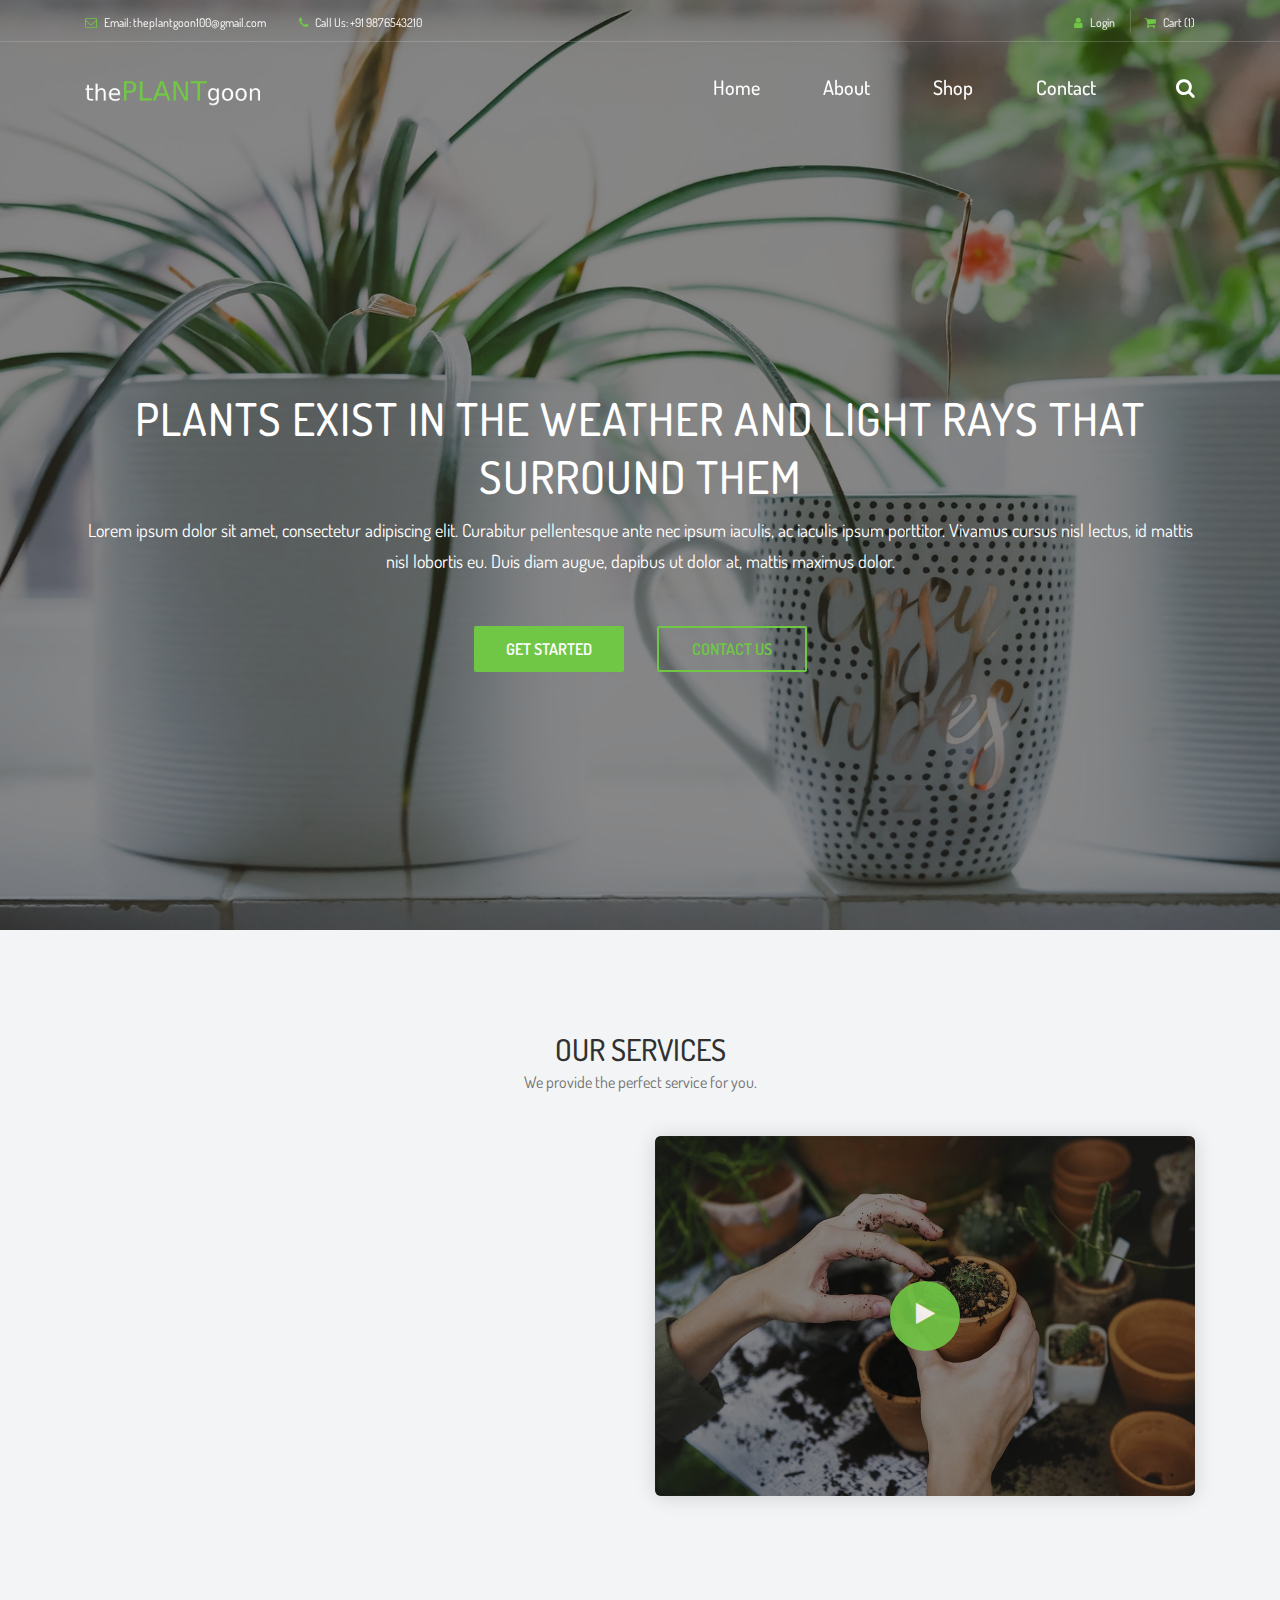
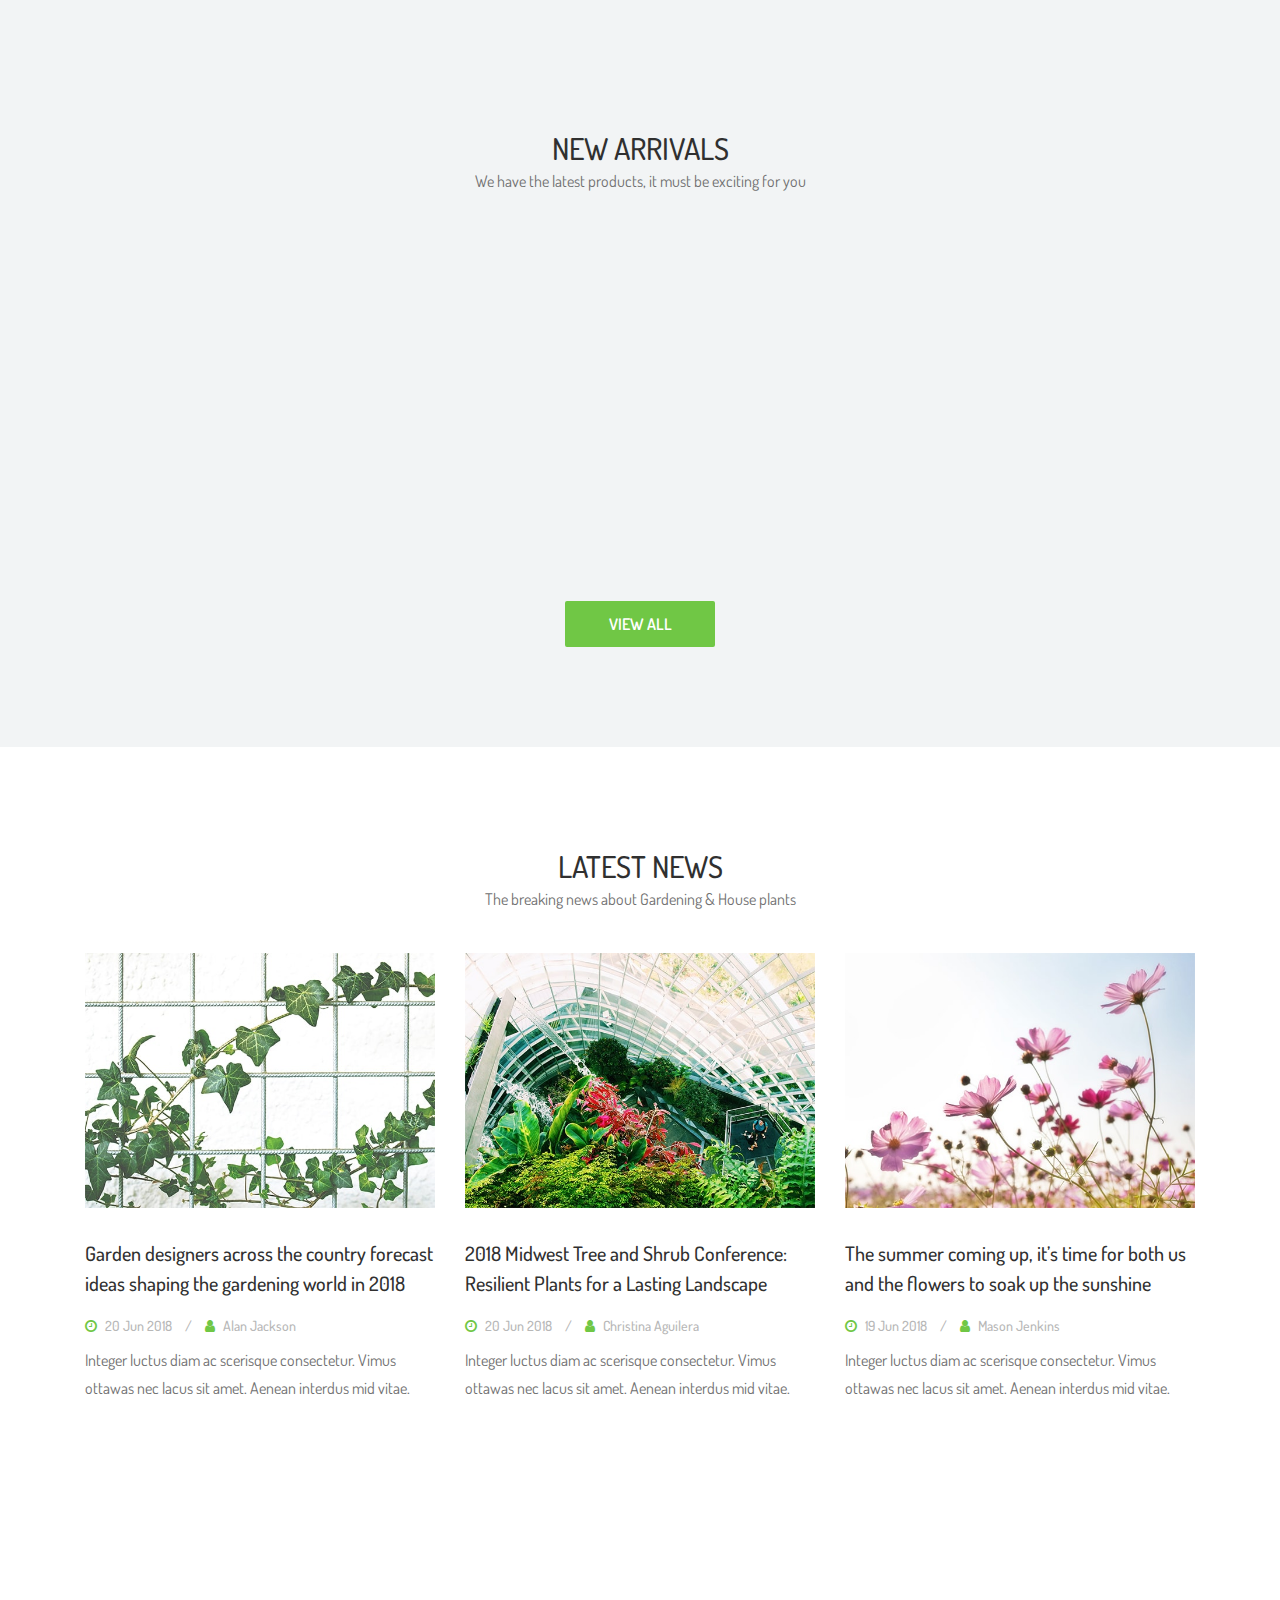
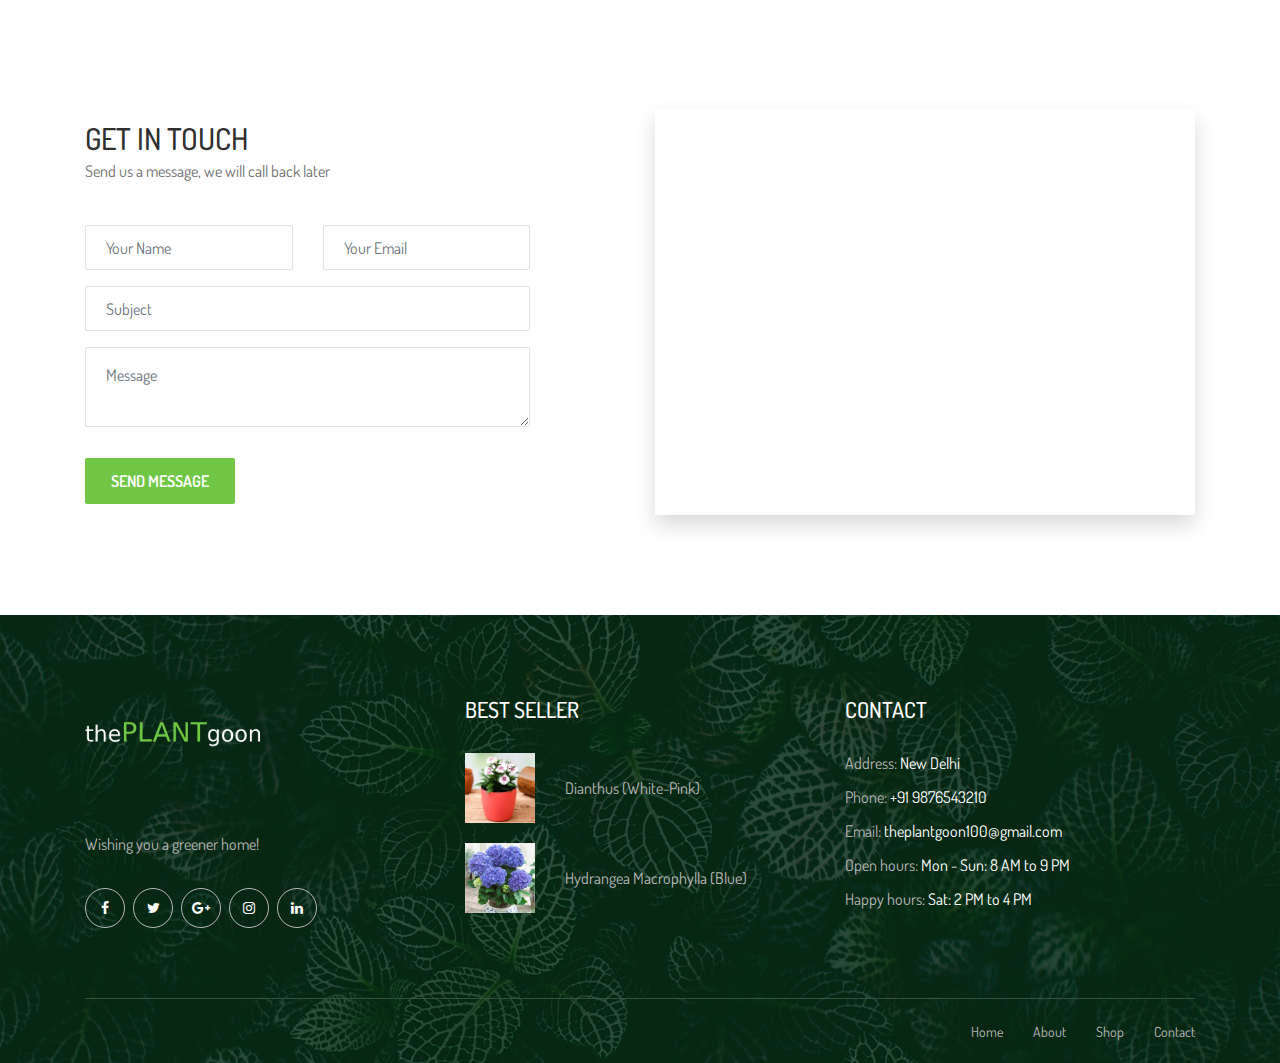
<file: index.html>
<!DOCTYPE html>
<html lang="en">

<head>
    <meta charset="UTF-8">
    <meta name="description" content="">
    <meta http-equiv="X-UA-Compatible" content="IE=edge">
    <meta name="viewport" content="width=device-width, initial-scale=1, shrink-to-fit=no">
    <!-- The above 4 meta tags *must* come first in the head; any other head content must come *after* these tags -->

    <!-- Title -->
    <title>The Plant Goon</title>

    <!-- Favicon -->
    <link rel="icon" href="img/core-img/favicon.ico">

    <!-- Core Stylesheet -->
    <link rel="stylesheet" href="style.css">

</head>

<body>
    <!-- Preloader -->
    <div class="preloader d-flex align-items-center justify-content-center">
        <div class="preloader-circle"></div>
        <div class="preloader-img">
            <img src="img/core-img/leaf.png" alt="">
        </div>
    </div>

    <!-- ##### Header Area Start ##### -->
    <header class="header-area">

        <!-- ***** Top Header Area ***** -->
        <div class="top-header-area">
            <div class="container">
                <div class="row">
                    <div class="col-12">
                        <div class="top-header-content d-flex align-items-center justify-content-between">
                            <!-- Top Header Content -->
                            <div class="top-header-meta">
                                <a href="#" data-toggle="tooltip" data-placement="bottom" title="theplantgoon100@gmail.com"><i class="fa fa-envelope-o" aria-hidden="true"></i> <span>Email: theplantgoon100@gmail.com</span></a>
                                <a href="#" data-toggle="tooltip" data-placement="bottom" title="+91 9876543210"><i class="fa fa-phone" aria-hidden="true"></i> <span>Call Us: +91 9876543210</span></a>
                            </div>

                            <!-- Top Header Content -->
                            <div class="top-header-meta d-flex">
                               
                                <div class="login">
                                    <a href="Login.html"><i class="fa fa-user" aria-hidden="true"></i> <span>Login</span></a>
                                </div>
                                <!-- Cart -->
                                <div class="cart">
                                    <a href="#"><i class="fa fa-shopping-cart" aria-hidden="true"></i> <span>Cart <span class="cart-quantity">(1)</span></span></a>
                                </div>
                            </div>
                        </div>
                    </div>
                </div>
            </div>
        </div>

        <!-- ***** Navbar Area ***** -->
        <div class="alazea-main-menu">
            <div class="classy-nav-container breakpoint-off">
                <div class="container">
                    <!-- Menu -->
                    <nav class="classy-navbar justify-content-between" id="alazeaNav">

                        <!-- Nav Brand -->
                        <a href="index.html" class="nav-brand"><img src="img/core-img/logo.png" alt="" style="margin-top:70px;" ></a>

                        <!-- Navbar Toggler -->
                        <div class="classy-navbar-toggler">
                            <span class="navbarToggler"><span></span><span></span><span></span></span>
                        </div>

                        <!-- Menu -->
                        <div class="classy-menu">

                            <!-- Close Button -->
                            <div class="classycloseIcon">
                                <div class="cross-wrap"><span class="top"></span><span class="bottom"></span></div>
                            </div>

                            <!-- Navbar Start -->
                            <div class="classynav">
                                <ul>
                                    <li><a href="index.html">Home</a></li>
                                    <li><a href="about.html">About</a></li>
                                    
                                    <li><a href="shop.html">Shop</a></li>
                                    <li><a href="contact.html">Contact</a></li>
                                </ul>

                                <!-- Search Icon -->
                                <div id="searchIcon">
                                    <i class="fa fa-search" aria-hidden="true"></i>
                                </div>

                            </div>
                            <!-- Navbar End -->
                        </div>
                    </nav>

                    <!-- Search Form -->
                    <div class="search-form">
                        <form action="#" method="get">
                            <input type="search" name="search" id="search" placeholder="Type keywords &amp; press enter...">
                            <button type="submit" class="d-none"></button>
                        </form>
                        <!-- Close Icon -->
                        <div class="closeIcon"><i class="fa fa-times" aria-hidden="true"></i></div>
                    </div>
                </div>
            </div>
        </div>
    </header>
    <!-- ##### Header Area End ##### -->

    <!-- ##### Hero Area Start ##### -->
    <section class="hero-area">
        <div class="hero-post-slides owl-carousel">

            <!-- Single Hero Post -->
            <div class="single-hero-post bg-overlay">
                <!-- Post Image -->
                <div class="slide-img bg-img" style="background-image: url(img/bg-img/1.jpg);"></div>
                <div class="container h-100">
                    <div class="row h-100 align-items-center">
                        <div class="col-12">
                            <!-- Post Content -->
                            <div class="hero-slides-content text-center">
                                <h2>Plants exist in the weather and light rays that surround them</h2>
                                <p>Lorem ipsum dolor sit amet, consectetur adipiscing elit. Curabitur pellentesque ante nec ipsum iaculis, ac iaculis ipsum porttitor. Vivamus cursus nisl lectus, id mattis nisl lobortis eu. Duis diam augue, dapibus ut dolor at, mattis maximus dolor.</p>
                                <div class="welcome-btn-group">
                                    <a href="about.html" class="btn alazea-btn mr-30">GET STARTED</a>
                                    <a href="contact.html" class="btn alazea-btn active">CONTACT US</a>
                                </div>
                            </div>
                        </div>
                    </div>
                </div>
            </div>

            <!-- Single Hero Post -->
            <div class="single-hero-post bg-overlay">
                <!-- Post Image -->
                <div class="slide-img bg-img" style="background-image: url(img/bg-img/2.jpg);"></div>
                <div class="container h-100">
                    <div class="row h-100 align-items-center">
                        <div class="col-12">
                            <!-- Post Content -->
                            <div class="hero-slides-content text-center">
                                <h2>Plants exist in the weather and light rays that surround them</h2>
                                <p>Lorem ipsum dolor sit amet, consectetur adipiscing elit. Curabitur pellentesque ante nec ipsum iaculis, ac iaculis ipsum porttitor. Vivamus cursus nisl lectus, id mattis nisl lobortis eu. Duis diam augue, dapibus ut dolor at, mattis maximus dolor.</p>
                                <div class="welcome-btn-group">
                                    <a href="about.html" class="btn alazea-btn mr-30">GET STARTED</a>
                                    <a href="contact.html" class="btn alazea-btn active">CONTACT US</a>
                                </div>
                            </div>
                        </div>
                    </div>
                </div>
            </div>

        </div>
    </section>
    <!-- ##### Hero Area End ##### -->

    <!-- ##### Service Area Start ##### -->
    <section class="our-services-area bg-gray section-padding-100-0">
        <div class="container">
            <div class="row">
                <div class="col-12">
                    <!-- Section Heading -->
                    <div class="section-heading text-center">
                        <h2>OUR SERVICES</h2>
                        <p>We provide the perfect service for you.</p>
                    </div>
                </div>
            </div>

            <div class="row justify-content-between">
                <div class="col-12 col-lg-5">
                    <div class="alazea-service-area mb-100">

                        <!-- Single Service Area -->
                        <div class="single-service-area d-flex align-items-center wow fadeInUp" data-wow-delay="100ms">
                            <!-- Icon -->
                            <div class="service-icon mr-30">
                                <img src="img/core-img/s1.png" alt="">
                            </div>
                            <!-- Content -->
                            <div class="service-content">
                                <h5>Plants Care</h5>
                                <p>All the plants are decently priced and come with design and placement tips. So if you are planning to gift a plant to your near and dear you can trust The Plant Goon.</p>
                            </div>
                        </div>

                        <!-- Single Service Area -->
                        <div class="single-service-area d-flex align-items-center wow fadeInUp" data-wow-delay="300ms">
                            <!-- Icon -->
                            <div class="service-icon mr-30">
                                <img src="img/core-img/s2.png" alt="">
                            </div>
                            <!-- Content -->
                            <div class="service-content">
                                <h5>Pressure Washing</h5>
                                <p> You can use a garden hose with a sprayer to protect plants and shrubs when soft washing.</p>
                            </div>
                        </div>

                        <!-- Single Service Area -->
                        <div class="single-service-area d-flex align-items-center wow fadeInUp" data-wow-delay="500ms">
                            <!-- Icon -->
                            <div class="service-icon mr-30">
                                <img src="img/core-img/s3.png" alt="">
                            </div>
                            <!-- Content -->
                            <div class="service-content">
                                <h5>Tree Service &amp; Trimming</h5>
                                <p>You should trim your plants once in a month atleast to grow in shape and for their own health.</p>
                            </div>
                        </div>

                    </div>
                </div>

                <div class="col-12 col-lg-6">
                    <div class="alazea-video-area bg-overlay mb-100">
                        <img src="img/bg-img/23.jpg" alt="">
                        <a href="http://www.youtube.com/watch?v=7HKoqNJtMTQ" class="video-icon">
                            <i class="fa fa-play" aria-hidden="true"></i>
                        </a>
                    </div>
                </div>
            </div>
        </div>
    </section>
    <!-- ##### Service Area End ##### -->

   
    
    <!-- ##### Product Area Start ##### -->
    <section class="new-arrivals-products-area bg-gray section-padding-100">
        <div class="container">
            <div class="row">
                <div class="col-12">
                    <!-- Section Heading -->
                    <div class="section-heading text-center">
                        <h2>NEW ARRIVALS</h2>
                        <p>We have the latest products, it must be exciting for you</p>
                    </div>
                </div>
            </div>
        <form action='showdetails' method='post'>
            <div class="row">
                <!-- Single Product Area -->
                <div class="col-12 col-sm-6 col-lg-3">
                    <div class="single-product-area mb-50 wow fadeInUp" data-wow-delay="100ms">
                        <!-- Product Image -->
                        <div class="product-img">
                            <a href="shop.html"><img src="img/indoor-plants/dianthus-white.jpg" alt=""></a>
                            <!-- Product Tag -->
                            <div class="product-tag">
                                <a href="#">Hot</a>
                            </div>
                            <div class="product-meta d-flex">
                                <a href="#" class="wishlist-btn"><i class="icon_heart_alt"></i></a>
                                <a href="cart.html" class="add-to-cart-btn">Add to cart</a>
                                <a href="#" class="compare-btn"><i class="arrow_left-right_alt"></i></a>
                            </div>
                        </div>
                        <!-- Product Info -->
                        <div class="product-info mt-15 text-center">
                            
                                <input  type="submit" class="btn alazea-btn" name="Dianthus(White)" value="Dianthus (White)" />
                            
                            
                        </div>
                    </div>
                </div>

                <!-- Single Product Area -->
                <div class="col-12 col-sm-6 col-lg-3">
                    <div class="single-product-area mb-50 wow fadeInUp" data-wow-delay="200ms">
                        <!-- Product Image -->
                        <div class="product-img">
                            <a href="shop.html"><img src="img/indoor-plants/shevanti.jpg" alt=""></a>
                            <div class="product-meta d-flex">
                                <a href="#" class="wishlist-btn"><i class="icon_heart_alt"></i></a>
                                <a href="cart.html" class="add-to-cart-btn">Add to cart</a>
                                <a href="#" class="compare-btn"><i class="arrow_left-right_alt"></i></a>
                            </div>
                        </div>
                        <!-- Product Info -->
                        <div class="product-info mt-15 text-center">
                          <p><button type="submit" class="btn alazea-btn" name="Shevanti" >Shevanti</button></p>

                        </div>
                    </div>
                </div>

                <!-- Single Product Area -->
                <div class="col-12 col-sm-6 col-lg-3">
                    <div class="single-product-area mb-50 wow fadeInUp" data-wow-delay="300ms">
                        <!-- Product Image -->
                        <div class="product-img">
                            <a href="shop.html"><img src="img/indoor-plants/lemon-grass.jpg" alt=""></a>
                            <div class="product-meta d-flex">
                                <a href="#" class="wishlist-btn"><i class="icon_heart_alt"></i></a>
                                <a href="cart.html" class="add-to-cart-btn">Add to cart</a>
                                <a href="#" class="compare-btn"><i class="arrow_left-right_alt"></i></a>
                            </div>
                        </div>
                        <!-- Product Info -->
                        <div class="product-info mt-15 text-center">
                         <p><button type="submit" class="btn alazea-btn" name="Lemon grass" >Lemon grass</button></p>

                        </div>
                    </div>
                </div>

                <!-- Single Product Area -->
                <div class="col-12 col-sm-6 col-lg-3">
                    <div class="single-product-area mb-50 wow fadeInUp" data-wow-delay="400ms">
                        <!-- Product Image -->
                        <div class="product-img">
                            <a href="shop.html"><img src="img/indoor-plants/dianthus-white-pink.jpg" alt=""></a>
                            <!-- Product Tag -->
                            <div class="product-tag sale-tag">
                                <a href="#">Hot</a>
                            </div>
                            <div class="product-meta d-flex">
                                <a href="#" class="wishlist-btn"><i class="icon_heart_alt"></i></a>
                                <a href="cart.html" class="add-to-cart-btn">Add to cart</a>
                                <a href="#" class="compare-btn"><i class="arrow_left-right_alt"></i></a>
                            </div>
                        </div>
                        <!-- Product Info -->
                        <div class="product-info mt-15 text-center">
                            <p><button type="submit" class="btn alazea-btn" name="Dianthus (White-Pink)" >Dianthus (White-Pink)</button></p>
                        </div>
                    </div>
                </div>

                <div class="col-12 text-center">
                    <a href="shop.html" class="btn alazea-btn">View All</a>
                </div>

            </div></form>
        </div>
    </section>
    <!-- ##### Product Area End ##### -->

    <!-- ##### Blog Area Start ##### -->
    <section class="alazea-blog-area section-padding-100-0">
        <div class="container">
            <div class="row">
                <div class="col-12">
                    <!-- Section Heading -->
                    <div class="section-heading text-center">
                        <h2>LATEST NEWS</h2>
                        <p>The breaking news about Gardening &amp; House plants</p>
                    </div>
                </div>
            </div>

            <div class="row justify-content-center">

                <!-- Single Blog Post Area -->
                <div class="col-12 col-md-6 col-lg-4">
                    <div class="single-blog-post mb-100">
                        <div class="post-thumbnail mb-30">
                            <a href="single-post.html"><img src="img/bg-img/6.jpg" alt=""></a>
                        </div>
                        <div class="post-content">
                            <a href="single-post.html" class="post-title">
                                <h5>Garden designers across the country forecast ideas shaping the gardening world in 2018</h5>
                            </a>
                            <div class="post-meta">
                                <a href="#"><i class="fa fa-clock-o" aria-hidden="true"></i> 20 Jun 2018</a>
                                <a href="#"><i class="fa fa-user" aria-hidden="true"></i> Alan Jackson</a>
                            </div>
                            <p class="post-excerpt">Integer luctus diam ac scerisque consectetur. Vimus ottawas nec lacus sit amet. Aenean interdus mid vitae.</p>
                        </div>
                    </div>
                </div>

                <!-- Single Blog Post Area -->
                <div class="col-12 col-md-6 col-lg-4">
                    <div class="single-blog-post mb-100">
                        <div class="post-thumbnail mb-30">
                            <a href="single-post.html"><img src="img/bg-img/7.jpg" alt=""></a>
                        </div>
                        <div class="post-content">
                            <a href="single-post.html" class="post-title">
                                <h5>2018 Midwest Tree and Shrub Conference: Resilient Plants for a Lasting Landscape</h5>
                            </a>
                            <div class="post-meta">
                                <a href="#"><i class="fa fa-clock-o" aria-hidden="true"></i> 20 Jun 2018</a>
                                <a href="#"><i class="fa fa-user" aria-hidden="true"></i> Christina Aguilera</a>
                            </div>
                            <p class="post-excerpt">Integer luctus diam ac scerisque consectetur. Vimus ottawas nec lacus sit amet. Aenean interdus mid vitae.</p>
                        </div>
                    </div>
                </div>

                <!-- Single Blog Post Area -->
                <div class="col-12 col-md-6 col-lg-4">
                    <div class="single-blog-post mb-100">
                        <div class="post-thumbnail mb-30">
                            <a href="single-post.html"><img src="img/bg-img/8.jpg" alt=""></a>
                        </div>
                        <div class="post-content">
                            <a href="single-post.html" class="post-title">
                                <h5>The summer coming up, it’s time for both us and the flowers to soak up the sunshine</h5>
                            </a>
                            <div class="post-meta">
                                <a href="#"><i class="fa fa-clock-o" aria-hidden="true"></i> 19 Jun 2018</a>
                                <a href="#"><i class="fa fa-user" aria-hidden="true"></i> Mason Jenkins</a>
                            </div>
                            <p class="post-excerpt">Integer luctus diam ac scerisque consectetur. Vimus ottawas nec lacus sit amet. Aenean interdus mid vitae.</p>
                        </div>
                    </div>
                </div>

            </div>
        </div>
    </section>
    <!-- ##### Blog Area End ##### -->

    <!-- ##
    <section class="subscribe-newsletter-area" style="background-image: url(img/bg-img/subscribe.png);">
        <div class="container">
            <div class="row align-items-center justify-content-between">
                <div class="col-12 col-lg-5">
                 
                    <div class="section-heading mb-0">
                        <h2>Join the Newsletter</h2>
                        <p>Subscribe to our newsletter and get 10% off your first purchase</p>
                    </div>
                </div>
                <div class="col-12 col-lg-6">
                    <div class="subscribe-form">
                        <form action="#" method="get">
                            <input type="email" name="subscribe-email" id="subscribeEmail" placeholder="Enter your email">
                            <button type="submit" class="btn alazea-btn">SUBSCRIBE</button>
                        </form>
                    </div>
                </div>
            </div>
        </div>
### 
        
      
    </section>-->
    <!-- ##### Subscribe Area End ##### -->

    <!-- ##### Contact Area Start ##### -->
    <section class="contact-area section-padding-100-0">
       <div class="subscribe-side-thumb wow fadeInUp" data-wow-delay="500ms">
            <img class="first-img" src="img/core-img/leaf.png" alt="">
        </div> <div class="container">
            <div class="row align-items-center justify-content-between">
                <div class="col-12 col-lg-5">
                    <!-- Section Heading -->
                    <div class="section-heading">
                        <h2>GET IN TOUCH</h2>
                        <p>Send us a message, we will call back later</p>
                    </div>
                    <!-- Contact Form Area -->
                    <div class="contact-form-area mb-100">
                        <form action="mailto:priyanshityagi867@gmail.com" method="post">
                            <div class="row">
                                <div class="col-12 col-sm-6">
                                    <div class="form-group">
                                        <input type="text" class="form-control" id="contact-name" placeholder="Your Name">
                                    </div>
                                </div>
                                <div class="col-12 col-sm-6">
                                    <div class="form-group">
                                        <input type="email" class="form-control" id="contact-email" placeholder="Your Email">
                                    </div>
                                </div>
                                <div class="col-12">
                                    <div class="form-group">
                                        <input type="text" class="form-control" id="contact-subject" placeholder="Subject">
                                    </div>
                                </div>
                                <div class="col-12">
                                    <div class="form-group">
                                        <textarea class="form-control" name="message" id="message" cols="30" rows="10" placeholder="Message"></textarea>
                                    </div>
                                </div>
                                <div class="col-12">
                                    <button type="submit" class="btn alazea-btn mt-15">Send Message</button>
                                </div>
                            </div>
                        </form>
                    </div>
                </div>

                <div class="col-12 col-lg-6">
                    <!-- Google Maps -->
                    <div class="map-area mb-100">
                        <iframe src="https://www.google.com/maps/embed?pb=!1m18!1m12!1m3!1d22236.40558254599!2d-118.25292394686001!3d34.057682914027104!2m3!1f0!2f0!3f0!3m2!1i1024!2i768!4f13.1!3m3!1m2!1s0x80c2c75ddc27da13%3A0xe22fdf6f254608f4!2z4Kay4Ka4IOCmj-CmnuCnjeCmnOCnh-CmsuCnh-CmuCwg4KaV4KeN4Kav4Ka-4Kay4Ka_4Kar4KeL4Kaw4KeN4Kao4Ka_4Kav4Ka84Ka-LCDgpq7gpr7gprDgp43gppXgpr_gpqgg4Kav4KeB4KaV4KeN4Kak4Kaw4Ka-4Ka34KeN4Kaf4KeN4Kaw!5e0!3m2!1sbn!2sbd!4v1532328708137" allowfullscreen></iframe>
                    </div>
                </div>
            </div>
        </div>
		  
    </section>
    <!-- ##### Contact Area End ##### -->

    <!-- ##### Footer Area Start ##### -->
    <footer class="footer-area bg-img" style="background-image: url(img/bg-img/3.jpg);">
        <!-- Main Footer Area -->
        <div class="main-footer-area">
            <div class="container">
                <div class="row">

                    <!-- Single Footer Widget -->
                    <div class="col-12 col-sm-6 col-lg-4">
                        <div class="single-footer-widget">
                            <div class="footer-logo mb-30">
                                <a href="#"><img src="img/core-img/logo.png" alt=""></a>
								                            <p>Wishing you a greener home!</p>

                            </div>
                            <div class="social-info">
                                <a href="#"><i class="fa fa-facebook" aria-hidden="true"></i></a>
                                <a href="#"><i class="fa fa-twitter" aria-hidden="true"></i></a>
                                <a href="#"><i class="fa fa-google-plus" aria-hidden="true"></i></a>
                                <a href="#"><i class="fa fa-instagram" aria-hidden="true"></i></a>
                                <a href="#"><i class="fa fa-linkedin" aria-hidden="true"></i></a>
                            </div>
                        </div>
                    </div>

                    
                    <div class="col-12 col-sm-6 col-lg-4">
                        <div class="single-footer-widget">
                            <div class="widget-title">
                                <h5>BEST SELLER</h5>
                            </div>

                            <!-- Single Best Seller Products -->
                            <div class="single-best-seller-product d-flex align-items-center">
                                <div class="product-thumbnail">
                                    <a href="shop.html"><img src="img/indoor-plants/dianthus-white-pink.jpg" alt=""></a>
                                </div>
                                <div class="product-info">
                                    <a href="shop.html">Dianthus (White-Pink)</a>
                                    <!--p>$10.99</p-->
                                </div>
                            </div>

                            <!-- Single Best Seller Products -->
                            <div class="single-best-seller-product d-flex align-items-center">
                                <div class="product-thumbnail">
                                    <a href="shop.html"><img src="img/indoor-plants/hydrangea-macrophylla.jpg" alt=""></a>
                                </div>
                                <div class="product-info">
                                    <a href="shop.html">Hydrangea Macrophylla (Blue)</a>
                                    <!--p>$11.99</p-->
                                </div>
                            </div>
                        </div>
                    </div>

                    <!-- Single Footer Widget -->
                    <div class="col-12 col-sm-6 col-lg-4">
                        <div class="single-footer-widget">
                            <div class="widget-title">
                                <h5>CONTACT</h5>
                            </div>

                            <div class="contact-information">
                                <p><span>Address:</span> New Delhi</p>
                                <p><span>Phone:</span> +91 9876543210</p>
                                <p><span>Email:</span> theplantgoon100@gmail.com</p>
                                <p><span>Open hours:</span> Mon - Sun: 8 AM to 9 PM</p>
                                <p><span>Happy hours:</span> Sat: 2 PM to 4 PM</p>
                            </div>
                        </div>
                    </div>
                </div>
            </div>
        </div>

        <!-- Footer Bottom Area -->
        <div class="footer-bottom-area">
            <div class="container">
                <div class="row">
                    <div class="col-12">
                        <div class="border-line"></div>
                    </div>
                    
                    <!-- Footer Nav -->
                    <div class="col-lg-12 col-md-12">
                        <div class="footer-nav">
                            <nav>
                                <ul>
                                    <li><a href="#">Home</a></li>
                                    <li><a href="about.html">About</a></li>
                                    <li><a href="shop.html">Shop</a></li>
                                    <li><a href="contact.html">Contact</a></li>
                                </ul>
                            </nav>
                        </div>
                    </div>
                </div>
            </div>
        </div>
    </footer>
    <!-- ##### Footer Area End ##### -->

    <!-- ##### All Javascript Files ##### -->
    <!-- jQuery-2.2.4 js -->
    <script src="js/jquery/jquery-2.2.4.min.js"></script>
    <!-- Popper js -->
    <script src="js/bootstrap/popper.min.js"></script>
    <!-- Bootstrap js -->
    <script src="js/bootstrap/bootstrap.min.js"></script>
    <!-- All Plugins js -->
    <script src="js/plugins/plugins.js"></script>
    <!-- Active js -->
    <script src="js/active.js"></script>
</body>

</html>
</file>
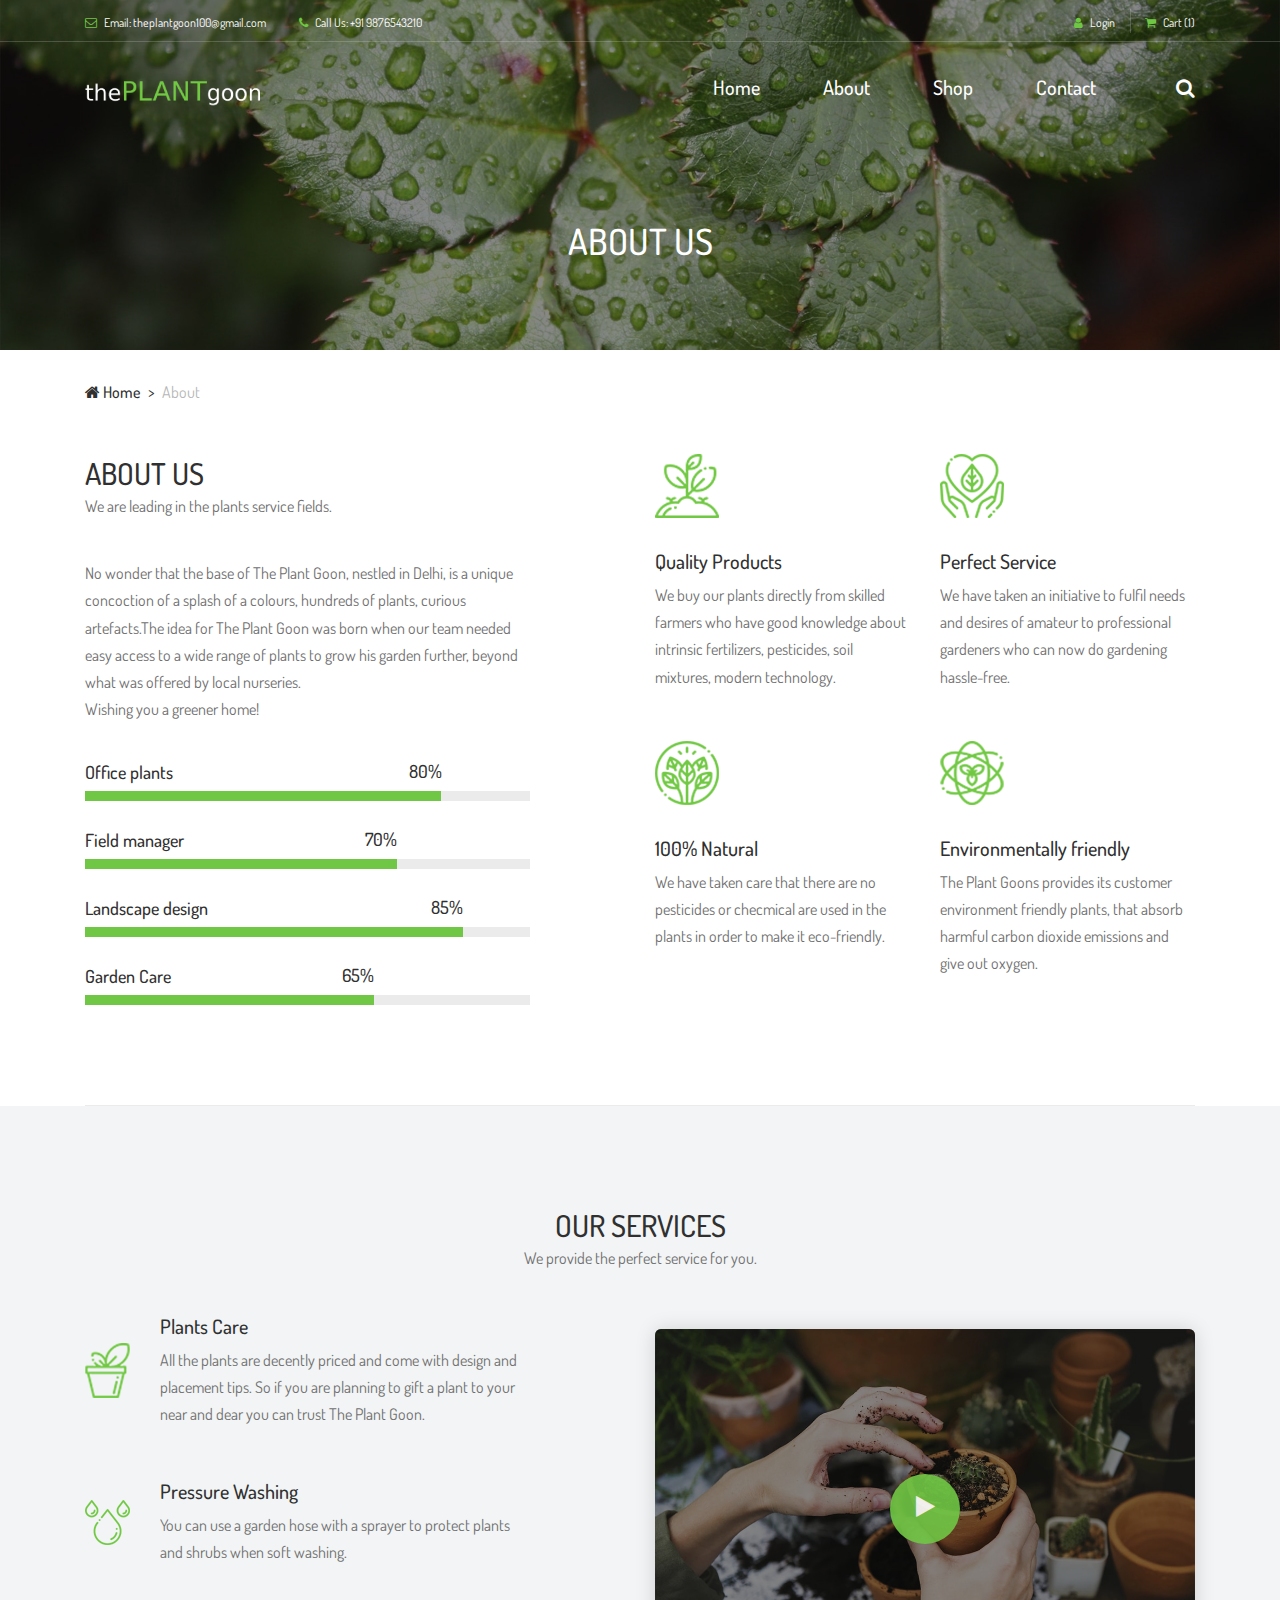
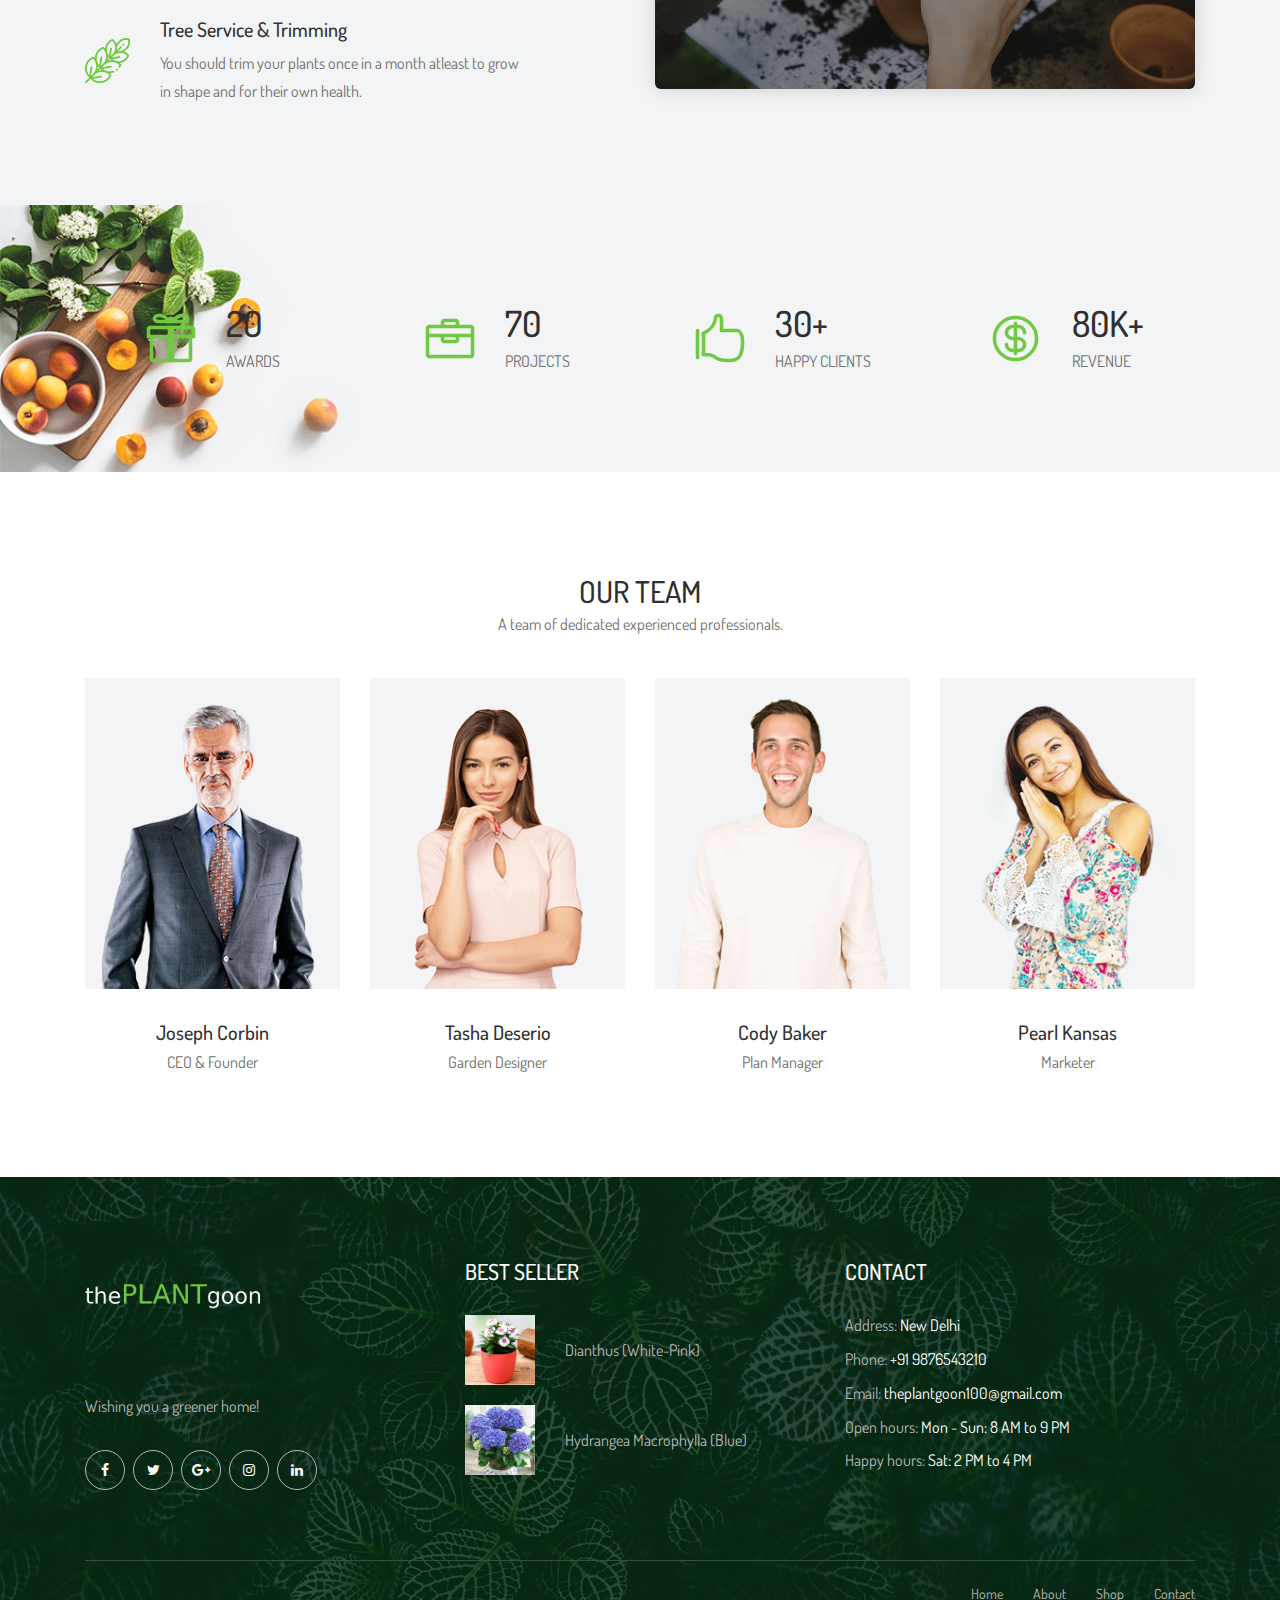
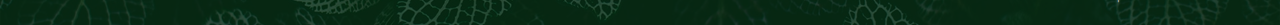
<file: about.html>
<!DOCTYPE html>
<html lang="en">

<head>
    <meta charset="UTF-8">
    <meta name="description" content="">
    <meta http-equiv="X-UA-Compatible" content="IE=edge">
    <meta name="viewport" content="width=device-width, initial-scale=1, shrink-to-fit=no">
    <!-- The above 4 meta tags *must* come first in the head; any other head content must come *after* these tags -->

    <!-- Title -->
    <title>The Plant Goon</title>

    <!-- Favicon -->
    <link rel="icon" href="img/core-img/favicon.ico">

    <!-- Core Stylesheet -->
    <link rel="stylesheet" href="style.css">

</head>

<body>
    <!-- Preloader -->
    <div class="preloader d-flex align-items-center justify-content-center">
        <div class="preloader-circle"></div>
        <div class="preloader-img">
            <img src="img/core-img/leaf.png" alt="">
        </div>
    </div>

    <!-- ##### Header Area Start ##### -->
     <header class="header-area">

        <!-- ***** Top Header Area ***** -->
        <div class="top-header-area">
            <div class="container">
                <div class="row">
                    <div class="col-12">
                        <div class="top-header-content d-flex align-items-center justify-content-between">
                            <!-- Top Header Content -->
                            <div class="top-header-meta">
                                <a href="#" data-toggle="tooltip" data-placement="bottom" title="theplantgoon100@gmail.com"><i class="fa fa-envelope-o" aria-hidden="true"></i> <span>Email: theplantgoon100@gmail.com</span></a>
                                <a href="#" data-toggle="tooltip" data-placement="bottom" title="+91 9876543210"><i class="fa fa-phone" aria-hidden="true"></i> <span>Call Us: +91 9876543210</span></a>
                            </div>

                            <!-- Top Header Content -->
                            <div class="top-header-meta d-flex">
                               
                                <div class="login">
                                    <a href="Login.html"><i class="fa fa-user" aria-hidden="true"></i> <span>Login</span></a>
                                </div>
                                <!-- Cart -->
                                <div class="cart">
                                    <a href="#"><i class="fa fa-shopping-cart" aria-hidden="true"></i> <span>Cart <span class="cart-quantity">(1)</span></span></a>
                                </div>
                            </div>
                        </div>
                    </div>
                </div>
            </div>
        </div>

        <!-- ***** Navbar Area ***** -->
        <div class="alazea-main-menu">
            <div class="classy-nav-container breakpoint-off">
                <div class="container">
                    <!-- Menu -->
                    <nav class="classy-navbar justify-content-between" id="alazeaNav">

                        <!-- Nav Brand -->
                        <a href="index.html" class="nav-brand"><img src="img/core-img/logo.png" alt=""  style="margin-top:70px;" ></a>

                        <!-- Navbar Toggler -->
                        <div class="classy-navbar-toggler">
                            <span class="navbarToggler"><span></span><span></span><span></span></span>
                        </div>

                        <!-- Menu -->
                        <div class="classy-menu">

                            <!-- Close Button -->
                            <div class="classycloseIcon">
                                <div class="cross-wrap"><span class="top"></span><span class="bottom"></span></div>
                            </div>

                            <!-- Navbar Start -->
                            <div class="classynav">
                                <ul>
                                    <li><a href="index.html">Home</a></li>
                                    <li><a href="about.html">About</a></li>
                                    
                                    <li><a href="shop.html">Shop</a></li>
                                    <li><a href="contact.html">Contact</a></li>
                                </ul>

                                <!-- Search Icon -->
                                <div id="searchIcon">
                                    <i class="fa fa-search" aria-hidden="true"></i>
                                </div>

                            </div>
                            <!-- Navbar End -->
                        </div>
                    </nav>

                    <!-- Search Form -->
                    <div class="search-form">
                        <form action="#" method="get">
                            <input type="search" name="search" id="search" placeholder="Type keywords &amp; press enter...">
                            <button type="submit" class="d-none"></button>
                        </form>
                        <!-- Close Icon -->
                        <div class="closeIcon"><i class="fa fa-times" aria-hidden="true"></i></div>
                    </div>
                </div>
            </div>
        </div>
    </header>
    <!-- ##### Header Area End ##### -->

    <!-- ##### Breadcrumb Area Start ##### -->
    <div class="breadcrumb-area">
        <!-- Top Breadcrumb Area -->
        <div class="top-breadcrumb-area bg-img bg-overlay d-flex align-items-center justify-content-center" style="background-image: url(img/bg-img/24.jpg);">
            <h2>ABOUT US</h2>
        </div>

        <div class="container">
            <div class="row">
                <div class="col-12">
                    <nav aria-label="breadcrumb">
                        <ol class="breadcrumb">
                            <li class="breadcrumb-item"><a href="#"><i class="fa fa-home"></i> Home</a></li>
                            <li class="breadcrumb-item active" aria-current="page">About</li>
                        </ol>
                    </nav>
                </div>
            </div>
        </div>
    </div>
    <!-- ##### Breadcrumb Area End ##### -->

    <!-- ##### About Area Start ##### -->
    <section class="about-us-area">
        <div class="container">
            <div class="row justify-content-between">
                <div class="col-12 col-lg-5">
                    <!-- Section Heading -->
                    <div class="section-heading">
                        <h2>ABOUT US</h2>
                        <p>We are leading in the plants service fields.</p>
                    </div>
                    <p>No wonder that the base of The Plant Goon, nestled in Delhi, is a unique concoction of a splash of a colours, hundreds of plants, curious artefacts.The idea for The Plant Goon was born when our team needed easy access to a wide range of plants to grow his garden further, beyond what was offered by local nurseries. <br>Wishing you a greener home!</p>

                    <!-- Progress Bar Content Area -->
                    <div class="alazea-progress-bar mb-50">
                        <!-- Single Progress Bar -->
                        <div class="single_progress_bar">
                            <p>Office plants</p>
                            <div id="bar1" class="barfiller">
                                <div class="tipWrap">
                                    <span class="tip"></span>
                                </div>
                                <span class="fill" data-percentage="80"></span>
                            </div>
                        </div>

                        <!-- Single Progress Bar -->
                        <div class="single_progress_bar">
                            <p>Field manager</p>
                            <div id="bar2" class="barfiller">
                                <div class="tipWrap">
                                    <span class="tip"></span>
                                </div>
                                <span class="fill" data-percentage="70"></span>
                            </div>
                        </div>

                        <!-- Single Progress Bar -->
                        <div class="single_progress_bar">
                            <p>Landscape design</p>
                            <div id="bar3" class="barfiller">
                                <div class="tipWrap">
                                    <span class="tip"></span>
                                </div>
                                <span class="fill" data-percentage="85"></span>
                            </div>
                        </div>

                        <!-- Single Progress Bar -->
                        <div class="single_progress_bar">
                            <p>Garden Care</p>
                            <div id="bar4" class="barfiller">
                                <div class="tipWrap">
                                    <span class="tip"></span>
                                </div>
                                <span class="fill" data-percentage="65"></span>
                            </div>
                        </div>
                    </div>
                </div>

                <div class="col-12 col-lg-6">
                    <div class="alazea-benefits-area">
                        <div class="row">
                            <!-- Single Benefits Area -->
                            <div class="col-12 col-sm-6">
                                <div class="single-benefits-area">
                                    <img src="img/core-img/b1.png" alt="">
                                    <h5>Quality Products</h5>
                                    <p>We buy our plants directly from skilled farmers who have good knowledge about intrinsic fertilizers, pesticides, soil mixtures, modern technology.</p>
                                </div>
                            </div>

                            <!-- Single Benefits Area -->
                            <div class="col-12 col-sm-6">
                                <div class="single-benefits-area">
                                    <img src="img/core-img/b2.png" alt="">
                                    <h5>Perfect Service</h5>
                                    <p>We have taken an initiative to fulfil needs and desires of amateur to professional gardeners who can now do gardening hassle-free.</p>
                                </div>
                            </div>

                            <!-- Single Benefits Area -->
                            <div class="col-12 col-sm-6">
                                <div class="single-benefits-area">
                                    <img src="img/core-img/b3.png" alt="">
                                    <h5>100% Natural</h5>
                                    <p>We have taken care that there are no pesticides or checmical are used in the plants in order to make it eco-friendly.</p>
                                </div>
                            </div>

                            <!-- Single Benefits Area -->
                            <div class="col-12 col-sm-6">
                                <div class="single-benefits-area">
                                    <img src="img/core-img/b4.png" alt="">
                                    <h5>Environmentally friendly</h5>
                                    <p> The Plant Goons provides its customer environment friendly plants, that absorb harmful carbon dioxide emissions and give out oxygen.</p>
                                </div>
                            </div>
                        </div>
                    </div>
                </div>
            </div>
        </div>

        <div class="container">
            <div class="row">
                <div class="col-12">
                    <div class="border-line"></div>
                </div>
            </div>
        </div>
    </section>
    <!-- ##### About Area End ##### -->

    <!-- ##### Service Area Start ##### -->
    <section class="our-services-area bg-gray section-padding-100-0">
        <div class="container">
            <div class="row">
                <div class="col-12">
                    <!-- Section Heading -->
                    <div class="section-heading text-center">
                        <h2>OUR SERVICES</h2>
                        <p>We provide the perfect service for you.</p>
                    </div>
                </div>
            </div>

            <div class="row align-items-center justify-content-between">
                <div class="col-12 col-lg-5">
                    <div class="alazea-service-area mb-100">

                        <!-- Single Service Area -->
                        <div class="single-service-area d-flex align-items-center">
                            <!-- Icon -->
                            <div class="service-icon mr-30">
                                <img src="img/core-img/s1.png" alt="">
                            </div>
                            <!-- Content -->
                            <div class="service-content">
                                <h5>Plants Care</h5>
                                <p>All the plants are decently priced and come with design and placement tips. So if you are planning to gift a plant to your near and dear you can trust The Plant Goon.</p>
                            </div>
                        </div>

                        <!-- Single Service Area -->
                        <div class="single-service-area d-flex align-items-center">
                            <!-- Icon -->
                            <div class="service-icon mr-30">
                                <img src="img/core-img/s2.png" alt="">
                            </div>
                            <!-- Content -->
                            <div class="service-content">
                                <h5>Pressure Washing</h5>
                                <p> You can use a garden hose with a sprayer to protect plants and shrubs when soft washing.</p>
                            </div>
                        </div>

                        <!-- Single Service Area -->
                        <div class="single-service-area d-flex align-items-center">
                            <!-- Icon -->
                            <div class="service-icon mr-30">
                                <img src="img/core-img/s3.png" alt="">
                            </div>
                            <!-- Content -->
                            <div class="service-content">
                                <h5>Tree Service &amp; Trimming</h5>
                                <p>You should trim your plants once in a month atleast to grow in shape and for their own health.</p>
                            </div>
                        </div>

                    </div>
                </div>

                <div class="col-12 col-lg-6">
                    <div class="alazea-video-area bg-overlay mb-100">
                        <img src="img/bg-img/23.jpg" alt="">
                        <a href="http://www.youtube.com/watch?v=7HKoqNJtMTQ" class="video-icon">
                            <i class="fa fa-play" aria-hidden="true"></i>
                        </a>
                    </div>
                </div>
            </div>
        </div>
    </section>
    <!-- ##### Service Area End ##### -->

  

    <!-- ##### Cool Facts Area Start ##### -->
    <section class="cool-facts-area bg-img section-padding-100-0" style="background-image: url(img/bg-img/cool-facts.png);">
        <div class="container">
            <div class="row">

                <!-- Single Cool Facts Area -->
                <div class="col-12 col-sm-6 col-md-3">
                    <div class="single-cool-fact d-flex align-items-center justify-content-center mb-100">
                        <div class="cf-icon">
                            <img src="img/core-img/cf1.png" alt="">
                        </div>
                        <div class="cf-content">
                            <h2><span class="counter">20</span></h2>
                            <h6>AWARDS</h6>
                        </div>
                    </div>
                </div>

                <!-- Single Cool Facts Area -->
                <div class="col-12 col-sm-6 col-md-3">
                    <div class="single-cool-fact d-flex align-items-center justify-content-center mb-100">
                        <div class="cf-icon">
                            <img src="img/core-img/cf2.png" alt="">
                        </div>
                        <div class="cf-content">
                            <h2><span class="counter">70</span></h2>
                            <h6>PROJECTS</h6>
                        </div>
                    </div>
                </div>

                <!-- Single Cool Facts Area -->
                <div class="col-12 col-sm-6 col-md-3">
                    <div class="single-cool-fact d-flex align-items-center justify-content-center mb-100">
                        <div class="cf-icon">
                            <img src="img/core-img/cf3.png" alt="">
                        </div>
                        <div class="cf-content">
                            <h2><span class="counter">30</span>+</h2>
                            <h6>HAPPY CLIENTS</h6>
                        </div>
                    </div>
                </div>

                <!-- Single Cool Facts Area -->
                <div class="col-12 col-sm-6 col-md-3">
                    <div class="single-cool-fact d-flex align-items-center justify-content-center mb-100">
                        <div class="cf-icon">
                            <img src="img/core-img/cf4.png" alt="">
                        </div>
                        <div class="cf-content">
                            <h2><span class="counter">80</span>K+</h2>
                            <h6>REVENUE</h6>
                        </div>
                    </div>
                </div>

            </div>
        </div>

        <!-- Side Image -->
        <div class="side-img wow fadeInUp" data-wow-delay="500ms">
            <img src="img/core-img/pot.png" alt="">
        </div>
    </section>
    <!-- ##### Cool Facts Area End ##### -->

    <!-- ##### Team Area Start ##### -->
    <section class="team-area section-padding-100-0">
        <div class="container">
            <div class="row">
                <div class="col-12">
                    <!-- Section Heading -->
                    <div class="section-heading text-center">
                        <h2>OUR TEAM</h2>
                        <p>A team of dedicated experienced professionals.</p>
                    </div>
                </div>
            </div>

            <div class="row">

                <!-- Single Team Member Area -->
                <div class="col-12 col-sm-6 col-lg-3">
                    <div class="single-team-member text-center mb-100">
                        <!-- Team Member Thumb -->
                        <div class="team-member-thumb">
                            <img src="img/bg-img/team1.png" alt="">
                            <!-- Social Info -->
                            <div class="team-member-social-info">
                                <a href="#"><i class="fa fa-facebook" aria-hidden="true"></i></a>
                                <a href="#"><i class="fa fa-twitter" aria-hidden="true"></i></a>
                                <a href="#"><i class="fa fa-google-plus" aria-hidden="true"></i></a>
                                <a href="#"><i class="fa fa-linkedin" aria-hidden="true"></i></a>
                            </div>
                        </div>
                        <!-- Team Member Info -->
                        <div class="team-member-info mt-30">
                            <h5>Joseph Corbin</h5>
                            <p>CEO &amp; Founder</p>
                        </div>
                    </div>
                </div>

                <!-- Single Team Member Area -->
                <div class="col-12 col-sm-6 col-lg-3">
                    <div class="single-team-member text-center mb-100">
                        <!-- Team Member Thumb -->
                        <div class="team-member-thumb">
                            <img src="img/bg-img/team2.png" alt="">
                            <!-- Social Info -->
                            <div class="team-member-social-info">
                                <a href="#"><i class="fa fa-facebook" aria-hidden="true"></i></a>
                                <a href="#"><i class="fa fa-twitter" aria-hidden="true"></i></a>
                                <a href="#"><i class="fa fa-google-plus" aria-hidden="true"></i></a>
                                <a href="#"><i class="fa fa-linkedin" aria-hidden="true"></i></a>
                            </div>
                        </div>
                        <!-- Team Member Info -->
                        <div class="team-member-info mt-30">
                            <h5>Tasha Deserio</h5>
                            <p>Garden Designer</p>
                        </div>
                    </div>
                </div>

                <!-- Single Team Member Area -->
                <div class="col-12 col-sm-6 col-lg-3">
                    <div class="single-team-member text-center mb-100">
                        <!-- Team Member Thumb -->
                        <div class="team-member-thumb">
                            <img src="img/bg-img/team3.png" alt="">
                            <!-- Social Info -->
                            <div class="team-member-social-info">
                                <a href="#"><i class="fa fa-facebook" aria-hidden="true"></i></a>
                                <a href="#"><i class="fa fa-twitter" aria-hidden="true"></i></a>
                                <a href="#"><i class="fa fa-google-plus" aria-hidden="true"></i></a>
                                <a href="#"><i class="fa fa-linkedin" aria-hidden="true"></i></a>
                            </div>
                        </div>
                        <!-- Team Member Info -->
                        <div class="team-member-info mt-30">
                            <h5>Cody Baker</h5>
                            <p>Plan Manager</p>
                        </div>
                    </div>
                </div>

                <!-- Single Team Member Area -->
                <div class="col-12 col-sm-6 col-lg-3">
                    <div class="single-team-member text-center mb-100">
                        <!-- Team Member Thumb -->
                        <div class="team-member-thumb">
                            <img src="img/bg-img/team4.png" alt="">
                            <!-- Social Info -->
                            <div class="team-member-social-info">
                                <a href="#"><i class="fa fa-facebook" aria-hidden="true"></i></a>
                                <a href="#"><i class="fa fa-twitter" aria-hidden="true"></i></a>
                                <a href="#"><i class="fa fa-google-plus" aria-hidden="true"></i></a>
                                <a href="#"><i class="fa fa-linkedin" aria-hidden="true"></i></a>
                            </div>
                        </div>
                        <!-- Team Member Info -->
                        <div class="team-member-info mt-30">
                            <h5>Pearl Kansas</h5>
                            <p>Marketer</p>
                        </div>
                    </div>
                </div>

            </div>
        </div>
    </section>
    <!-- ##### Team Area End ##### -->

    <!-- ##### Footer Area Start ##### -->
    <footer class="footer-area bg-img" style="background-image: url(img/bg-img/3.jpg);">
        <!-- Main Footer Area -->
        <div class="main-footer-area">
            <div class="container">
                <div class="row">

                    <!-- Single Footer Widget -->
                    <div class="col-12 col-sm-6 col-lg-4">
                        <div class="single-footer-widget">
                            <div class="footer-logo mb-30">
                                <a href="#"><img src="img/core-img/logo.png" alt=""></a>
								                            <p>Wishing you a greener home!</p>

                            </div>
                            <div class="social-info">
                                <a href="#"><i class="fa fa-facebook" aria-hidden="true"></i></a>
                                <a href="#"><i class="fa fa-twitter" aria-hidden="true"></i></a>
                                <a href="#"><i class="fa fa-google-plus" aria-hidden="true"></i></a>
                                <a href="#"><i class="fa fa-instagram" aria-hidden="true"></i></a>
                                <a href="#"><i class="fa fa-linkedin" aria-hidden="true"></i></a>
                            </div>
                        </div>
                    </div>

                    
                    <div class="col-12 col-sm-6 col-lg-4">
                        <div class="single-footer-widget">
                            <div class="widget-title">
                                <h5>BEST SELLER</h5>
                            </div>

                            <!-- Single Best Seller Products -->
                            <div class="single-best-seller-product d-flex align-items-center">
                                <div class="product-thumbnail">
                                    <a href="shop.html"><img src="img/indoor-plants/dianthus-white-pink.jpg" alt=""></a>
                                </div>
                                <div class="product-info">
                                    <a href="shop.html">Dianthus (White-Pink)</a>
                                    <!--p>$10.99</p-->
                                </div>
                            </div>

                            <!-- Single Best Seller Products -->
                            <div class="single-best-seller-product d-flex align-items-center">
                                <div class="product-thumbnail">
                                    <a href="shop.html"><img src="img/indoor-plants/hydrangea-macrophylla.jpg" alt=""></a>
                                </div>
                                <div class="product-info">
                                    <a href="shop.html">Hydrangea Macrophylla (Blue)</a>
                                    <!--p>$11.99</p-->
                                </div>
                            </div>
                        </div>
                    </div>

                    <!-- Single Footer Widget -->
                    <div class="col-12 col-sm-6 col-lg-4">
                        <div class="single-footer-widget">
                            <div class="widget-title">
                                <h5>CONTACT</h5>
                            </div>

                            <div class="contact-information">
                                <p><span>Address:</span> New Delhi</p>
                                <p><span>Phone:</span> +91 9876543210</p>
                                <p><span>Email:</span> theplantgoon100@gmail.com</p>
                                <p><span>Open hours:</span> Mon - Sun: 8 AM to 9 PM</p>
                                <p><span>Happy hours:</span> Sat: 2 PM to 4 PM</p>
                            </div>
                        </div>
                    </div>
                </div>
            </div>
        </div>

        <!-- Footer Bottom Area -->
        <div class="footer-bottom-area">
            <div class="container">
                <div class="row">
                    <div class="col-12">
                        <div class="border-line"></div>
                    </div>
                    
                    <!-- Footer Nav -->
                    <div class="col-lg-12 col-md-12">
                        <div class="footer-nav">
                            <nav>
                                <ul>
                                    <li><a href="#">Home</a></li>
                                    <li><a href="about.html">About</a></li>
                                    <li><a href="shop.html">Shop</a></li>
                                    <li><a href="contact.html">Contact</a></li>
                                </ul>
                            </nav>
                        </div>
                    </div>
                </div>
            </div>
        </div>
    </footer>
    <!-- ##### Footer Area End ##### -->

    <!-- ##### All Javascript Files ##### -->
    <!-- jQuery-2.2.4 js -->
    <script src="js/jquery/jquery-2.2.4.min.js"></script>
    <!-- Popper js -->
    <script src="js/bootstrap/popper.min.js"></script>
    <!-- Bootstrap js -->
    <script src="js/bootstrap/bootstrap.min.js"></script>
    <!-- All Plugins js -->
    <script src="js/plugins/plugins.js"></script>
    <!-- Active js -->
    <script src="js/active.js"></script>
</body>

</html>
</file>
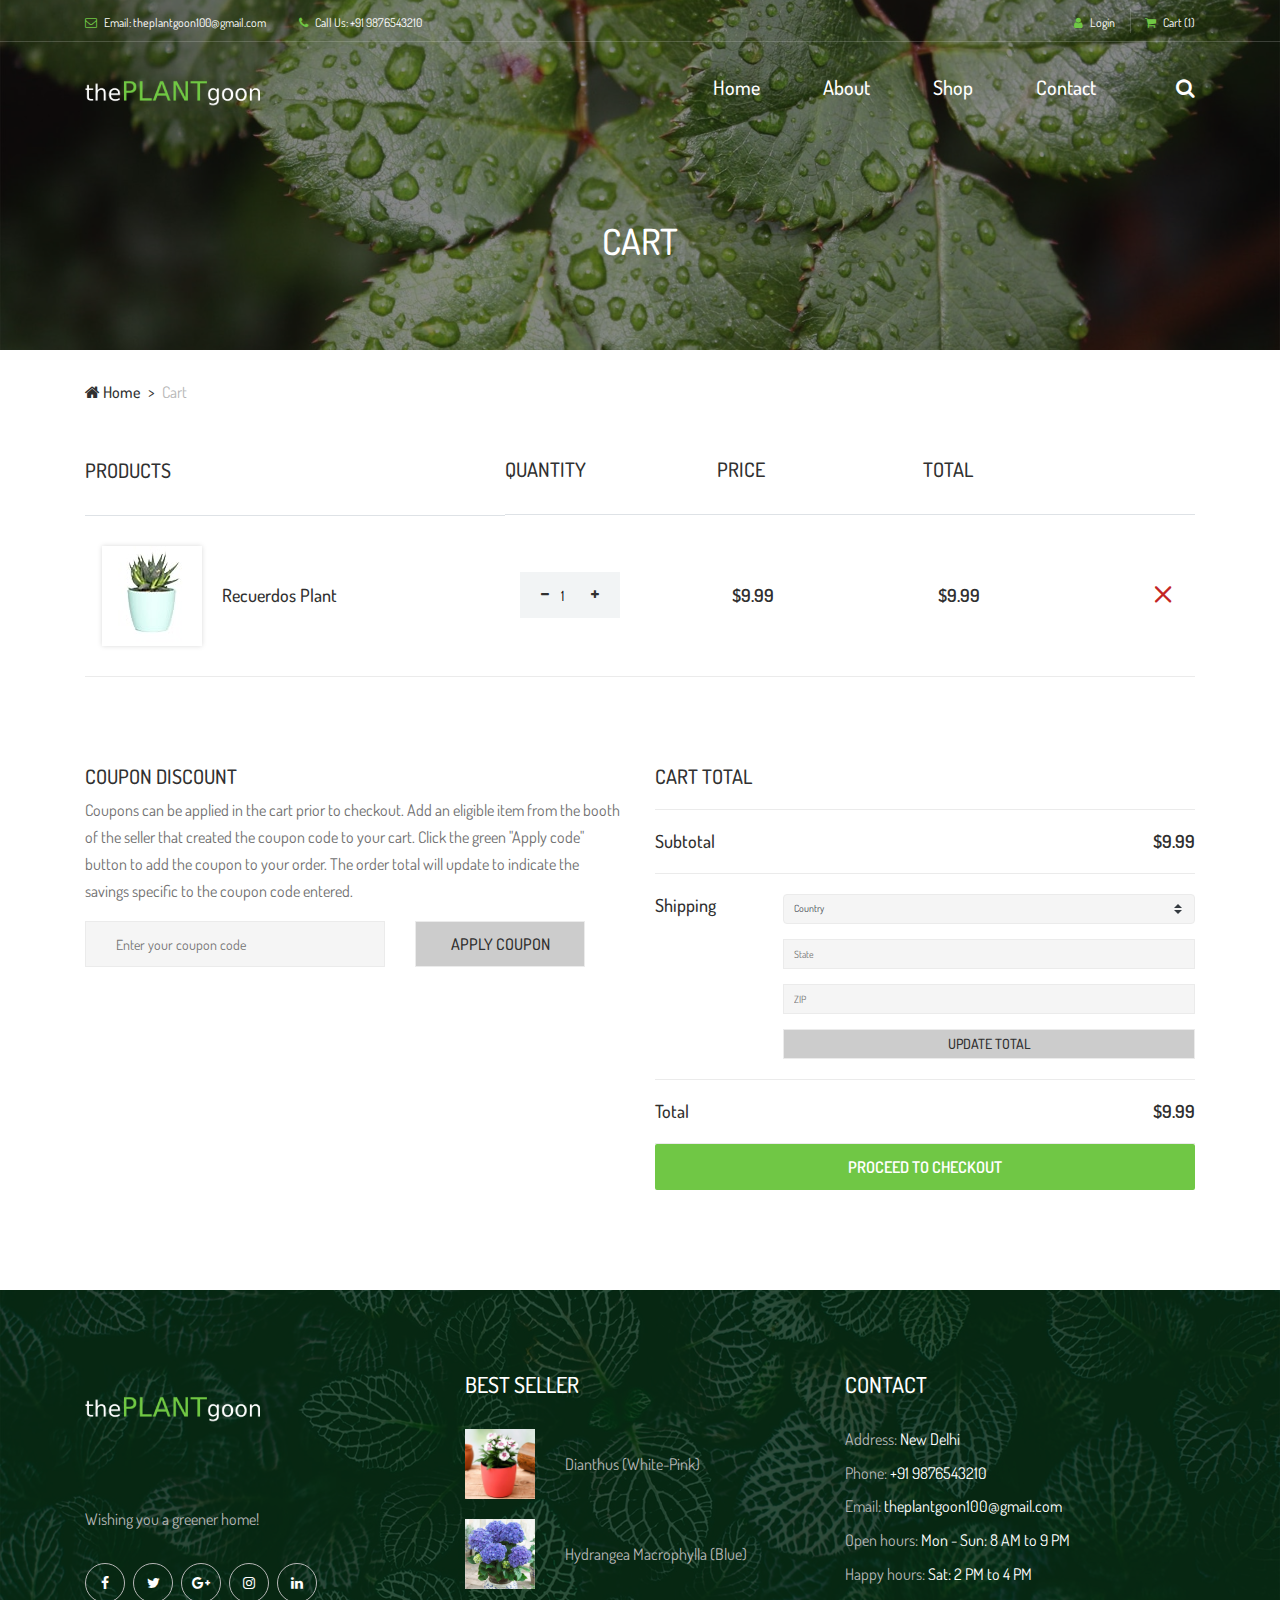
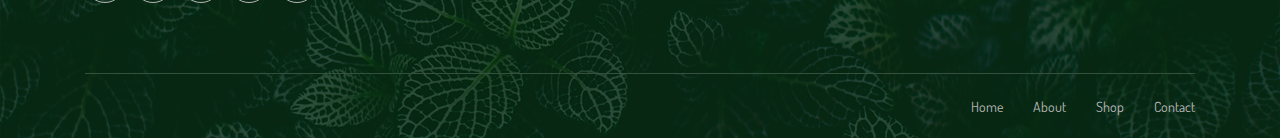
<file: cart.html>
<!DOCTYPE html>
<html lang="en">

<head>
    <meta charset="UTF-8">
    <meta name="description" content="">
    <meta http-equiv="X-UA-Compatible" content="IE=edge">
    <meta name="viewport" content="width=device-width, initial-scale=1, shrink-to-fit=no">
    <!-- The above 4 meta tags *must* come first in the head; any other head content must come *after* these tags -->

    <!-- Title -->
    <title>The Plant Goon</title>

    <!-- Favicon -->
    <link rel="icon" href="img/core-img/favicon.ico">

    <!-- Core Stylesheet -->
    <link rel="stylesheet" href="style.css">

</head>

<body>
    <!-- Preloader -->
    <div class="preloader d-flex align-items-center justify-content-center">
        <div class="preloader-circle"></div>
        <div class="preloader-img">
            <img src="img/core-img/leaf.png" alt="">
        </div>
    </div>

     <header class="header-area">

        <!-- ***** Top Header Area ***** -->
        <div class="top-header-area">
            <div class="container">
                <div class="row">
                    <div class="col-12">
                        <div class="top-header-content d-flex align-items-center justify-content-between">
                            <!-- Top Header Content -->
                            <div class="top-header-meta">
                                <a href="#" data-toggle="tooltip" data-placement="bottom" title="theplantgoon100@gmail.com"><i class="fa fa-envelope-o" aria-hidden="true"></i> <span>Email: theplantgoon100@gmail.com</span></a>
                                <a href="#" data-toggle="tooltip" data-placement="bottom" title="+91 9876543210"><i class="fa fa-phone" aria-hidden="true"></i> <span>Call Us: +91 9876543210</span></a>
                            </div>

                            <!-- Top Header Content -->
                            <div class="top-header-meta d-flex">
                               
                                <div class="login">
                                    <a href="Login.html"><i class="fa fa-user" aria-hidden="true"></i> <span>Login</span></a>
                                </div>
                                <!-- Cart -->
                                <div class="cart">
                                    <a href="#"><i class="fa fa-shopping-cart" aria-hidden="true"></i> <span>Cart <span class="cart-quantity">(1)</span></span></a>
                                </div>
                            </div>
                        </div>
                    </div>
                </div>
            </div>
        </div>

        <!-- ***** Navbar Area ***** -->
        <div class="alazea-main-menu">
            <div class="classy-nav-container breakpoint-off">
                <div class="container">
                    <!-- Menu -->
                    <nav class="classy-navbar justify-content-between" id="alazeaNav">

                        <!-- Nav Brand -->
                        <a href="index.html" class="nav-brand"><img src="img/core-img/logo.png" alt=""  style="margin-top:70px;" ></a>

                        <!-- Navbar Toggler -->
                        <div class="classy-navbar-toggler">
                            <span class="navbarToggler"><span></span><span></span><span></span></span>
                        </div>

                        <!-- Menu -->
                        <div class="classy-menu">

                            <!-- Close Button -->
                            <div class="classycloseIcon">
                                <div class="cross-wrap"><span class="top"></span><span class="bottom"></span></div>
                            </div>

                            <!-- Navbar Start -->
                            <div class="classynav">
                                <ul>
                                    <li><a href="index.html">Home</a></li>
                                    <li><a href="about.html">About</a></li>
                                    
                                    <li><a href="shop.html">Shop</a></li>
                                    <li><a href="contact.html">Contact</a></li>
                                </ul>

                                <!-- Search Icon -->
                                <div id="searchIcon">
                                    <i class="fa fa-search" aria-hidden="true"></i>
                                </div>

                            </div>
                            <!-- Navbar End -->
                        </div>
                    </nav>

                    <!-- Search Form -->
                    <div class="search-form">
                        <form action="#" method="get">
                            <input type="search" name="search" id="search" placeholder="Type keywords &amp; press enter...">
                            <button type="submit" class="d-none"></button>
                        </form>
                        <!-- Close Icon -->
                        <div class="closeIcon"><i class="fa fa-times" aria-hidden="true"></i></div>
                    </div>
                </div>
            </div>
        </div>
    </header>
    <!-- ##### Header Area End ##### -->

    <!-- ##### Breadcrumb Area Start ##### -->
    <div class="breadcrumb-area">
        <!-- Top Breadcrumb Area -->
        <div class="top-breadcrumb-area bg-img bg-overlay d-flex align-items-center justify-content-center" style="background-image: url(img/bg-img/24.jpg);">
            <h2>Cart</h2>
        </div>

        <div class="container">
            <div class="row">
                <div class="col-12">
                    <nav aria-label="breadcrumb">
                        <ol class="breadcrumb">
                            <li class="breadcrumb-item"><a href="#"><i class="fa fa-home"></i> Home</a></li>
                            <li class="breadcrumb-item active" aria-current="page">Cart</li>
                        </ol>
                    </nav>
                </div>
            </div>
        </div>
    </div>
    <!-- ##### Breadcrumb Area End ##### -->

    <!-- ##### Cart Area Start ##### -->
    <div class="cart-area section-padding-0-100 clearfix">
        <div class="container">
            <div class="row">
                <div class="col-12">
                    <div class="cart-table clearfix">
                        <table class="table table-responsive">
                            <thead>
                                <tr>
                                    <th>Products</th>
                                    <th>Quantity</th>
                                    <th>Price</th>
                                    <th>TOTAL</th>
                                    <th></th>
                                </tr>
                            </thead>
                            <tbody>
                                <tr>
                                    <td class="cart_product_img">
                                        <a href="#"><img src="img/bg-img/34.jpg" alt="Product"></a>
                                        <h5>Recuerdos Plant</h5>
                                    </td>
                                    <td class="qty">
                                        <div class="quantity">
                                            <span class="qty-minus" onclick="var effect = document.getElementById('qty'); var qty = effect.value; if( !isNaN( qty ) &amp;&amp; qty &gt; 1 ) effect.value--;return false;"><i class="fa fa-minus" aria-hidden="true"></i></span>
                                            <input type="number" class="qty-text" id="qty" step="1" min="1" max="99" name="quantity" value="1">
                                            <span class="qty-plus" onclick="var effect = document.getElementById('qty'); var qty = effect.value; if( !isNaN( qty )) effect.value++;return false;"><i class="fa fa-plus" aria-hidden="true"></i></span>
                                        </div>
                                    </td>
                                    <td class="price"><span>$9.99</span></td>
                                    <td class="total_price"><span>$9.99</span></td>
                                    <td class="action"><a href="#"><i class="icon_close"></i></a></td>
                                </tr>
                            </tbody>
                        </table>
                    </div>
                </div>
            </div>

            <div class="row">

                <!-- Coupon Discount -->
                <div class="col-12 col-lg-6">
                    <div class="coupon-discount mt-70">
                        <h5>COUPON DISCOUNT</h5>
                        <p>Coupons can be applied in the cart prior to checkout. Add an eligible item from the booth of the seller that created the coupon code to your cart. Click the green "Apply code" button to add the coupon to your order. The order total will update to indicate the savings specific to the coupon code entered.</p>
                        <form action="#" method="post">
                            <input type="text" name="coupon-code" placeholder="Enter your coupon code">
                            <button type="submit">APPLY COUPON</button>
                        </form>
                    </div>
                </div>

                <!-- Cart Totals -->
                <div class="col-12 col-lg-6">
                    <div class="cart-totals-area mt-70">
                        <h5 class="title--">Cart Total</h5>
                        <div class="subtotal d-flex justify-content-between">
                            <h5>Subtotal</h5>
                            <h5>$9.99</h5>
                        </div>
                        <div class="shipping d-flex justify-content-between">
                            <h5>Shipping</h5>
                            <div class="shipping-address">
                                <form action="#" method="post">
                                    <select class="custom-select">
                                      <option selected>Country</option>
                                      <option value="1">USA</option>
                                      <option value="2">Latvia</option>
                                      <option value="3">Japan</option>
                                      <option value="4">Bangladesh</option>
                                    </select>
                                    <input type="text" name="shipping-text" id="shipping-text" placeholder="State">
                                    <input type="text" name="shipping-zip" id="shipping-zip" placeholder="ZIP">
                                    <button type="submit">Update Total</button>
                                </form>
                            </div>
                        </div>
                        <div class="total d-flex justify-content-between">
                            <h5>Total</h5>
                            <h5>$9.99</h5>
                        </div>
                        <div class="checkout-btn">
                            <a href="#" class="btn alazea-btn w-100">PROCEED TO CHECKOUT</a>
                        </div>
                    </div>
                </div>
            </div>

        </div>
    </div>
    <!-- ##### Cart Area End ##### -->

    <!-- ##### Footer Area Start ##### -->
    <footer class="footer-area bg-img" style="background-image: url(img/bg-img/3.jpg);">
        <!-- Main Footer Area -->
        <div class="main-footer-area">
            <div class="container">
                <div class="row">

                    <!-- Single Footer Widget -->
                    <div class="col-12 col-sm-6 col-lg-4">
                        <div class="single-footer-widget">
                            <div class="footer-logo mb-30">
                                <a href="#"><img src="img/core-img/logo.png" alt=""></a>
								                            <p>Wishing you a greener home!</p>

                            </div>
                            <div class="social-info">
                                <a href="#"><i class="fa fa-facebook" aria-hidden="true"></i></a>
                                <a href="#"><i class="fa fa-twitter" aria-hidden="true"></i></a>
                                <a href="#"><i class="fa fa-google-plus" aria-hidden="true"></i></a>
                                <a href="#"><i class="fa fa-instagram" aria-hidden="true"></i></a>
                                <a href="#"><i class="fa fa-linkedin" aria-hidden="true"></i></a>
                            </div>
                        </div>
                    </div>

                    
                    <div class="col-12 col-sm-6 col-lg-4">
                        <div class="single-footer-widget">
                            <div class="widget-title">
                                <h5>BEST SELLER</h5>
                            </div>

                            <!-- Single Best Seller Products -->
                            <div class="single-best-seller-product d-flex align-items-center">
                                <div class="product-thumbnail">
                                    <a href="shop.html"><img src="img/indoor-plants/dianthus-white-pink.jpg" alt=""></a>
                                </div>
                                <div class="product-info">
                                    <a href="shop.html">Dianthus (White-Pink)</a>
                                    <!--p>$10.99</p-->
                                </div>
                            </div>

                            <!-- Single Best Seller Products -->
                            <div class="single-best-seller-product d-flex align-items-center">
                                <div class="product-thumbnail">
                                    <a href="shop.html"><img src="img/indoor-plants/hydrangea-macrophylla.jpg" alt=""></a>
                                </div>
                                <div class="product-info">
                                    <a href="shop.html">Hydrangea Macrophylla (Blue)</a>
                                    <!--p>$11.99</p-->
                                </div>
                            </div>
                        </div>
                    </div>

                    <!-- Single Footer Widget -->
                    <div class="col-12 col-sm-6 col-lg-4">
                        <div class="single-footer-widget">
                            <div class="widget-title">
                                <h5>CONTACT</h5>
                            </div>

                            <div class="contact-information">
                                <p><span>Address:</span> New Delhi</p>
                                <p><span>Phone:</span> +91 9876543210</p>
                                <p><span>Email:</span> theplantgoon100@gmail.com</p>
                                <p><span>Open hours:</span> Mon - Sun: 8 AM to 9 PM</p>
                                <p><span>Happy hours:</span> Sat: 2 PM to 4 PM</p>
                            </div>
                        </div>
                    </div>
                </div>
            </div>
        </div>

        <!-- Footer Bottom Area -->
        <div class="footer-bottom-area">
            <div class="container">
                <div class="row">
                    <div class="col-12">
                        <div class="border-line"></div>
                    </div>
                    
                    <!-- Footer Nav -->
                    <div class="col-lg-12 col-md-12">
                        <div class="footer-nav">
                            <nav>
                                <ul>
                                    <li><a href="#">Home</a></li>
                                    <li><a href="about.html">About</a></li>
                                    <li><a href="shop.html">Shop</a></li>
                                    <li><a href="contact.html">Contact</a></li>
                                </ul>
                            </nav>
                        </div>
                    </div>
                </div>
            </div>
        </div>
    </footer>
    <!-- ##### Footer Area End ##### -->

    <!-- ##### All Javascript Files ##### -->
    <!-- jQuery-2.2.4 js -->
    <script src="js/jquery/jquery-2.2.4.min.js"></script>
    <!-- Popper js -->
    <script src="js/bootstrap/popper.min.js"></script>
    <!-- Bootstrap js -->
    <script src="js/bootstrap/bootstrap.min.js"></script>
    <!-- All Plugins js -->
    <script src="js/plugins/plugins.js"></script>
    <!-- Active js -->
    <script src="js/active.js"></script>
</body>

</html>
</file>
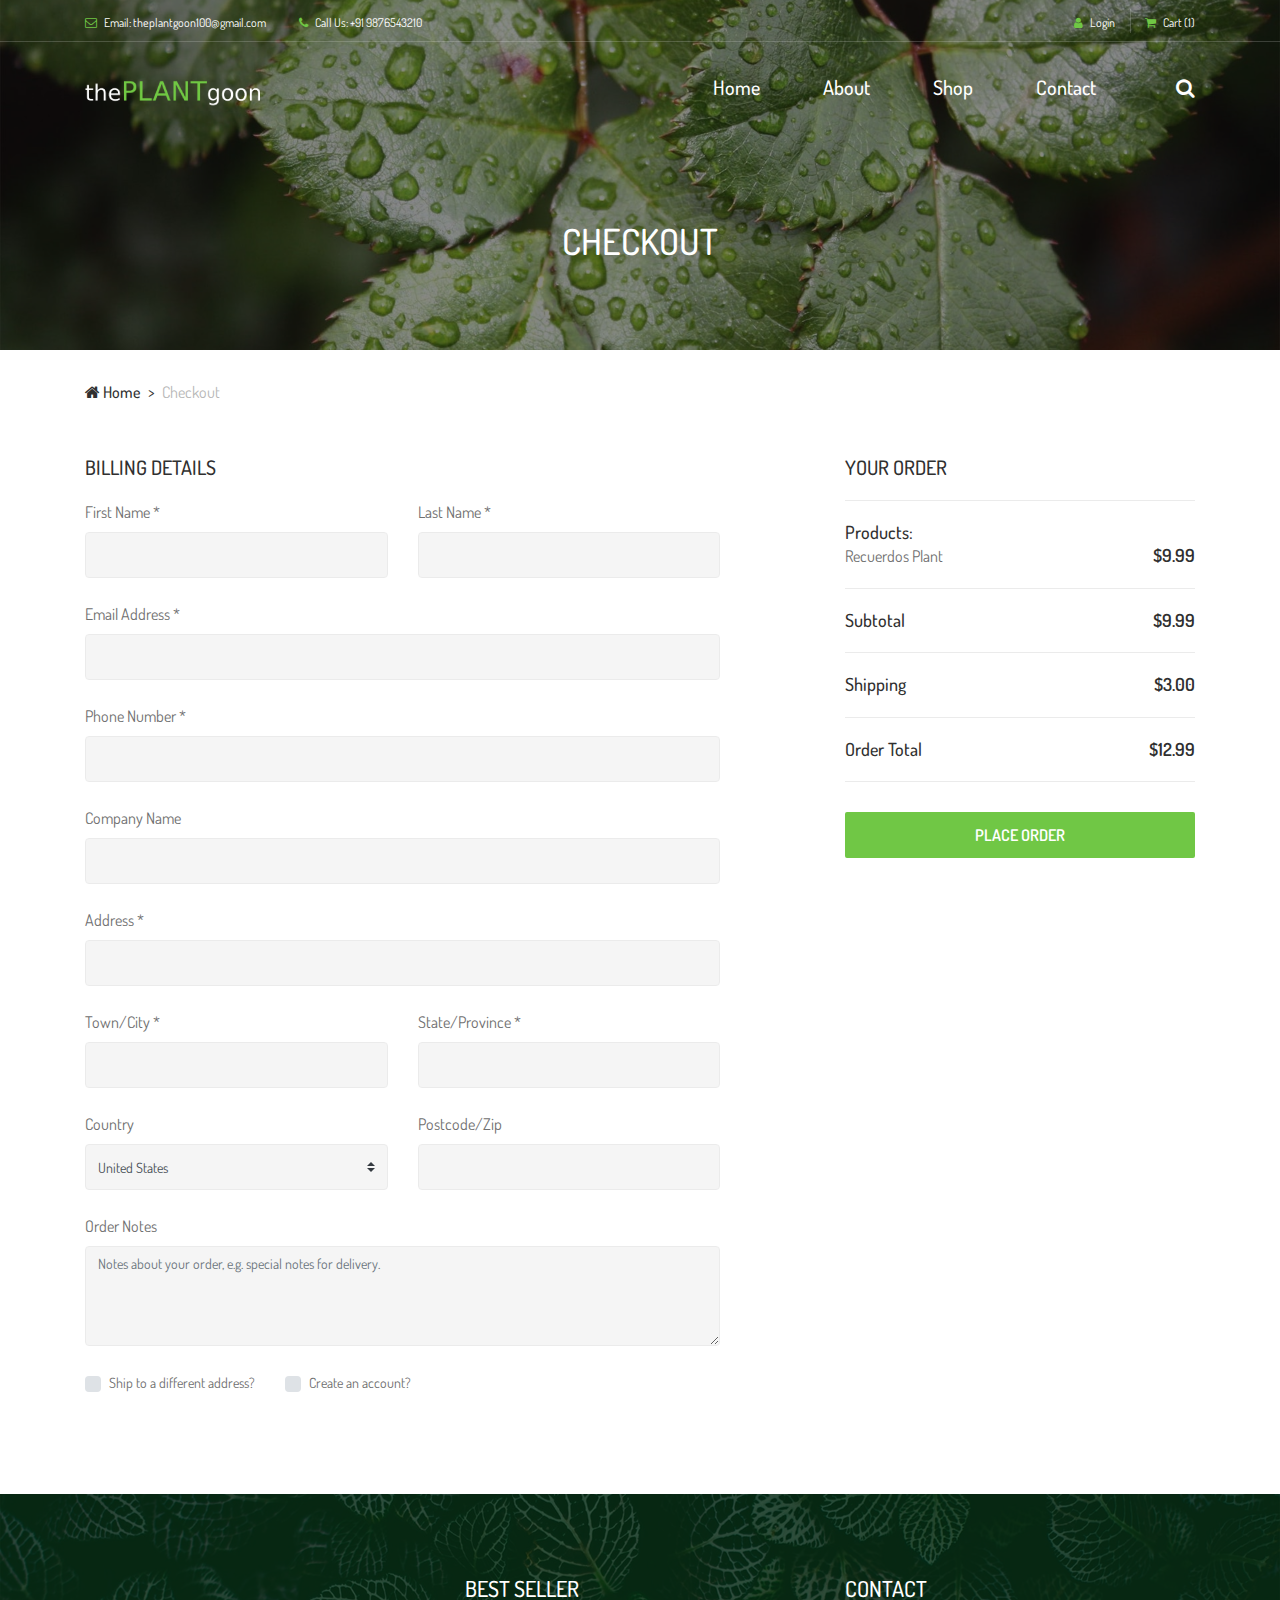
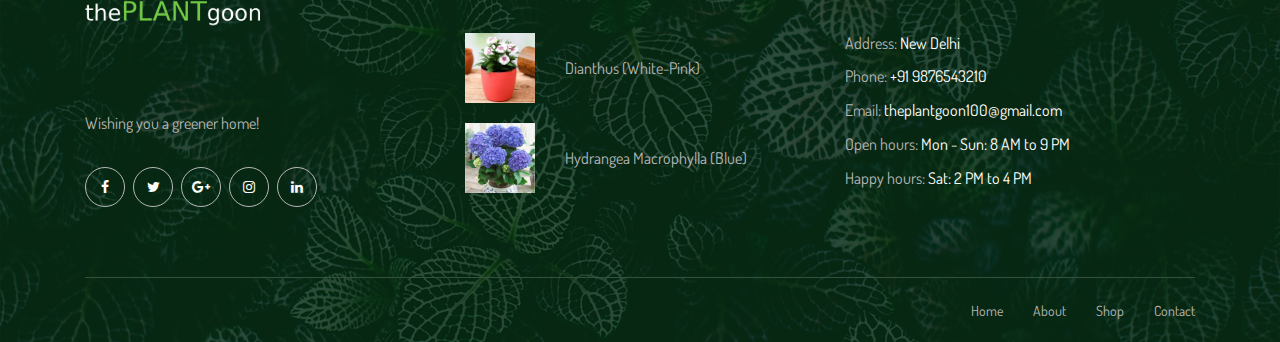
<file: checkout.html>
<!DOCTYPE html>
<html lang="en">

<head>
    <meta charset="UTF-8">
    <meta name="description" content="">
    <meta http-equiv="X-UA-Compatible" content="IE=edge">
    <meta name="viewport" content="width=device-width, initial-scale=1, shrink-to-fit=no">
    <!-- The above 4 meta tags *must* come first in the head; any other head content must come *after* these tags -->

    <!-- Title -->
    <title>The Plant Goon</title>

    <!-- Favicon -->
    <link rel="icon" href="img/core-img/favicon.ico">

    <!-- Core Stylesheet -->
    <link rel="stylesheet" href="style.css">

</head>

<body>
    <!-- Preloader -->
    <div class="preloader d-flex align-items-center justify-content-center">
        <div class="preloader-circle"></div>
        <div class="preloader-img">
            <img src="img/core-img/leaf.png" alt="">
        </div>
    </div>

     <header class="header-area">

        <!-- ***** Top Header Area ***** -->
        <div class="top-header-area">
            <div class="container">
                <div class="row">
                    <div class="col-12">
                        <div class="top-header-content d-flex align-items-center justify-content-between">
                            <!-- Top Header Content -->
                            <div class="top-header-meta">
                                <a href="#" data-toggle="tooltip" data-placement="bottom" title="theplantgoon100@gmail.com"><i class="fa fa-envelope-o" aria-hidden="true"></i> <span>Email: theplantgoon100@gmail.com</span></a>
                                <a href="#" data-toggle="tooltip" data-placement="bottom" title="+91 9876543210"><i class="fa fa-phone" aria-hidden="true"></i> <span>Call Us: +91 9876543210</span></a>
                            </div>

                            <!-- Top Header Content -->
                            <div class="top-header-meta d-flex">
                               
                                <div class="login">
                                    <a href="Login.html"><i class="fa fa-user" aria-hidden="true"></i> <span>Login</span></a>
                                </div>
                                <!-- Cart -->
                                <div class="cart">
                                    <a href="#"><i class="fa fa-shopping-cart" aria-hidden="true"></i> <span>Cart <span class="cart-quantity">(1)</span></span></a>
                                </div>
                            </div>
                        </div>
                    </div>
                </div>
            </div>
        </div>

        <!-- ***** Navbar Area ***** -->
        <div class="alazea-main-menu">
            <div class="classy-nav-container breakpoint-off">
                <div class="container">
                    <!-- Menu -->
                    <nav class="classy-navbar justify-content-between" id="alazeaNav">

                        <!-- Nav Brand -->
                        <a href="index.html" class="nav-brand"><img src="img/core-img/logo.png" alt=""  style="margin-top:70px;" ></a>

                        <!-- Navbar Toggler -->
                        <div class="classy-navbar-toggler">
                            <span class="navbarToggler"><span></span><span></span><span></span></span>
                        </div>

                        <!-- Menu -->
                        <div class="classy-menu">

                            <!-- Close Button -->
                            <div class="classycloseIcon">
                                <div class="cross-wrap"><span class="top"></span><span class="bottom"></span></div>
                            </div>

                            <!-- Navbar Start -->
                            <div class="classynav">
                                <ul>
                                    <li><a href="index.html">Home</a></li>
                                    <li><a href="about.html">About</a></li>
                                    
                                    <li><a href="shop.html">Shop</a></li>
                                    <li><a href="contact.html">Contact</a></li>
                                </ul>

                                <!-- Search Icon -->
                                <div id="searchIcon">
                                    <i class="fa fa-search" aria-hidden="true"></i>
                                </div>

                            </div>
                            <!-- Navbar End -->
                        </div>
                    </nav>

                    <!-- Search Form -->
                    <div class="search-form">
                        <form action="#" method="get">
                            <input type="search" name="search" id="search" placeholder="Type keywords &amp; press enter...">
                            <button type="submit" class="d-none"></button>
                        </form>
                        <!-- Close Icon -->
                        <div class="closeIcon"><i class="fa fa-times" aria-hidden="true"></i></div>
                    </div>
                </div>
            </div>
        </div>
    </header>
    <!-- ##### Header Area End ##### -->

    <!-- ##### Breadcrumb Area Start ##### -->
    <div class="breadcrumb-area">
        <!-- Top Breadcrumb Area -->
        <div class="top-breadcrumb-area bg-img bg-overlay d-flex align-items-center justify-content-center" style="background-image: url(img/bg-img/24.jpg);">
            <h2>Checkout</h2>
        </div>

        <div class="container">
            <div class="row">
                <div class="col-12">
                    <nav aria-label="breadcrumb">
                        <ol class="breadcrumb">
                            <li class="breadcrumb-item"><a href="#"><i class="fa fa-home"></i> Home</a></li>
                            <li class="breadcrumb-item active" aria-current="page">Checkout</li>
                        </ol>
                    </nav>
                </div>
            </div>
        </div>
    </div>
    <!-- ##### Breadcrumb Area End ##### -->

    <!-- ##### Checkout Area Start ##### -->
    <div class="checkout_area mb-100">
        <div class="container">
            <div class="row justify-content-between">
                <div class="col-12 col-lg-7">
                    <div class="checkout_details_area clearfix">
                        <h5>Billing Details</h5>
                        <form action="#" method="post">
                            <div class="row">
                                <div class="col-md-6 mb-4">
                                    <label for="first_name">First Name *</label>
                                    <input type="text" class="form-control" id="first_name" value="" required>
                                </div>
                                <div class="col-md-6 mb-4">
                                    <label for="last_name">Last Name *</label>
                                    <input type="text" class="form-control" id="last_name" value="" required>
                                </div>
                                <div class="col-12 mb-4">
                                    <label for="email_address">Email Address *</label>
                                    <input type="email" class="form-control" id="email_address" value="">
                                </div>
                                <div class="col-12 mb-4">
                                    <label for="phone_number">Phone Number *</label>
                                    <input type="number" class="form-control" id="phone_number" min="0" value="">
                                </div>
                                <div class="col-12 mb-4">
                                    <label for="company">Company Name</label>
                                    <input type="text" class="form-control" id="company" value="">
                                </div>
                                <div class="col-12 mb-4">
                                    <label for="company">Address *</label>
                                    <input type="text" class="form-control" id="address" value="">
                                </div>
                                <div class="col-md-6 mb-4">
                                    <label for="city">Town/City *</label>
                                    <input type="text" class="form-control" id="city" value="">
                                </div>
                                <div class="col-md-6 mb-4">
                                    <label for="state">State/Province *</label>
                                    <input type="text" class="form-control" id="state" value="">
                                </div>
                                <div class="col-md-6 mb-4">
                                    <label for="country">Country</label>
                                    <select class="custom-select d-block w-100" id="country">
                                        <option value="usa">United States</option>
                                        <option value="uk">United Kingdom</option>
                                        <option value="ger">Germany</option>
                                        <option value="fra">France</option>
                                        <option value="ind">India</option>
                                        <option value="aus">Australia</option>
                                        <option value="bra">Brazil</option>
                                        <option value="cana">Canada</option>
                                    </select>
                                </div>
                                <div class="col-md-6 mb-4">
                                    <label for="postcode">Postcode/Zip</label>
                                    <input type="text" class="form-control" id="postcode" value="">
                                </div>
                                <div class="col-md-12 mb-4">
                                    <label for="order-notes">Order Notes</label>
                                    <textarea class="form-control" id="order-notes" cols="30" rows="10" placeholder="Notes about your order, e.g. special notes for delivery."></textarea>
                                </div>
                                <div class="col-12">
                                    <div class="d-flex align-items-center">
                                        <!-- Single Checkbox -->
                                        <div class="custom-control custom-checkbox d-flex align-items-center mr-30">
                                            <input type="checkbox" class="custom-control-input" id="customCheck1">
                                            <label class="custom-control-label" for="customCheck1">Ship to a different address?</label>
                                        </div>
                                        <!-- Single Checkbox -->
                                        <div class="custom-control custom-checkbox d-flex align-items-center">
                                            <input type="checkbox" class="custom-control-input" id="customCheck2">
                                            <label class="custom-control-label" for="customCheck2">Create an account?</label>
                                        </div>
                                    </div>
                                </div>
                            </div>
                        </form>
                    </div>
                </div>

                <div class="col-12 col-lg-4">
                    <div class="checkout-content">
                        <h5 class="title--">Your Order</h5>
                        <div class="products">
                            <div class="products-data">
                                <h5>Products:</h5>
                                <div class="single-products d-flex justify-content-between align-items-center">
                                    <p>Recuerdos Plant</p>
                                    <h5>$9.99</h5>
                                </div>
                            </div>
                        </div>
                        <div class="subtotal d-flex justify-content-between align-items-center">
                            <h5>Subtotal</h5>
                            <h5>$9.99</h5>
                        </div>
                        <div class="shipping d-flex justify-content-between align-items-center">
                            <h5>Shipping</h5>
                            <h5>$3.00</h5>
                        </div>
                        <div class="order-total d-flex justify-content-between align-items-center">
                            <h5>Order Total</h5>
                            <h5>$12.99</h5>
                        </div>
                        <div class="checkout-btn mt-30">
                            <a href="#" class="btn alazea-btn w-100">Place Order</a>
                        </div>
                    </div>
                </div>
            </div>
        </div>
    </div>
    <!-- ##### Checkout Area End ##### -->

    <!-- ##### Footer Area Start ##### -->
    <footer class="footer-area bg-img" style="background-image: url(img/bg-img/3.jpg);">
        <!-- Main Footer Area -->
        <div class="main-footer-area">
            <div class="container">
                <div class="row">

                    <!-- Single Footer Widget -->
                    <div class="col-12 col-sm-6 col-lg-4">
                        <div class="single-footer-widget">
                            <div class="footer-logo mb-30">
                                <a href="#"><img src="img/core-img/logo.png" alt=""></a>
								                            <p>Wishing you a greener home!</p>

                            </div>
                            <div class="social-info">
                                <a href="#"><i class="fa fa-facebook" aria-hidden="true"></i></a>
                                <a href="#"><i class="fa fa-twitter" aria-hidden="true"></i></a>
                                <a href="#"><i class="fa fa-google-plus" aria-hidden="true"></i></a>
                                <a href="#"><i class="fa fa-instagram" aria-hidden="true"></i></a>
                                <a href="#"><i class="fa fa-linkedin" aria-hidden="true"></i></a>
                            </div>
                        </div>
                    </div>

                    
                    <div class="col-12 col-sm-6 col-lg-4">
                        <div class="single-footer-widget">
                            <div class="widget-title">
                                <h5>BEST SELLER</h5>
                            </div>

                            <!-- Single Best Seller Products -->
                            <div class="single-best-seller-product d-flex align-items-center">
                                <div class="product-thumbnail">
                                    <a href="shop.html"><img src="img/indoor-plants/dianthus-white-pink.jpg" alt=""></a>
                                </div>
                                <div class="product-info">
                                    <a href="shop.html">Dianthus (White-Pink)</a>
                                    <!--p>$10.99</p-->
                                </div>
                            </div>

                            <!-- Single Best Seller Products -->
                            <div class="single-best-seller-product d-flex align-items-center">
                                <div class="product-thumbnail">
                                    <a href="shop.html"><img src="img/indoor-plants/hydrangea-macrophylla.jpg" alt=""></a>
                                </div>
                                <div class="product-info">
                                    <a href="shop.html">Hydrangea Macrophylla (Blue)</a>
                                    <!--p>$11.99</p-->
                                </div>
                            </div>
                        </div>
                    </div>

                    <!-- Single Footer Widget -->
                    <div class="col-12 col-sm-6 col-lg-4">
                        <div class="single-footer-widget">
                            <div class="widget-title">
                                <h5>CONTACT</h5>
                            </div>

                            <div class="contact-information">
                                <p><span>Address:</span> New Delhi</p>
                                <p><span>Phone:</span> +91 9876543210</p>
                                <p><span>Email:</span> theplantgoon100@gmail.com</p>
                                <p><span>Open hours:</span> Mon - Sun: 8 AM to 9 PM</p>
                                <p><span>Happy hours:</span> Sat: 2 PM to 4 PM</p>
                            </div>
                        </div>
                    </div>
                </div>
            </div>
        </div>

        <!-- Footer Bottom Area -->
        <div class="footer-bottom-area">
            <div class="container">
                <div class="row">
                    <div class="col-12">
                        <div class="border-line"></div>
                    </div>
                    
                    <!-- Footer Nav -->
                    <div class="col-lg-12 col-md-12">
                        <div class="footer-nav">
                            <nav>
                                <ul>
                                    <li><a href="#">Home</a></li>
                                    <li><a href="about.html">About</a></li>
                                    <li><a href="shop.html">Shop</a></li>
                                    <li><a href="contact.html">Contact</a></li>
                                </ul>
                            </nav>
                        </div>
                    </div>
                </div>
            </div>
        </div>
    </footer>
    <!-- ##### Footer Area End ##### -->

    <!-- ##### All Javascript Files ##### -->
    <!-- jQuery-2.2.4 js -->
    <script src="js/jquery/jquery-2.2.4.min.js"></script>
    <!-- Popper js -->
    <script src="js/bootstrap/popper.min.js"></script>
    <!-- Bootstrap js -->
    <script src="js/bootstrap/bootstrap.min.js"></script>
    <!-- All Plugins js -->
    <script src="js/plugins/plugins.js"></script>
    <!-- Active js -->
    <script src="js/active.js"></script>
</body>

</html>
</file>
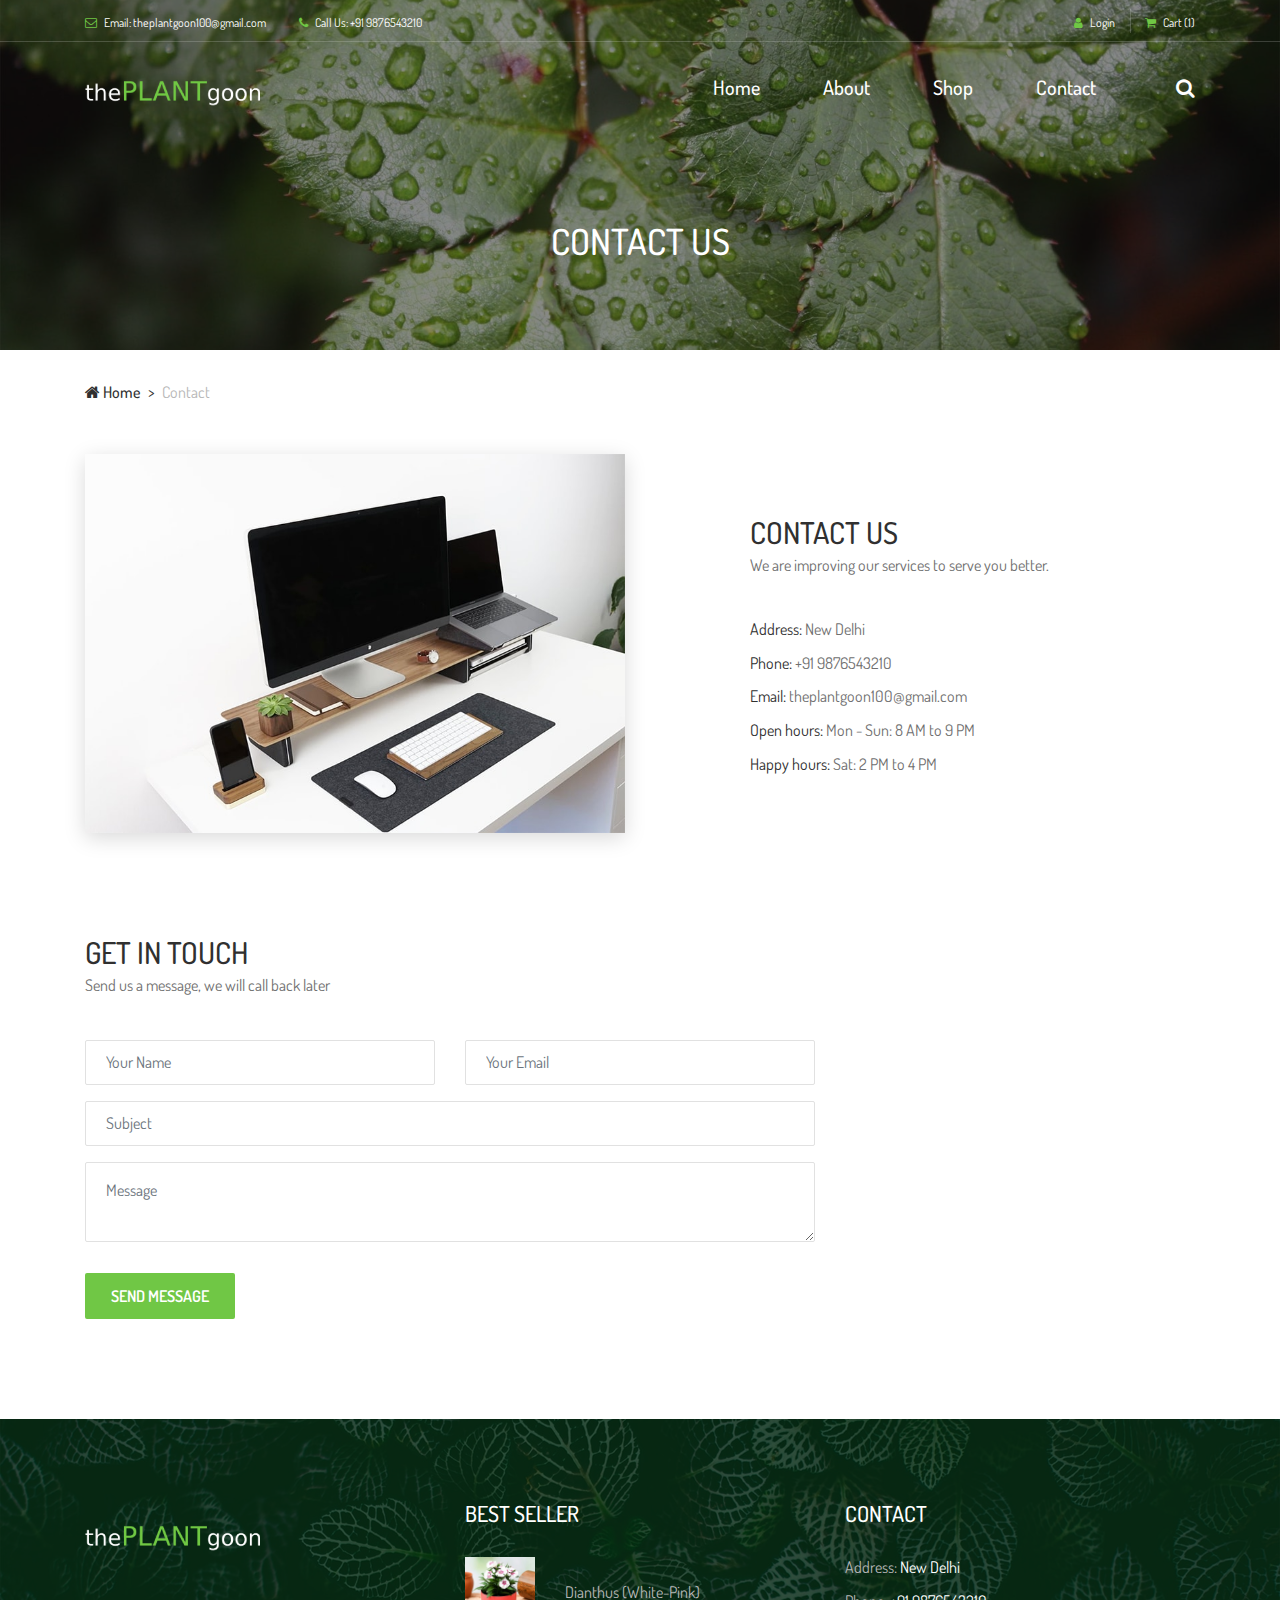
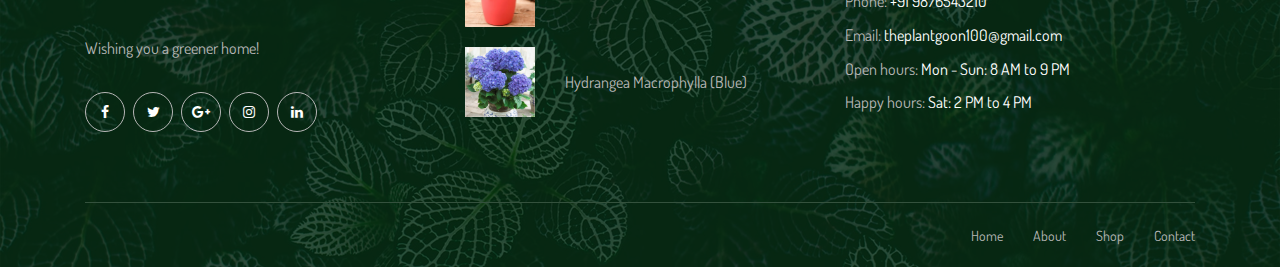
<file: contact.html>
<!DOCTYPE html>
<html lang="en">

<head>
    <meta charset="UTF-8">
    <meta name="description" content="">
    <meta http-equiv="X-UA-Compatible" content="IE=edge">
    <meta name="viewport" content="width=device-width, initial-scale=1, shrink-to-fit=no">
    <!-- The above 4 meta tags *must* come first in the head; any other head content must come *after* these tags -->

    <!-- Title -->
    <title>The Plant Goon</title>

    <!-- Favicon -->
    <link rel="icon" href="img/core-img/favicon.ico">

    <!-- Core Stylesheet -->
    <link rel="stylesheet" href="style.css">

</head>

<body>
    <!-- Preloader -->
    <div class="preloader d-flex align-items-center justify-content-center">
        <div class="preloader-circle"></div>
        <div class="preloader-img">
            <img src="img/core-img/leaf.png" alt="">
        </div>
    </div>

    <!-- ##### Header Area Start ##### -->
     <header class="header-area">

        <!-- ***** Top Header Area ***** -->
        <div class="top-header-area">
            <div class="container">
                <div class="row">
                    <div class="col-12">
                        <div class="top-header-content d-flex align-items-center justify-content-between">
                            <!-- Top Header Content -->
                            <div class="top-header-meta">
                                <a href="#" data-toggle="tooltip" data-placement="bottom" title="theplantgoon100@gmail.com"><i class="fa fa-envelope-o" aria-hidden="true"></i> <span>Email: theplantgoon100@gmail.com</span></a>
                                <a href="#" data-toggle="tooltip" data-placement="bottom" title="+91 9876543210"><i class="fa fa-phone" aria-hidden="true"></i> <span>Call Us: +91 9876543210</span></a>
                            </div>

                            <!-- Top Header Content -->
                            <div class="top-header-meta d-flex">
                               
                                <div class="login">
                                    <a href="Login.html"><i class="fa fa-user" aria-hidden="true"></i> <span>Login</span></a>
                                </div>
                                <!-- Cart -->
                                <div class="cart">
                                    <a href="#"><i class="fa fa-shopping-cart" aria-hidden="true"></i> <span>Cart <span class="cart-quantity">(1)</span></span></a>
                                </div>
                            </div>
                        </div>
                    </div>
                </div>
            </div>
        </div>

        <!-- ***** Navbar Area ***** -->
        <div class="alazea-main-menu">
            <div class="classy-nav-container breakpoint-off">
                <div class="container">
                    <!-- Menu -->
                    <nav class="classy-navbar justify-content-between" id="alazeaNav">

                        <!-- Nav Brand -->
                        <a href="index.html" class="nav-brand"><img src="img/core-img/logo.png" alt=""  style="margin-top:70px;" ></a>

                        <!-- Navbar Toggler -->
                        <div class="classy-navbar-toggler">
                            <span class="navbarToggler"><span></span><span></span><span></span></span>
                        </div>

                        <!-- Menu -->
                        <div class="classy-menu">

                            <!-- Close Button -->
                            <div class="classycloseIcon">
                                <div class="cross-wrap"><span class="top"></span><span class="bottom"></span></div>
                            </div>

                            <!-- Navbar Start -->
                            <div class="classynav">
                                <ul>
                                    <li><a href="index.html">Home</a></li>
                                    <li><a href="about.html">About</a></li>
                                    
                                    <li><a href="shop.html">Shop</a></li>
                                    <li><a href="contact.html">Contact</a></li>
                                </ul>

                                <!-- Search Icon -->
                                <div id="searchIcon">
                                    <i class="fa fa-search" aria-hidden="true"></i>
                                </div>

                            </div>
                            <!-- Navbar End -->
                        </div>
                    </nav>

                    <!-- Search Form -->
                    <div class="search-form">
                        <form action="#" method="get">
                            <input type="search" name="search" id="search" placeholder="Type keywords &amp; press enter...">
                            <button type="submit" class="d-none"></button>
                        </form>
                        <!-- Close Icon -->
                        <div class="closeIcon"><i class="fa fa-times" aria-hidden="true"></i></div>
                    </div>
                </div>
            </div>
        </div>
    </header>
    <!-- ##### Header Area End ##### -->

    <!-- ##### Breadcrumb Area Start ##### -->
    <div class="breadcrumb-area">
        <!-- Top Breadcrumb Area -->
        <div class="top-breadcrumb-area bg-img bg-overlay d-flex align-items-center justify-content-center" style="background-image: url(img/bg-img/24.jpg);">
            <h2>Contact US</h2>
        </div>

        <div class="container">
            <div class="row">
                <div class="col-12">
                    <nav aria-label="breadcrumb">
                        <ol class="breadcrumb">
                            <li class="breadcrumb-item"><a href="#"><i class="fa fa-home"></i> Home</a></li>
                            <li class="breadcrumb-item active" aria-current="page">Contact</li>
                        </ol>
                    </nav>
                </div>
            </div>
        </div>
    </div>
    <!-- ##### Breadcrumb Area End ##### -->

    <!-- ##### Contact Area Info Start ##### -->
    <div class="contact-area-info section-padding-0-100">
        <div class="container">
            <div class="row align-items-center justify-content-between">
                <!-- Contact Thumbnail -->
                <div class="col-12 col-md-6">
                    <div class="contact--thumbnail">
                        <img src="img/bg-img/25.jpg" alt="">
                    </div>
                </div>

                <div class="col-12 col-md-5">
                    <!-- Section Heading -->
                    <div class="section-heading">
                        <h2>CONTACT US</h2>
                        <p>We are improving our services to serve you better.</p>
                    </div>
                    <!-- Contact Information -->
                    <div class="contact-information">
                        <p><span>Address:</span> New Delhi</p>
                        <p><span>Phone:</span> +91 9876543210</p>
                        <p><span>Email:</span> theplantgoon100@gmail.com</p>
                        <p><span>Open hours:</span> Mon - Sun: 8 AM to 9 PM</p>
                        <p><span>Happy hours:</span> Sat: 2 PM to 4 PM</p>
                    </div>
                </div>
            </div>
        </div>
    </div>
    <!-- ##### Contact Area Info End ##### -->

    <!-- ##### Contact Area Start ##### -->
    <section class="contact-area">
        <div class="container">
            <div class="row align-items-center justify-content-between">
                <div class="col-12 col-lg-8">
                    <!-- Section Heading -->
                    <div class="section-heading">
                        <h2>GET IN TOUCH</h2>
                        <p>Send us a message, we will call back later</p>
                    </div>
                    <!-- Contact Form Area -->
                    <div class="contact-form-area mb-100">
                        <form action="#" method="post">
                            <div class="row">
                                <div class="col-12 col-md-6">
                                    <div class="form-group">
                                        <input type="text" class="form-control" id="contact-name" placeholder="Your Name">
                                    </div>
                                </div>
                                <div class="col-12 col-md-6">
                                    <div class="form-group">
                                        <input type="email" class="form-control" id="contact-email" placeholder="Your Email">
                                    </div>
                                </div>
                                <div class="col-12">
                                    <div class="form-group">
                                        <input type="text" class="form-control" id="contact-subject" placeholder="Subject">
                                    </div>
                                </div>
                                <div class="col-12">
                                    <div class="form-group">
                                        <textarea class="form-control" name="message" id="message" cols="30" rows="10" placeholder="Message"></textarea>
                                    </div>
                                </div>
                                <div class="col-12">
                                    <button type="submit" class="btn alazea-btn mt-15">Send Message</button>
                                </div>
                            </div>
                        </form>
                    </div>
                </div>

              
            </div>
        </div>
    </section>
    <!-- ##### Contact Area End ##### -->

   
    <!-- ##### Footer Area Start ##### -->
    <footer class="footer-area bg-img" style="background-image: url(img/bg-img/3.jpg);">
        <!-- Main Footer Area -->
        <div class="main-footer-area">
            <div class="container">
                <div class="row">

                    <!-- Single Footer Widget -->
                    <div class="col-12 col-sm-6 col-lg-4">
                        <div class="single-footer-widget">
                            <div class="footer-logo mb-30">
                                <a href="#"><img src="img/core-img/logo.png" alt=""></a>
								                            <p>Wishing you a greener home!</p>

                            </div>
                            <div class="social-info">
                                <a href="#"><i class="fa fa-facebook" aria-hidden="true"></i></a>
                                <a href="#"><i class="fa fa-twitter" aria-hidden="true"></i></a>
                                <a href="#"><i class="fa fa-google-plus" aria-hidden="true"></i></a>
                                <a href="#"><i class="fa fa-instagram" aria-hidden="true"></i></a>
                                <a href="#"><i class="fa fa-linkedin" aria-hidden="true"></i></a>
                            </div>
                        </div>
                    </div>

                    
                    <div class="col-12 col-sm-6 col-lg-4">
                        <div class="single-footer-widget">
                            <div class="widget-title">
                                <h5>BEST SELLER</h5>
                            </div>

                            <!-- Single Best Seller Products -->
                            <div class="single-best-seller-product d-flex align-items-center">
                                <div class="product-thumbnail">
                                    <a href="shop.html"><img src="img/indoor-plants/dianthus-white-pink.jpg" alt=""></a>
                                </div>
                                <div class="product-info">
                                    <a href="shop.html">Dianthus (White-Pink)</a>
                                    <!--p>$10.99</p-->
                                </div>
                            </div>

                            <!-- Single Best Seller Products -->
                            <div class="single-best-seller-product d-flex align-items-center">
                                <div class="product-thumbnail">
                                    <a href="shop.html"><img src="img/indoor-plants/hydrangea-macrophylla.jpg" alt=""></a>
                                </div>
                                <div class="product-info">
                                    <a href="shop.html">Hydrangea Macrophylla (Blue)</a>
                                    <!--p>$11.99</p-->
                                </div>
                            </div>
                        </div>
                    </div>

                    <!-- Single Footer Widget -->
                    <div class="col-12 col-sm-6 col-lg-4">
                        <div class="single-footer-widget">
                            <div class="widget-title">
                                <h5>CONTACT</h5>
                            </div>

                            <div class="contact-information">
                                <p><span>Address:</span> New Delhi</p>
                                <p><span>Phone:</span> +91 9876543210</p>
                                <p><span>Email:</span> theplantgoon100@gmail.com</p>
                                <p><span>Open hours:</span> Mon - Sun: 8 AM to 9 PM</p>
                                <p><span>Happy hours:</span> Sat: 2 PM to 4 PM</p>
                            </div>
                        </div>
                    </div>
                </div>
            </div>
        </div>

        <!-- Footer Bottom Area -->
        <div class="footer-bottom-area">
            <div class="container">
                <div class="row">
                    <div class="col-12">
                        <div class="border-line"></div>
                    </div>
                    
                    <!-- Footer Nav -->
                    <div class="col-lg-12 col-md-12">
                        <div class="footer-nav">
                            <nav>
                                <ul>
                                    <li><a href="#">Home</a></li>
                                    <li><a href="about.html">About</a></li>
                                    <li><a href="shop.html">Shop</a></li>
                                    <li><a href="contact.html">Contact</a></li>
                                </ul>
                            </nav>
                        </div>
                    </div>
                </div>
            </div>
        </div>
    </footer>
    <!-- ##### Footer Area End ##### -->

    <!-- ##### All Javascript Files ##### -->
    <!-- jQuery-2.2.4 js -->
    <script src="js/jquery/jquery-2.2.4.min.js"></script>
    <!-- Popper js -->
    <script src="js/bootstrap/popper.min.js"></script>
    <!-- Bootstrap js -->
    <script src="js/bootstrap/bootstrap.min.js"></script>
    <!-- All Plugins js -->
    <script src="js/plugins/plugins.js"></script>
    <!-- Active js -->
    <script src="js/active.js"></script>
</body>

</html>
</file>
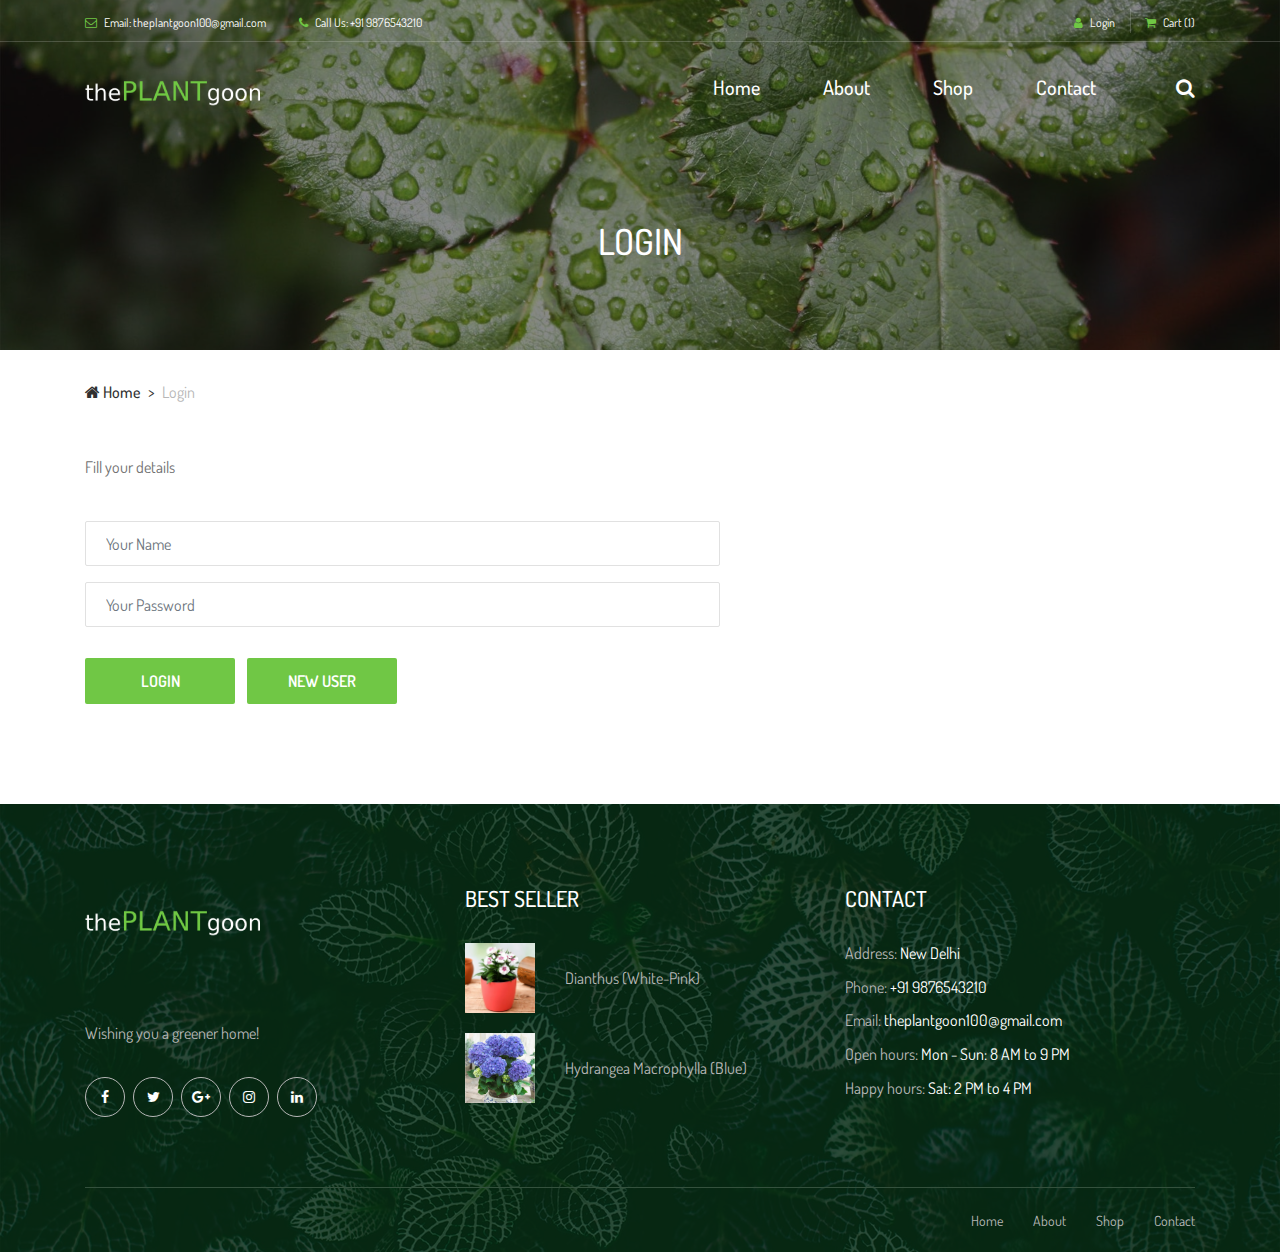
<file: Login.html>
<!DOCTYPE html>
<html lang="en">

<head>
    <meta charset="UTF-8">
    <meta name="description" content="">
    <meta http-equiv="X-UA-Compatible" content="IE=edge">
    <meta name="viewport" content="width=device-width, initial-scale=1, shrink-to-fit=no">
    <!-- The above 4 meta tags *must* come first in the head; any other head content must come *after* these tags -->

    <!-- Title -->
    <title>The Plant Goon</title>

    <!-- Favicon -->
    <link rel="icon" href="img/core-img/favicon.ico">

    <!-- Core Stylesheet -->
    <link rel="stylesheet" href="style.css">

</head>

<body>
    <!-- Preloader -->
    <div class="preloader d-flex align-items-center justify-content-center">
        <div class="preloader-circle"></div>
        <div class="preloader-img">
            <img src="img/core-img/leaf.png" alt="">
        </div>
    </div>

    <!-- ##### Header Area Start ##### -->
    <header class="header-area">

        <!-- ***** Top Header Area ***** -->
        <div class="top-header-area">
            <div class="container">
                <div class="row">
                    <div class="col-12">
                        <div class="top-header-content d-flex align-items-center justify-content-between">
                            <!-- Top Header Content -->
                            <div class="top-header-meta">
                                <a href="#" data-toggle="tooltip" data-placement="bottom" title="theplantgoon100@gmail.com"><i class="fa fa-envelope-o" aria-hidden="true"></i> <span>Email: theplantgoon100@gmail.com</span></a>
                                <a href="#" data-toggle="tooltip" data-placement="bottom" title="+91 9876543210"><i class="fa fa-phone" aria-hidden="true"></i> <span>Call Us: +91 9876543210</span></a>
                            </div>

                            <!-- Top Header Content -->
                            <div class="top-header-meta d-flex">
                               
                                <div class="login">
                                    <a href="Login.html"><i class="fa fa-user" aria-hidden="true"></i> <span>Login</span></a>
                                </div>
                                <!-- Cart -->
                                <div class="cart">
                                    <a href="#"><i class="fa fa-shopping-cart" aria-hidden="true"></i> <span>Cart <span class="cart-quantity">(1)</span></span></a>
                                </div>
                            </div>
                        </div>
                    </div>
                </div>
            </div>
        </div>

        <!-- ***** Navbar Area ***** -->
        <div class="alazea-main-menu">
            <div class="classy-nav-container breakpoint-off">
                <div class="container">
                    <!-- Menu -->
                    <nav class="classy-navbar justify-content-between" id="alazeaNav">

                        <!-- Nav Brand -->
                        <a href="index.html" class="nav-brand"><img src="img/core-img/logo.png" alt=""  style="margin-top:70px;" /></a>

                        <!-- Navbar Toggler -->
                        <div class="classy-navbar-toggler">
                            <span class="navbarToggler"><span></span><span></span><span></span></span>
                        </div>

                        <!-- Menu -->
                        <div class="classy-menu">

                            <!-- Close Button -->
                            <div class="classycloseIcon">
                                <div class="cross-wrap"><span class="top"></span><span class="bottom"></span></div>
                            </div>

                            <!-- Navbar Start -->
                            <div class="classynav">
                                <ul>
                                    <li><a href="index.html">Home</a></li>
                                    <li><a href="about.html">About</a></li>
                                    
                                    <li><a href="shop.html">Shop</a></li>
                                    <li><a href="contact.html">Contact</a></li>
                                </ul>

                                <!-- Search Icon -->
                                <div id="searchIcon">
                                    <i class="fa fa-search" aria-hidden="true"></i>
                                </div>

                            </div>
                            <!-- Navbar End -->
                        </div>
                    </nav>

                    <!-- Search Form -->
                    <div class="search-form">
                        <form action="#" method="get">
                            <input type="search" name="search" id="search" placeholder="Type keywords &amp; press enter...">
                            <button type="submit" class="d-none"></button>
                        </form>
                        <!-- Close Icon -->
                        <div class="closeIcon"><i class="fa fa-times" aria-hidden="true"></i></div>
                    </div>
                </div>
            </div>
        </div>
    </header>
    <!-- ##### Header Area End ##### -->

    <!-- ##### Breadcrumb Area Start ##### -->
    <div class="breadcrumb-area">
        <!-- Top Breadcrumb Area -->
        <div class="top-breadcrumb-area bg-img bg-overlay d-flex align-items-center justify-content-center" style="background-image: url(img/bg-img/24.jpg);">
            <h2>Login</h2>
        </div>

        <div class="container">
            <div class="row">
                <div class="col-12">
                    <nav aria-label="breadcrumb">
                        <ol class="breadcrumb">
                            <li class="breadcrumb-item"><a href="#"><i class="fa fa-home"></i> Home</a></li>
                            <li class="breadcrumb-item active" aria-current="page">Login</li>
                        </ol>
                    </nav>
                </div>
            </div>
        </div>
    </div>
    <!-- ##### Breadcrumb Area End ##### -->

    

    <!-- ##### Contact Area Start ##### -->
    <section class="contact-area">
        <div class="container">
            <div class="row align-items-center justify-content-between">
                <div class="col-12 col-lg-12">
                    <!-- Section Heading -->
                    <div class="section-heading">
                        <h2></h2>
                        <p>Fill your details</p>
                    </div>
                    <!-- Contact Form Area -->
                    <div class="contact-form-area mb-100">
                        <form action="loginDetails" method="post" >
                            <div class="row" >
                                <div class="col-lg-7 col-md-6">
                                    <div class="form-group">
                                        <input type="text" class="form-control" id="contact-name" name="contact-name" placeholder="Your Name">
                                    </div>
                                </div>
                                <div class="col-lg-7 col-md-6">
                                    <div class="form-group">
                                        <input type="password" class="form-control" id="contact-password" name="contact-password" placeholder="Your Password">
                                    </div>
                                </div>
                                
                                <div class="col-12">
                                    <button type="submit" class="btn alazea-btn mt-15" name="login">Login</button> &nbsp;&nbsp;
									<button type="submit" class="btn alazea-btn mt-15" name="registration">New User</button>

                                </div>
                            </div>
                        </form>
                    </div>
                </div>

               
            </div>
        </div>
    </section>

  
    <!-- ##### Footer Area Start ##### -->
    <footer class="footer-area bg-img" style="background-image: url(img/bg-img/3.jpg);">
        <!-- Main Footer Area -->
        <div class="main-footer-area">
            <div class="container">
                <div class="row">

                    <!-- Single Footer Widget -->
                    <div class="col-12 col-sm-6 col-lg-4">
                        <div class="single-footer-widget">
                            <div class="footer-logo mb-30">
                                <a href="#"><img src="img/core-img/logo.png" alt=""></a>
								                            <p>Wishing you a greener home!</p>

                            </div>
                            <div class="social-info">
                                <a href="#"><i class="fa fa-facebook" aria-hidden="true"></i></a>
                                <a href="#"><i class="fa fa-twitter" aria-hidden="true"></i></a>
                                <a href="#"><i class="fa fa-google-plus" aria-hidden="true"></i></a>
                                <a href="#"><i class="fa fa-instagram" aria-hidden="true"></i></a>
                                <a href="#"><i class="fa fa-linkedin" aria-hidden="true"></i></a>
                            </div>
                        </div>
                    </div>

                    
                    <div class="col-12 col-sm-6 col-lg-4">
                        <div class="single-footer-widget">
                            <div class="widget-title">
                                <h5>BEST SELLER</h5>
                            </div>

                            <!-- Single Best Seller Products -->
                            <div class="single-best-seller-product d-flex align-items-center">
                                <div class="product-thumbnail">
                                    <a href="shop.html"><img src="img/indoor-plants/dianthus-white-pink.jpg" alt=""></a>
                                </div>
                                <div class="product-info">
                                    <a href="shop.html">Dianthus (White-Pink)</a>
                                    <!--p>$10.99</p-->
                                </div>
                            </div>

                            <!-- Single Best Seller Products -->
                            <div class="single-best-seller-product d-flex align-items-center">
                                <div class="product-thumbnail">
                                    <a href="shop.html"><img src="img/indoor-plants/hydrangea-macrophylla.jpg" alt=""></a>
                                </div>
                                <div class="product-info">
                                    <a href="shop.html">Hydrangea Macrophylla (Blue)</a>
                                    <!--p>$11.99</p-->
                                </div>
                            </div>
                        </div>
                    </div>

                    <!-- Single Footer Widget -->
                    <div class="col-12 col-sm-6 col-lg-4">
                        <div class="single-footer-widget">
                            <div class="widget-title">
                                <h5>CONTACT</h5>
                            </div>

                            <div class="contact-information">
                                <p><span>Address:</span> New Delhi</p>
                                <p><span>Phone:</span> +91 9876543210</p>
                                <p><span>Email:</span> theplantgoon100@gmail.com</p>
                                <p><span>Open hours:</span> Mon - Sun: 8 AM to 9 PM</p>
                                <p><span>Happy hours:</span> Sat: 2 PM to 4 PM</p>
                            </div>
                        </div>
                    </div>
                </div>
            </div>
        </div>

        <!-- Footer Bottom Area -->
        <div class="footer-bottom-area">
            <div class="container">
                <div class="row">
                    <div class="col-12">
                        <div class="border-line"></div>
                    </div>
                    
                    <!-- Footer Nav -->
                    <div class="col-lg-12 col-md-12">
                        <div class="footer-nav">
                            <nav>
                                <ul>
                                    <li><a href="#">Home</a></li>
                                    <li><a href="about.html">About</a></li>
                                    <li><a href="shop.html">Shop</a></li>
                                    <li><a href="contact.html">Contact</a></li>
                                </ul>
                            </nav>
                        </div>
                    </div>
                </div>
            </div>
        </div>
    </footer>
    <!-- ##### Footer Area End ##### -->

    <!-- ##### All Javascript Files ##### -->
    <!-- jQuery-2.2.4 js -->
    <script src="js/jquery/jquery-2.2.4.min.js"></script>
    <!-- Popper js -->
    <script src="js/bootstrap/popper.min.js"></script>
    <!-- Bootstrap js -->
    <script src="js/bootstrap/bootstrap.min.js"></script>
    <!-- All Plugins js -->
    <script src="js/plugins/plugins.js"></script>
    <!-- Active js -->
    <script src="js/active.js"></script>
</body>

</html>
</file>
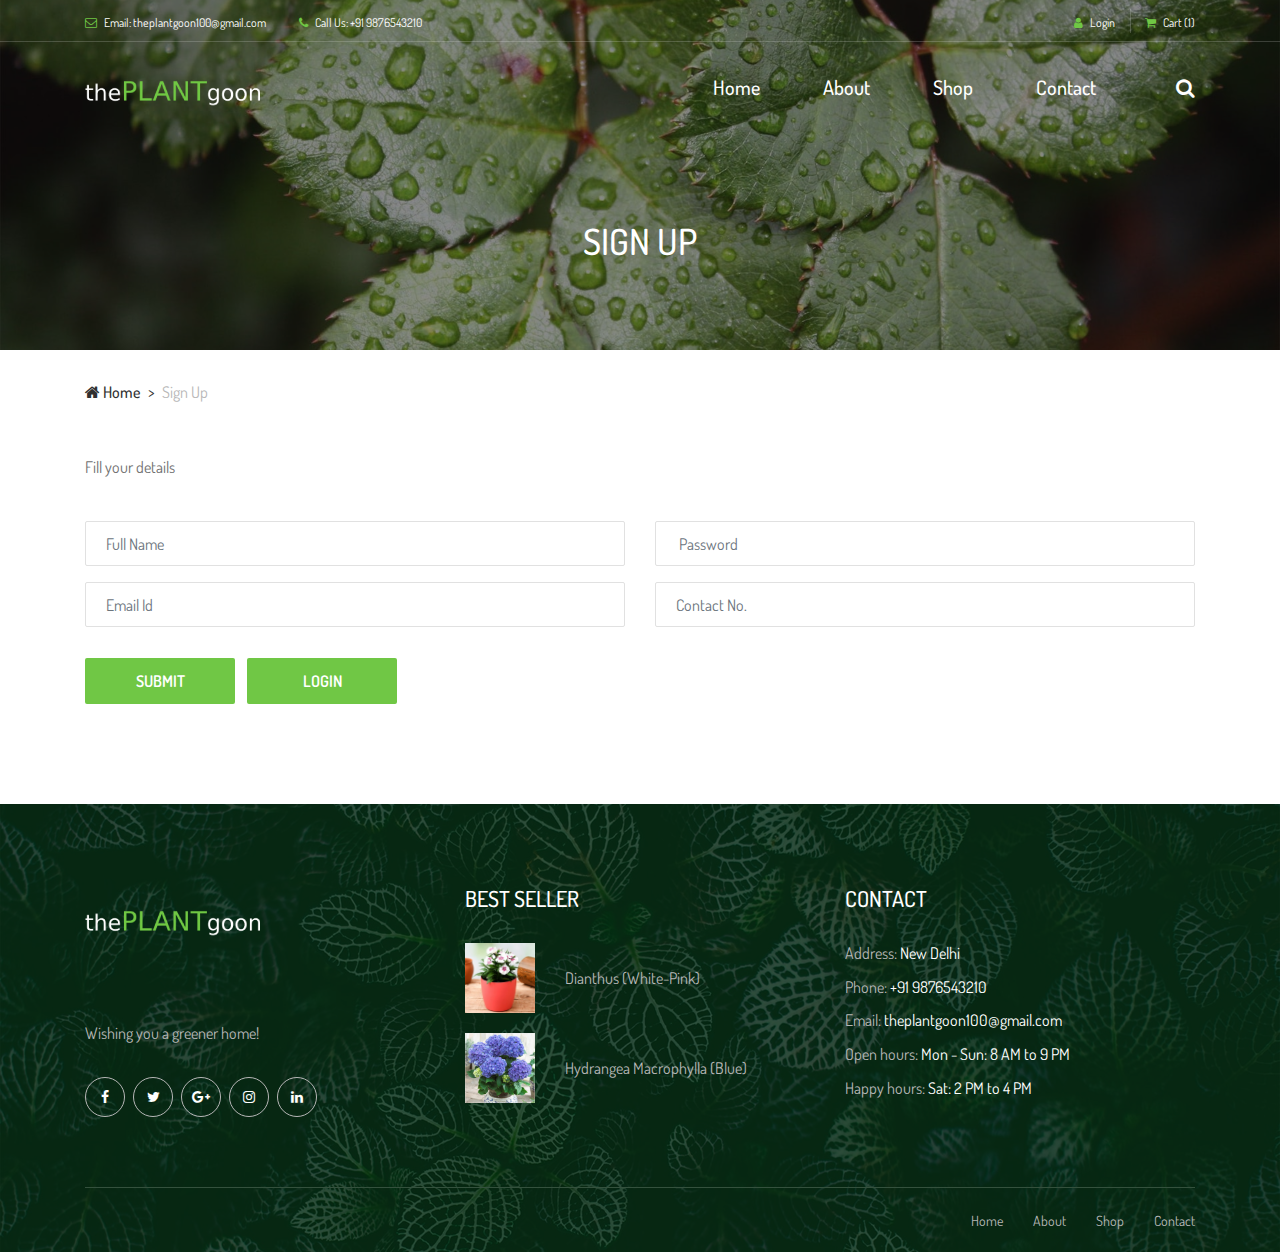
<file: Register.html>
<!DOCTYPE html>
<html lang="en">

<head>
    <meta charset="UTF-8">
    <meta name="description" content="">
    <meta http-equiv="X-UA-Compatible" content="IE=edge">
    <meta name="viewport" content="width=device-width, initial-scale=1, shrink-to-fit=no">
    <!-- The above 4 meta tags *must* come first in the head; any other head content must come *after* these tags -->

    <!-- Title -->
    <title>The Plant Goon</title>

    <!-- Favicon -->
    <link rel="icon" href="img/core-img/favicon.ico">

    <!-- Core Stylesheet -->
    <link rel="stylesheet" href="style.css">

</head>

<body>
    <!-- Preloader -->
    <div class="preloader d-flex align-items-center justify-content-center">
        <div class="preloader-circle"></div>
        <div class="preloader-img">
            <img src="img/core-img/leaf.png" alt="">
        </div>
    </div>

  <header class="header-area">

        <!-- ***** Top Header Area ***** -->
        <div class="top-header-area">
            <div class="container">
                <div class="row">
                    <div class="col-12">
                        <div class="top-header-content d-flex align-items-center justify-content-between">
                            <!-- Top Header Content -->
                            <div class="top-header-meta">
                                <a href="#" data-toggle="tooltip" data-placement="bottom" title="theplantgoon100@gmail.com"><i class="fa fa-envelope-o" aria-hidden="true"></i> <span>Email: theplantgoon100@gmail.com</span></a>
                                <a href="#" data-toggle="tooltip" data-placement="bottom" title="+91 9876543210"><i class="fa fa-phone" aria-hidden="true"></i> <span>Call Us: +91 9876543210</span></a>
                            </div>

                            <!-- Top Header Content -->
                            <div class="top-header-meta d-flex">
                               
                                <div class="login">
                                    <a href="Login.html"><i class="fa fa-user" aria-hidden="true"></i> <span>Login</span></a>
                                </div>
                                <!-- Cart -->
                                <div class="cart">
                                    <a href="#"><i class="fa fa-shopping-cart" aria-hidden="true"></i> <span>Cart <span class="cart-quantity">(1)</span></span></a>
                                </div>
                            </div>
                        </div>
                    </div>
                </div>
            </div>
        </div>

        <!-- ***** Navbar Area ***** -->
        <div class="alazea-main-menu">
            <div class="classy-nav-container breakpoint-off">
                <div class="container">
                    <!-- Menu -->
                    <nav class="classy-navbar justify-content-between" id="alazeaNav">

                        <!-- Nav Brand -->
                        <a href="index.html" class="nav-brand"><img src="img/core-img/logo.png" alt=""  style="margin-top:70px;" ></a>

                        <!-- Navbar Toggler -->
                        <div class="classy-navbar-toggler">
                            <span class="navbarToggler"><span></span><span></span><span></span></span>
                        </div>

                        <!-- Menu -->
                        <div class="classy-menu">

                            <!-- Close Button -->
                            <div class="classycloseIcon">
                                <div class="cross-wrap"><span class="top"></span><span class="bottom"></span></div>
                            </div>

                            <!-- Navbar Start -->
                            <div class="classynav">
                                <ul>
                                    <li><a href="index.html">Home</a></li>
                                    <li><a href="about.html">About</a></li>
                                    
                                    <li><a href="shop.html">Shop</a></li>
                                    <li><a href="contact.html">Contact</a></li>
                                </ul>

                                <!-- Search Icon -->
                                <div id="searchIcon">
                                    <i class="fa fa-search" aria-hidden="true"></i>
                                </div>

                            </div>
                            <!-- Navbar End -->
                        </div>
                    </nav>

                    <!-- Search Form -->
                    <div class="search-form">
                        <form action="#" method="get">
                            <input type="search" name="search" id="search" placeholder="Type keywords &amp; press enter...">
                            <button type="submit" class="d-none"></button>
                        </form>
                        <!-- Close Icon -->
                        <div class="closeIcon"><i class="fa fa-times" aria-hidden="true"></i></div>
                    </div>
                </div>
            </div>
        </div>
    </header>
    <!-- ##### Header Area End ##### -->

    <!-- ##### Breadcrumb Area Start ##### -->
    <div class="breadcrumb-area">
        <!-- Top Breadcrumb Area -->
        <div class="top-breadcrumb-area bg-img bg-overlay d-flex align-items-center justify-content-center" style="background-image: url(img/bg-img/24.jpg);">
            <h2>Sign Up</h2>
        </div>

        <div class="container">
            <div class="row">
                <div class="col-12">
                    <nav aria-label="breadcrumb">
                        <ol class="breadcrumb">
                            <li class="breadcrumb-item"><a href="#"><i class="fa fa-home"></i> Home</a></li>
                            <li class="breadcrumb-item active" aria-current="page">Sign Up</li>
                        </ol>
                    </nav>
                </div>
            </div>
        </div>
    </div>
    <!-- ##### Breadcrumb Area End ##### -->

    

    <!-- ##### Contact Area Start ##### -->
    <section class="contact-area">
        <div class="container">
            <div class="row align-items-center justify-content-between">
                <div class="col-12 col-lg-12">
                    <!-- Section Heading -->
                    <div class="section-heading">
                        <h2></h2>
                        <p>Fill your details</p>
                    </div>
                    <!-- Contact Form Area -->
                    <div class="contact-form-area mb-100">
                        <form action="loginDetails" method="post">
                            <div class="row">
                                <div class="col-lg-6 col-md-6">
                                    <div class="form-group">
                                        <input type="text" class="form-control" id="contact-name" placeholder="Full Name">
                                    </div>
                                </div>
                                <div class="col-lg-6 col-md-6">
                                    <div class="form-group">
                                        <input type="password" class="form-control" id="contact-password" placeholder=" Password">
                                    </div>
                                </div>
                                <div class="col-lg-6">
                                    <div class="form-group">
                                        <input type="email" class="form-control" id="contact-email" placeholder="Email Id">
                                    </div>
                                </div>
                                <div class="col-lg-6">
                                     <div class="form-group">
                                        <input type="text" class="form-control" id="contact-phone" placeholder="Contact No.">
                                    </div>
                                </div>
                                <div class="col-12">
                                   <button type="submit" class="btn alazea-btn mt-15" name="registration">Submit</button> &nbsp;&nbsp;
									<button type="submit" class="btn alazea-btn mt-15" name="login" name="registration">Login</button>

                                </div>
                            </div>
                        </form>
                    </div>
                </div>

               
            </div>
        </div>
    </section>

   
    <!-- ##### Footer Area Start ##### -->
    <footer class="footer-area bg-img" style="background-image: url(img/bg-img/3.jpg);">
        <!-- Main Footer Area -->
        <div class="main-footer-area">
            <div class="container">
                <div class="row">

                    <!-- Single Footer Widget -->
                    <div class="col-12 col-sm-6 col-lg-4">
                        <div class="single-footer-widget">
                            <div class="footer-logo mb-30">
                                <a href="#"><img src="img/core-img/logo.png" alt=""></a>
								                            <p>Wishing you a greener home!</p>

                            </div>
                            <div class="social-info">
                                <a href="#"><i class="fa fa-facebook" aria-hidden="true"></i></a>
                                <a href="#"><i class="fa fa-twitter" aria-hidden="true"></i></a>
                                <a href="#"><i class="fa fa-google-plus" aria-hidden="true"></i></a>
                                <a href="#"><i class="fa fa-instagram" aria-hidden="true"></i></a>
                                <a href="#"><i class="fa fa-linkedin" aria-hidden="true"></i></a>
                            </div>
                        </div>
                    </div>

                    
                    <div class="col-12 col-sm-6 col-lg-4">
                        <div class="single-footer-widget">
                            <div class="widget-title">
                                <h5>BEST SELLER</h5>
                            </div>

                            <!-- Single Best Seller Products -->
                            <div class="single-best-seller-product d-flex align-items-center">
                                <div class="product-thumbnail">
                                    <a href="shop.html"><img src="img/indoor-plants/dianthus-white-pink.jpg" alt=""></a>
                                </div>
                                <div class="product-info">
                                    <a href="shop.html">Dianthus (White-Pink)</a>
                                    <!--p>$10.99</p-->
                                </div>
                            </div>

                            <!-- Single Best Seller Products -->
                            <div class="single-best-seller-product d-flex align-items-center">
                                <div class="product-thumbnail">
                                    <a href="shop.html"><img src="img/indoor-plants/hydrangea-macrophylla.jpg" alt=""></a>
                                </div>
                                <div class="product-info">
                                    <a href="shop.html">Hydrangea Macrophylla (Blue)</a>
                                    <!--p>$11.99</p-->
                                </div>
                            </div>
                        </div>
                    </div>

                    <!-- Single Footer Widget -->
                    <div class="col-12 col-sm-6 col-lg-4">
                        <div class="single-footer-widget">
                            <div class="widget-title">
                                <h5>CONTACT</h5>
                            </div>

                            <div class="contact-information">
                                <p><span>Address:</span> New Delhi</p>
                                <p><span>Phone:</span> +91 9876543210</p>
                                <p><span>Email:</span> theplantgoon100@gmail.com</p>
                                <p><span>Open hours:</span> Mon - Sun: 8 AM to 9 PM</p>
                                <p><span>Happy hours:</span> Sat: 2 PM to 4 PM</p>
                            </div>
                        </div>
                    </div>
                </div>
            </div>
        </div>

        <!-- Footer Bottom Area -->
        <div class="footer-bottom-area">
            <div class="container">
                <div class="row">
                    <div class="col-12">
                        <div class="border-line"></div>
                    </div>
                    
                    <!-- Footer Nav -->
                    <div class="col-lg-12 col-md-12">
                        <div class="footer-nav">
                            <nav>
                                <ul>
                                    <li><a href="#">Home</a></li>
                                    <li><a href="about.html">About</a></li>
                                    <li><a href="shop.html">Shop</a></li>
                                    <li><a href="contact.html">Contact</a></li>
                                </ul>
                            </nav>
                        </div>
                    </div>
                </div>
            </div>
        </div>
    </footer>
    <!-- ##### Footer Area End ##### -->

    <!-- ##### All Javascript Files ##### -->
    <!-- jQuery-2.2.4 js -->
    <script src="js/jquery/jquery-2.2.4.min.js"></script>
    <!-- Popper js -->
    <script src="js/bootstrap/popper.min.js"></script>
    <!-- Bootstrap js -->
    <script src="js/bootstrap/bootstrap.min.js"></script>
    <!-- All Plugins js -->
    <script src="js/plugins/plugins.js"></script>
    <!-- Active js -->
    <script src="js/active.js"></script>
</body>

</html>
</file>
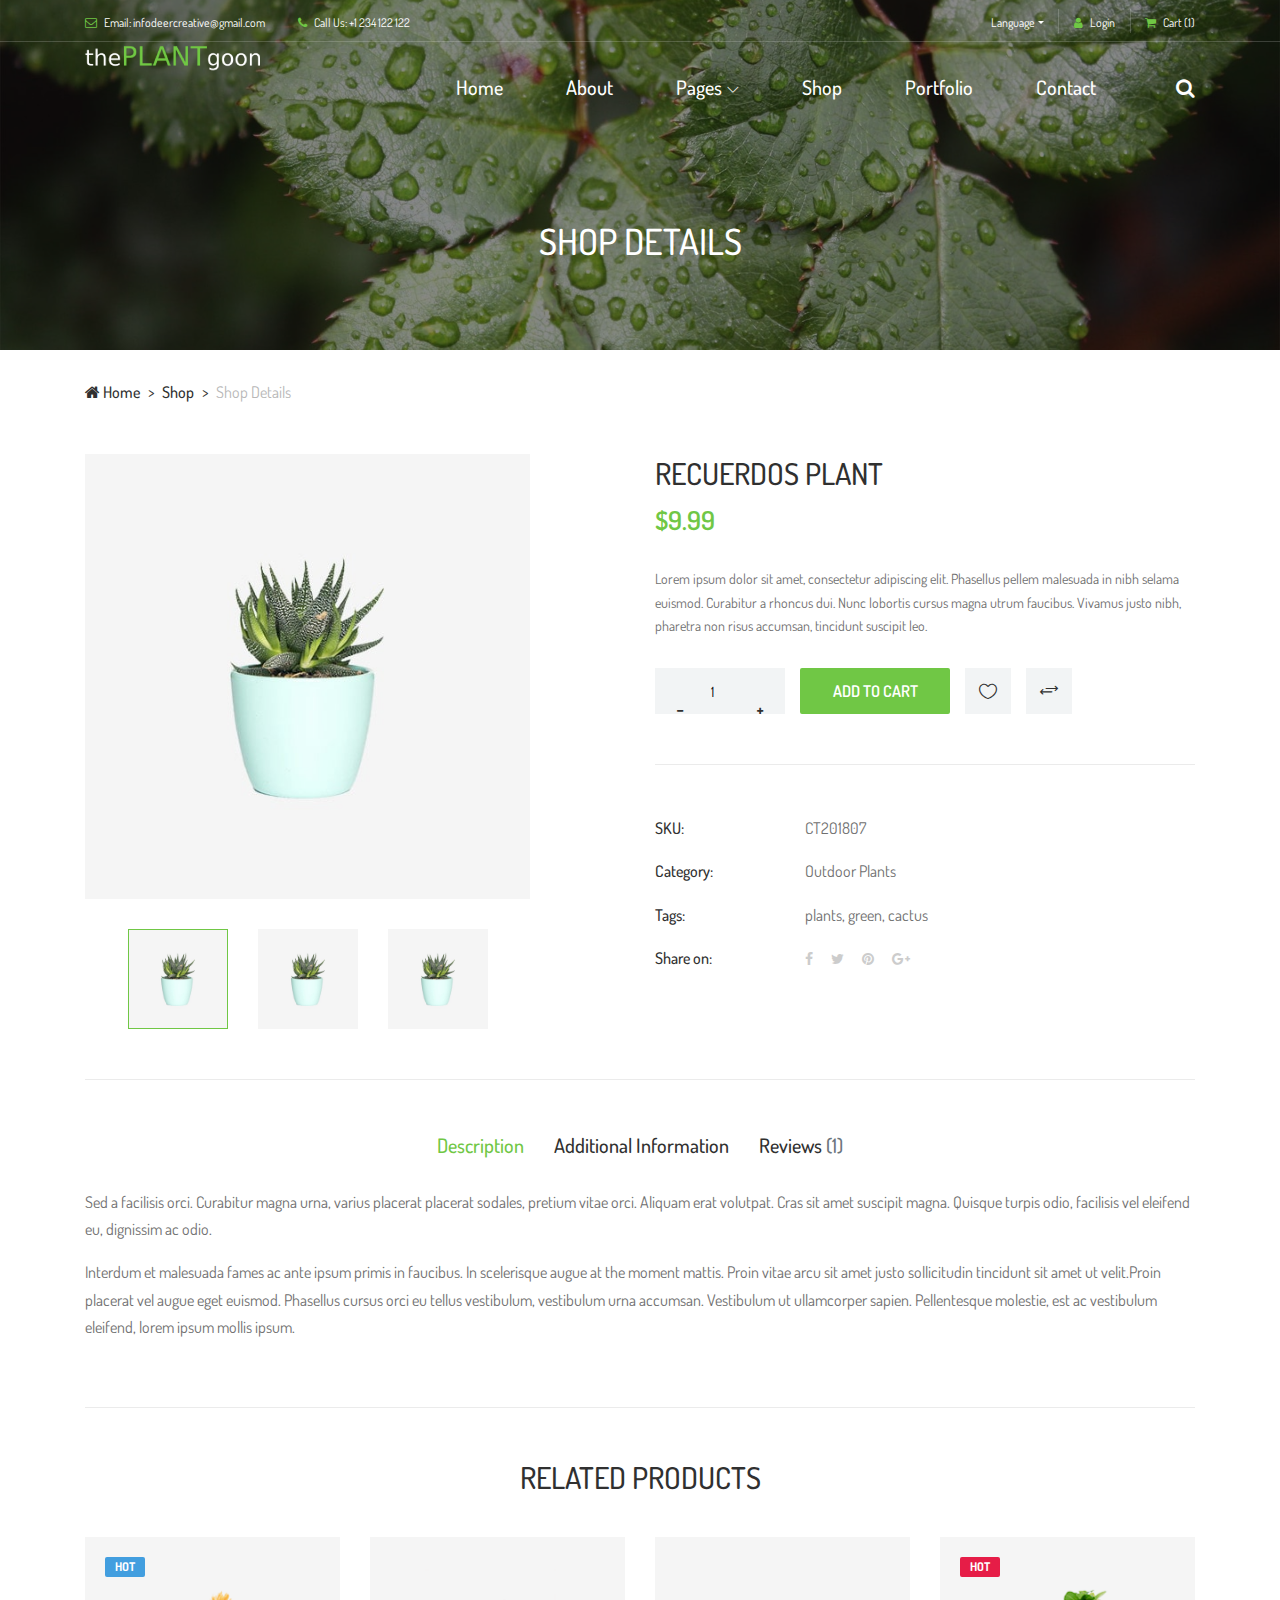
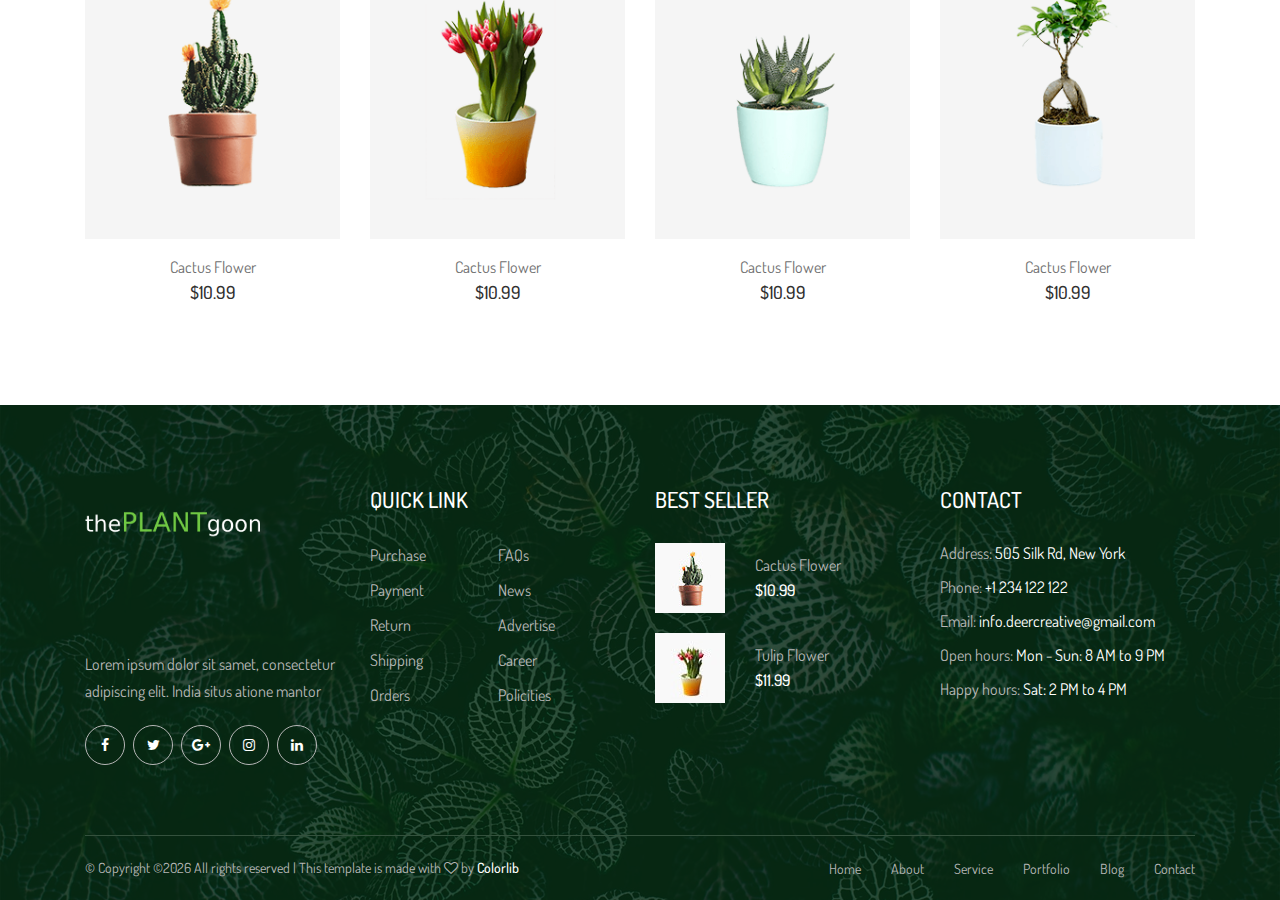
<file: shop-details.html>
<!DOCTYPE html>
<html lang="en">

<head>
    <meta charset="UTF-8">
    <meta name="description" content="">
    <meta http-equiv="X-UA-Compatible" content="IE=edge">
    <meta name="viewport" content="width=device-width, initial-scale=1, shrink-to-fit=no">
    <!-- The above 4 meta tags *must* come first in the head; any other head content must come *after* these tags -->

    <!-- Title -->
    <title>Alazea - Gardening &amp; Landscaping HTML Template</title>

    <!-- Favicon -->
    <link rel="icon" href="img/core-img/favicon.ico">

    <!-- Core Stylesheet -->
    <link rel="stylesheet" href="style.css">

</head>

<body>
    <!-- Preloader -->
    <div class="preloader d-flex align-items-center justify-content-center">
        <div class="preloader-circle"></div>
        <div class="preloader-img">
            <img src="img/core-img/leaf.png" alt="">
        </div>
    </div>

    <!-- ##### Header Area Start ##### -->
    <header class="header-area">

        <!-- ***** Top Header Area ***** -->
        <div class="top-header-area">
            <div class="container">
                <div class="row">
                    <div class="col-12">
                        <div class="top-header-content d-flex align-items-center justify-content-between">
                            <!-- Top Header Content -->
                            <div class="top-header-meta">
                                <a href="#" data-toggle="tooltip" data-placement="bottom" title="infodeercreative@gmail.com"><i class="fa fa-envelope-o" aria-hidden="true"></i> <span>Email: infodeercreative@gmail.com</span></a>
                                <a href="#" data-toggle="tooltip" data-placement="bottom" title="+1 234 122 122"><i class="fa fa-phone" aria-hidden="true"></i> <span>Call Us: +1 234 122 122</span></a>
                            </div>

                            <!-- Top Header Content -->
                            <div class="top-header-meta d-flex">
                                <!-- Language Dropdown -->
                                <div class="language-dropdown">
                                    <div class="dropdown">
                                        <button class="btn btn-secondary dropdown-toggle mr-30" type="button" id="dropdownMenuButton" data-toggle="dropdown" aria-haspopup="true" aria-expanded="false">Language</button>
                                        <div class="dropdown-menu" aria-labelledby="dropdownMenuButton">
                                            <a class="dropdown-item" href="#">USA</a>
                                            <a class="dropdown-item" href="#">UK</a>
                                            <a class="dropdown-item" href="#">Bangla</a>
                                            <a class="dropdown-item" href="#">Hindi</a>
                                            <a class="dropdown-item" href="#">Spanish</a>
                                            <a class="dropdown-item" href="#">Latin</a>
                                        </div>
                                    </div>
                                </div>
                                <!-- Login -->
                                <div class="login">
                                    <a href="#"><i class="fa fa-user" aria-hidden="true"></i> <span>Login</span></a>
                                </div>
                                <!-- Cart -->
                                <div class="cart">
                                    <a href="#"><i class="fa fa-shopping-cart" aria-hidden="true"></i> <span>Cart <span class="cart-quantity">(1)</span></span></a>
                                </div>
                            </div>
                        </div>
                    </div>
                </div>
            </div>
        </div>

        <!-- ***** Navbar Area ***** -->
        <div class="alazea-main-menu">
            <div class="classy-nav-container breakpoint-off">
                <div class="container">
                    <!-- Menu -->
                    <nav class="classy-navbar justify-content-between" id="alazeaNav">

                        <!-- Nav Brand -->
                        <a href="index.html" class="nav-brand"><img src="img/core-img/logo.png" alt=""></a>

                        <!-- Navbar Toggler -->
                        <div class="classy-navbar-toggler">
                            <span class="navbarToggler"><span></span><span></span><span></span></span>
                        </div>

                        <!-- Menu -->
                        <div class="classy-menu">

                            <!-- Close Button -->
                            <div class="classycloseIcon">
                                <div class="cross-wrap"><span class="top"></span><span class="bottom"></span></div>
                            </div>

                            <!-- Navbar Start -->
                            <div class="classynav">
                                <ul>
                                    <li><a href="index.html">Home</a></li>
                                    <li><a href="about.html">About</a></li>
                                    <li><a href="#">Pages</a>
                                        <ul class="dropdown">
                                            <li><a href="index.html">Home</a></li>
                                            <li><a href="about.html">About</a></li>
                                            <li><a href="shop.html">Shop</a>
                                                <ul class="dropdown">
                                                    <li><a href="shop.html">Shop</a></li>
                                                    <li><a href="shop-details.html">Shop Details</a></li>
                                                    <li><a href="cart.html">Shopping Cart</a></li>
                                                    <li><a href="checkout.html">Checkout</a></li>
                                                </ul>
                                            </li>
                                            <li><a href="portfolio.html">Portfolio</a>
                                                <ul class="dropdown">
                                                    <li><a href="portfolio.html">Portfolio</a></li>
                                                    <li><a href="single-portfolio.html">Portfolio Details</a></li>
                                                </ul>
                                            </li>
                                            <li><a href="blog.html">Blog</a>
                                                <ul class="dropdown">
                                                    <li><a href="blog.html">Blog</a></li>
                                                    <li><a href="single-post.html">Blog Details</a></li>
                                                </ul>
                                            </li>
                                            <li><a href="contact.html">Contact</a></li>
                                        </ul>
                                    </li>
                                    <li><a href="shop.html">Shop</a></li>
                                    <li><a href="portfolio.html">Portfolio</a></li>
                                    <li><a href="contact.html">Contact</a></li>
                                </ul>

                                <!-- Search Icon -->
                                <div id="searchIcon">
                                    <i class="fa fa-search" aria-hidden="true"></i>
                                </div>

                            </div>
                            <!-- Navbar End -->
                        </div>
                    </nav>

                    <!-- Search Form -->
                    <div class="search-form">
                        <form action="#" method="get">
                            <input type="search" name="search" id="search" placeholder="Type keywords &amp; press enter...">
                            <button type="submit" class="d-none"></button>
                        </form>
                        <!-- Close Icon -->
                        <div class="closeIcon"><i class="fa fa-times" aria-hidden="true"></i></div>
                    </div>
                </div>
            </div>
        </div>
    </header>
    <!-- ##### Header Area End ##### -->

    <!-- ##### Breadcrumb Area Start ##### -->
    <div class="breadcrumb-area">
        <!-- Top Breadcrumb Area -->
        <div class="top-breadcrumb-area bg-img bg-overlay d-flex align-items-center justify-content-center" style="background-image: url(img/bg-img/24.jpg);">
            <h2>SHOP DETAILS</h2>
        </div>

        <div class="container">
            <div class="row">
                <div class="col-12">
                    <nav aria-label="breadcrumb">
                        <ol class="breadcrumb">
                            <li class="breadcrumb-item"><a href="#"><i class="fa fa-home"></i> Home</a></li>
                            <li class="breadcrumb-item"><a href="#">Shop</a></li>
                            <li class="breadcrumb-item active" aria-current="page">Shop Details</li>
                        </ol>
                    </nav>
                </div>
            </div>
        </div>
    </div>
    <!-- ##### Breadcrumb Area End ##### -->

    <!-- ##### Single Product Details Area Start ##### -->
    <section class="single_product_details_area mb-50">
        <div class="produts-details--content mb-50">
            <div class="container">
                <div class="row justify-content-between">

                    <div class="col-12 col-md-6 col-lg-5">
                        <div class="single_product_thumb">
                            <div id="product_details_slider" class="carousel slide" data-ride="carousel">
                                <div class="carousel-inner">
                                    <div class="carousel-item active">
                                        <a class="product-img" href="img/bg-img/49.jpg" title="Product Image">
                                        <img class="d-block w-100" src="img/bg-img/49.jpg" alt="1">
                                    </a>
                                    </div>
                                    <div class="carousel-item">
                                        <a class="product-img" href="img/bg-img/49.jpg" title="Product Image">
                                        <img class="d-block w-100" src="img/bg-img/49.jpg" alt="1">
                                    </a>
                                    </div>
                                    <div class="carousel-item">
                                        <a class="product-img" href="img/bg-img/49.jpg" title="Product Image">
                                        <img class="d-block w-100" src="img/bg-img/49.jpg" alt="1">
                                    </a>
                                    </div>
                                </div>
                                <ol class="carousel-indicators">
                                    <li class="active" data-target="#product_details_slider" data-slide-to="0" style="background-image: url(img/bg-img/49.jpg);">
                                    </li>
                                    <li data-target="#product_details_slider" data-slide-to="1" style="background-image: url(img/bg-img/49.jpg);">
                                    </li>
                                    <li data-target="#product_details_slider" data-slide-to="2" style="background-image: url(img/bg-img/49.jpg);">
                                    </li>
                                </ol>
                            </div>
                        </div>
                    </div>

                    <div class="col-12 col-md-6">
                        <div class="single_product_desc">
                            <h4 class="title">Recuerdos Plant</h4>
                            <h4 class="price">$9.99</h4>
                            <div class="short_overview">
                                <p>Lorem ipsum dolor sit amet, consectetur adipiscing elit. Phasellus pellem malesuada in nibh selama euismod. Curabitur a rhoncus dui. Nunc lobortis cursus magna utrum faucibus. Vivamus justo nibh, pharetra non risus accumsan, tincidunt suscipit leo.</p>
                            </div>

                            <div class="cart--area d-flex flex-wrap align-items-center">
                                <!-- Add to Cart Form -->
                                <form class="cart clearfix d-flex align-items-center" method="post">
                                    <div class="quantity">
                                        <span class="qty-minus" onclick="var effect = document.getElementById('qty'); var qty = effect.value; if( !isNaN( qty ) &amp;&amp; qty &gt; 1 ) effect.value--;return false;"><i class="fa fa-minus" aria-hidden="true"></i></span>
                                        <input type="number" class="qty-text" id="qty" step="1" min="1" max="12" name="quantity" value="1">
                                        <span class="qty-plus" onclick="var effect = document.getElementById('qty'); var qty = effect.value; if( !isNaN( qty )) effect.value++;return false;"><i class="fa fa-plus" aria-hidden="true"></i></span>
                                    </div>
                                    <button type="submit" name="addtocart" value="5" class="btn alazea-btn ml-15">Add to cart</button>
                                </form>
                                <!-- Wishlist & Compare -->
                                <div class="wishlist-compare d-flex flex-wrap align-items-center">
                                    <a href="#" class="wishlist-btn ml-15"><i class="icon_heart_alt"></i></a>
                                    <a href="#" class="compare-btn ml-15"><i class="arrow_left-right_alt"></i></a>
                                </div>
                            </div>

                            <div class="products--meta">
                                <p><span>SKU:</span> <span>CT201807</span></p>
                                <p><span>Category:</span> <span>Outdoor Plants</span></p>
                                <p><span>Tags:</span> <span>plants, green, cactus </span></p>
                                <p>
                                    <span>Share on:</span>
                                    <span>
                                    <a href="#"><i class="fa fa-facebook"></i></a>
                                    <a href="#"><i class="fa fa-twitter"></i></a>
                                    <a href="#"><i class="fa fa-pinterest"></i></a>
                                    <a href="#"><i class="fa fa-google-plus"></i></a>
                                </span>
                                </p>
                            </div>

                        </div>
                    </div>
                </div>
            </div>
        </div>

        <div class="container">
            <div class="row">
                <div class="col-12">
                    <div class="product_details_tab clearfix">
                        <!-- Tabs -->
                        <ul class="nav nav-tabs" role="tablist" id="product-details-tab">
                            <li class="nav-item">
                                <a href="#description" class="nav-link active" data-toggle="tab" role="tab">Description</a>
                            </li>
                            <li class="nav-item">
                                <a href="#addi-info" class="nav-link" data-toggle="tab" role="tab">Additional Information</a>
                            </li>
                            <li class="nav-item">
                                <a href="#reviews" class="nav-link" data-toggle="tab" role="tab">Reviews <span class="text-muted">(1)</span></a>
                            </li>
                        </ul>
                        <!-- Tab Content -->
                        <div class="tab-content">
                            <div role="tabpanel" class="tab-pane fade show active" id="description">
                                <div class="description_area">
                                    <p>Sed a facilisis orci. Curabitur magna urna, varius placerat placerat sodales, pretium vitae orci. Aliquam erat volutpat. Cras sit amet suscipit magna. Quisque turpis odio, facilisis vel eleifend eu, dignissim ac odio.</p>
                                    <p>Interdum et malesuada fames ac ante ipsum primis in faucibus. In scelerisque augue at the moment mattis. Proin vitae arcu sit amet justo sollicitudin tincidunt sit amet ut velit.Proin placerat vel augue eget euismod. Phasellus cursus orci eu tellus vestibulum, vestibulum urna accumsan. Vestibulum ut ullamcorper sapien. Pellentesque molestie, est ac vestibulum eleifend, lorem ipsum mollis ipsum.</p>
                                </div>
                            </div>
                            <div role="tabpanel" class="tab-pane fade" id="addi-info">
                                <div class="additional_info_area">
                                    <p>What should I do if I receive a damaged parcel?
                                        <br> <span>Lorem ipsum dolor sit amet, consectetur adipisicing elit. Reprehenderit impedit similique qui, itaque delectus labore.</span></p>
                                    <p>I have received my order but the wrong item was delivered to me.
                                        <br> <span>Lorem ipsum dolor sit amet, consectetur adipisicing elit. Facilis quam voluptatum beatae harum tempore, ab?</span></p>
                                    <p>Product Receipt and Acceptance Confirmation Process
                                        <br> <span>Lorem ipsum dolor sit amet, consectetur adipisicing elit. Dolorum ducimus, temporibus soluta impedit minus rerum?</span></p>
                                    <p>How do I cancel my order?
                                        <br> <span>Lorem ipsum dolor sit amet, consectetur adipisicing elit. Nostrum eius eum, minima!</span></p>
                                </div>
                            </div>
                            <div role="tabpanel" class="tab-pane fade" id="reviews">
                                <div class="reviews_area">
                                    <ul>
                                        <li>
                                            <div class="single_user_review mb-15">
                                                <div class="review-rating">
                                                    <i class="fa fa-star" aria-hidden="true"></i>
                                                    <i class="fa fa-star" aria-hidden="true"></i>
                                                    <i class="fa fa-star" aria-hidden="true"></i>
                                                    <i class="fa fa-star" aria-hidden="true"></i>
                                                    <i class="fa fa-star" aria-hidden="true"></i>
                                                    <span>for Quality</span>
                                                </div>
                                                <div class="review-details">
                                                    <p>by <a href="#">Colorlib</a> on <span>12 Sep 2018</span></p>
                                                </div>
                                            </div>
                                            <div class="single_user_review mb-15">
                                                <div class="review-rating">
                                                    <i class="fa fa-star" aria-hidden="true"></i>
                                                    <i class="fa fa-star" aria-hidden="true"></i>
                                                    <i class="fa fa-star" aria-hidden="true"></i>
                                                    <i class="fa fa-star" aria-hidden="true"></i>
                                                    <i class="fa fa-star" aria-hidden="true"></i>
                                                    <span>for Design</span>
                                                </div>
                                                <div class="review-details">
                                                    <p>by <a href="#">Colorlib</a> on <span>12 Sep 2018</span></p>
                                                </div>
                                            </div>
                                            <div class="single_user_review">
                                                <div class="review-rating">
                                                    <i class="fa fa-star" aria-hidden="true"></i>
                                                    <i class="fa fa-star" aria-hidden="true"></i>
                                                    <i class="fa fa-star" aria-hidden="true"></i>
                                                    <i class="fa fa-star" aria-hidden="true"></i>
                                                    <i class="fa fa-star" aria-hidden="true"></i>
                                                    <span>for Value</span>
                                                </div>
                                                <div class="review-details">
                                                    <p>by <a href="#">Colorlib</a> on <span>12 Sep 2018</span></p>
                                                </div>
                                            </div>
                                        </li>
                                    </ul>
                                </div>

                                <div class="submit_a_review_area mt-50">
                                    <h4>Submit A Review</h4>
                                    <form action="#" method="post">
                                        <div class="row">
                                            <div class="col-12">
                                                <div class="form-group d-flex align-items-center">
                                                    <span class="mr-15">Your Ratings:</span>
                                                    <div class="stars">
                                                        <input type="radio" name="star" class="star-1" id="star-1">
                                                        <label class="star-1" for="star-1">1</label>
                                                        <input type="radio" name="star" class="star-2" id="star-2">
                                                        <label class="star-2" for="star-2">2</label>
                                                        <input type="radio" name="star" class="star-3" id="star-3">
                                                        <label class="star-3" for="star-3">3</label>
                                                        <input type="radio" name="star" class="star-4" id="star-4">
                                                        <label class="star-4" for="star-4">4</label>
                                                        <input type="radio" name="star" class="star-5" id="star-5">
                                                        <label class="star-5" for="star-5">5</label>
                                                        <span></span>
                                                    </div>
                                                </div>
                                            </div>
                                            <div class="col-12 col-md-6">
                                                <div class="form-group">
                                                    <label for="name">Nickname</label>
                                                    <input type="email" class="form-control" id="name" placeholder="Nazrul">
                                                </div>
                                            </div>
                                            <div class="col-12 col-md-6">
                                                <div class="form-group">
                                                    <label for="options">Reason for your rating</label>
                                                    <select class="form-control" id="options">
                                                          <option>Quality</option>
                                                          <option>Value</option>
                                                          <option>Design</option>
                                                          <option>Price</option>
                                                          <option>Others</option>
                                                    </select>
                                                </div>
                                            </div>
                                            <div class="col-12">
                                                <div class="form-group">
                                                    <label for="comments">Comments</label>
                                                    <textarea class="form-control" id="comments" rows="5" data-max-length="150"></textarea>
                                                </div>
                                            </div>
                                            <div class="col-12">
                                                <button type="submit" class="btn alazea-btn">Submit Your Review</button>
                                            </div>
                                        </div>
                                    </form>
                                </div>
                            </div>

                        </div>
                    </div>
                </div>
            </div>
        </div>
    </section>
    <!-- ##### Single Product Details Area End ##### -->

    <!-- ##### Related Product Area Start ##### -->
    <div class="related-products-area">
        <div class="container">
            <div class="row">
                <div class="col-12">
                    <!-- Section Heading -->
                    <div class="section-heading text-center">
                        <h2>Related Products</h2>
                    </div>
                </div>
            </div>

            <div class="row">

                <!-- Single Product Area -->
                <div class="col-12 col-sm-6 col-lg-3">
                    <div class="single-product-area mb-100">
                        <!-- Product Image -->
                        <div class="product-img">
                            <a href="shop-details.html"><img src="img/bg-img/40.png" alt=""></a>
                            <!-- Product Tag -->
                            <div class="product-tag">
                                <a href="#">Hot</a>
                            </div>
                            <div class="product-meta d-flex">
                                <a href="#" class="wishlist-btn"><i class="icon_heart_alt"></i></a>
                                <a href="cart.html" class="add-to-cart-btn">Add to cart</a>
                                <a href="#" class="compare-btn"><i class="arrow_left-right_alt"></i></a>
                            </div>
                        </div>
                        <!-- Product Info -->
                        <div class="product-info mt-15 text-center">
                            <a href="shop-details.html">
                                <p>Cactus Flower</p>
                            </a>
                            <h6>$10.99</h6>
                        </div>
                    </div>
                </div>

                <!-- Single Product Area -->
                <div class="col-12 col-sm-6 col-lg-3">
                    <div class="single-product-area mb-100">
                        <!-- Product Image -->
                        <div class="product-img">
                            <a href="shop-details.html"><img src="img/bg-img/41.png" alt=""></a>
                            <div class="product-meta d-flex">
                                <a href="#" class="wishlist-btn"><i class="icon_heart_alt"></i></a>
                                <a href="cart.html" class="add-to-cart-btn">Add to cart</a>
                                <a href="#" class="compare-btn"><i class="arrow_left-right_alt"></i></a>
                            </div>
                        </div>
                        <!-- Product Info -->
                        <div class="product-info mt-15 text-center">
                            <a href="shop-details.html">
                                <p>Cactus Flower</p>
                            </a>
                            <h6>$10.99</h6>
                        </div>
                    </div>
                </div>

                <!-- Single Product Area -->
                <div class="col-12 col-sm-6 col-lg-3">
                    <div class="single-product-area mb-100">
                        <!-- Product Image -->
                        <div class="product-img">
                            <a href="shop-details.html"><img src="img/bg-img/42.png" alt=""></a>
                            <div class="product-meta d-flex">
                                <a href="#" class="wishlist-btn"><i class="icon_heart_alt"></i></a>
                                <a href="cart.html" class="add-to-cart-btn">Add to cart</a>
                                <a href="#" class="compare-btn"><i class="arrow_left-right_alt"></i></a>
                            </div>
                        </div>
                        <!-- Product Info -->
                        <div class="product-info mt-15 text-center">
                            <a href="shop-details.html">
                                <p>Cactus Flower</p>
                            </a>
                            <h6>$10.99</h6>
                        </div>
                    </div>
                </div>

                <!-- Single Product Area -->
                <div class="col-12 col-sm-6 col-lg-3">
                    <div class="single-product-area mb-100">
                        <!-- Product Image -->
                        <div class="product-img">
                            <a href="shop-details.html"><img src="img/bg-img/43.png" alt=""></a>
                            <!-- Product Tag -->
                            <div class="product-tag sale-tag">
                                <a href="#">Hot</a>
                            </div>
                            <div class="product-meta d-flex">
                                <a href="#" class="wishlist-btn"><i class="icon_heart_alt"></i></a>
                                <a href="cart.html" class="add-to-cart-btn">Add to cart</a>
                                <a href="#" class="compare-btn"><i class="arrow_left-right_alt"></i></a>
                            </div>
                        </div>
                        <!-- Product Info -->
                        <div class="product-info mt-15 text-center">
                            <a href="shop-details.html">
                                <p>Cactus Flower</p>
                            </a>
                            <h6>$10.99</h6>
                        </div>
                    </div>
                </div>

            </div>
        </div>
    </div>
    <!-- ##### Related Product Area End ##### -->

    <!-- ##### Footer Area Start ##### -->
    <footer class="footer-area bg-img" style="background-image: url(img/bg-img/3.jpg);">
        <!-- Main Footer Area -->
        <div class="main-footer-area">
            <div class="container">
                <div class="row">

                    <!-- Single Footer Widget -->
                    <div class="col-12 col-sm-6 col-lg-3">
                        <div class="single-footer-widget">
                            <div class="footer-logo mb-30">
                                <a href="#"><img src="img/core-img/logo.png" alt=""></a>
                            </div>
                            <p>Lorem ipsum dolor sit samet, consectetur adipiscing elit. India situs atione mantor</p>
                            <div class="social-info">
                                <a href="#"><i class="fa fa-facebook" aria-hidden="true"></i></a>
                                <a href="#"><i class="fa fa-twitter" aria-hidden="true"></i></a>
                                <a href="#"><i class="fa fa-google-plus" aria-hidden="true"></i></a>
                                <a href="#"><i class="fa fa-instagram" aria-hidden="true"></i></a>
                                <a href="#"><i class="fa fa-linkedin" aria-hidden="true"></i></a>
                            </div>
                        </div>
                    </div>

                    <!-- Single Footer Widget -->
                    <div class="col-12 col-sm-6 col-lg-3">
                        <div class="single-footer-widget">
                            <div class="widget-title">
                                <h5>QUICK LINK</h5>
                            </div>
                            <nav class="widget-nav">
                                <ul>
                                    <li><a href="#">Purchase</a></li>
                                    <li><a href="#">FAQs</a></li>
                                    <li><a href="#">Payment</a></li>
                                    <li><a href="#">News</a></li>
                                    <li><a href="#">Return</a></li>
                                    <li><a href="#">Advertise</a></li>
                                    <li><a href="#">Shipping</a></li>
                                    <li><a href="#">Career</a></li>
                                    <li><a href="#">Orders</a></li>
                                    <li><a href="#">Policities</a></li>
                                </ul>
                            </nav>
                        </div>
                    </div>

                    <!-- Single Footer Widget -->
                    <div class="col-12 col-sm-6 col-lg-3">
                        <div class="single-footer-widget">
                            <div class="widget-title">
                                <h5>BEST SELLER</h5>
                            </div>

                            <!-- Single Best Seller Products -->
                            <div class="single-best-seller-product d-flex align-items-center">
                                <div class="product-thumbnail">
                                    <a href="shop-details.html"><img src="img/bg-img/4.jpg" alt=""></a>
                                </div>
                                <div class="product-info">
                                    <a href="shop-details.html">Cactus Flower</a>
                                    <p>$10.99</p>
                                </div>
                            </div>

                            <!-- Single Best Seller Products -->
                            <div class="single-best-seller-product d-flex align-items-center">
                                <div class="product-thumbnail">
                                    <a href="shop-details.html"><img src="img/bg-img/5.jpg" alt=""></a>
                                </div>
                                <div class="product-info">
                                    <a href="shop-details.html">Tulip Flower</a>
                                    <p>$11.99</p>
                                </div>
                            </div>
                        </div>
                    </div>

                    <!-- Single Footer Widget -->
                    <div class="col-12 col-sm-6 col-lg-3">
                        <div class="single-footer-widget">
                            <div class="widget-title">
                                <h5>CONTACT</h5>
                            </div>

                            <div class="contact-information">
                                <p><span>Address:</span> 505 Silk Rd, New York</p>
                                <p><span>Phone:</span> +1 234 122 122</p>
                                <p><span>Email:</span> info.deercreative@gmail.com</p>
                                <p><span>Open hours:</span> Mon - Sun: 8 AM to 9 PM</p>
                                <p><span>Happy hours:</span> Sat: 2 PM to 4 PM</p>
                            </div>
                        </div>
                    </div>
                </div>
            </div>
        </div>

        <!-- Footer Bottom Area -->
        <div class="footer-bottom-area">
            <div class="container">
                <div class="row">
                    <div class="col-12">
                        <div class="border-line"></div>
                    </div>
                    <!-- Copywrite Text -->
                    <div class="col-12 col-md-6">
                        <div class="copywrite-text">
                            <p>&copy; <!-- Link back to Colorlib can't be removed. Template is licensed under CC BY 3.0. -->
Copyright &copy;<script>document.write(new Date().getFullYear());</script> All rights reserved | This template is made with <i class="fa fa-heart-o" aria-hidden="true"></i> by <a href="https://colorlib.com" target="_blank">Colorlib</a>
<!-- Link back to Colorlib can't be removed. Template is licensed under CC BY 3.0. -->
</p>
                        </div>
                    </div>
                    <!-- Footer Nav -->
                    <div class="col-12 col-md-6">
                        <div class="footer-nav">
                            <nav>
                                <ul>
                                    <li><a href="#">Home</a></li>
                                    <li><a href="#">About</a></li>
                                    <li><a href="#">Service</a></li>
                                    <li><a href="#">Portfolio</a></li>
                                    <li><a href="#">Blog</a></li>
                                    <li><a href="#">Contact</a></li>
                                </ul>
                            </nav>
                        </div>
                    </div>
                </div>
            </div>
        </div>
    </footer>
    <!-- ##### Footer Area End ##### -->

    <!-- ##### All Javascript Files ##### -->
    <!-- jQuery-2.2.4 js -->
    <script src="js/jquery/jquery-2.2.4.min.js"></script>
    <!-- Popper js -->
    <script src="js/bootstrap/popper.min.js"></script>
    <!-- Bootstrap js -->
    <script src="js/bootstrap/bootstrap.min.js"></script>
    <!-- All Plugins js -->
    <script src="js/plugins/plugins.js"></script>
    <!-- Active js -->
    <script src="js/active.js"></script>
</body>

</html>
</file>
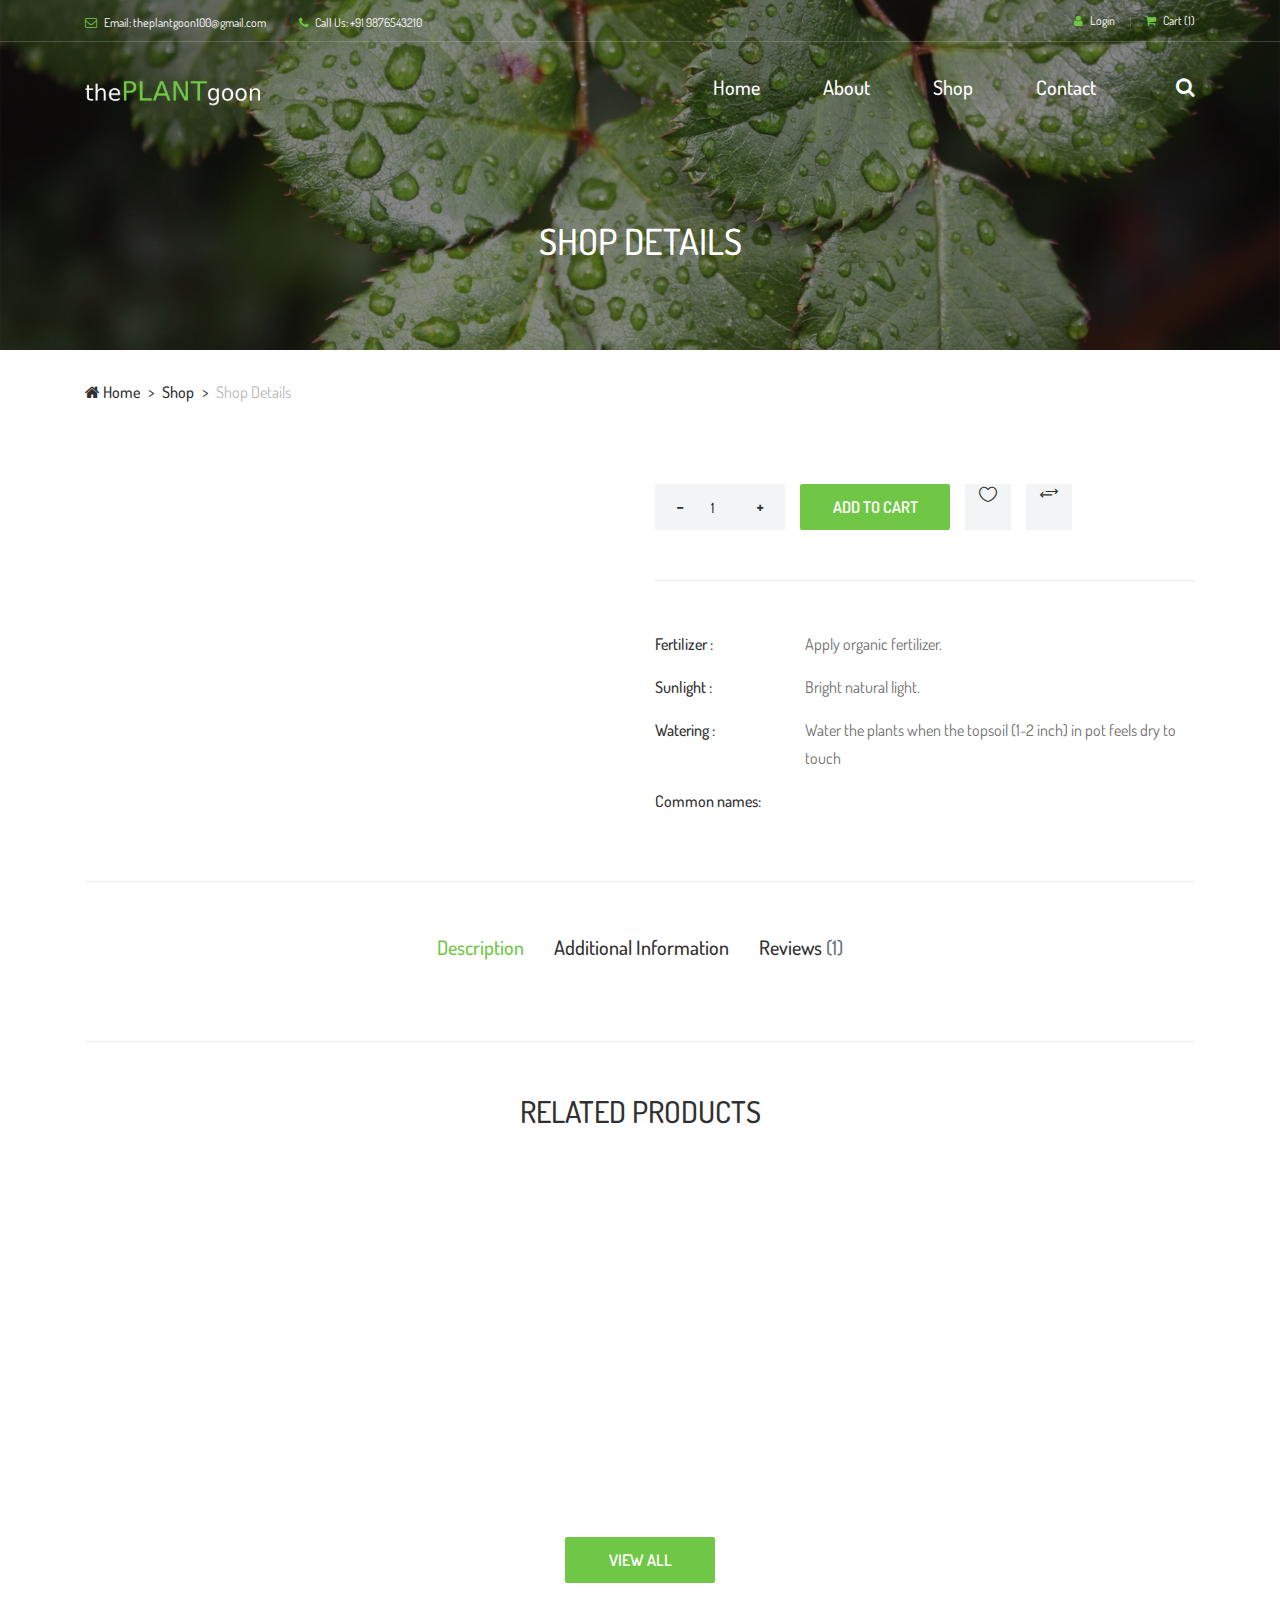
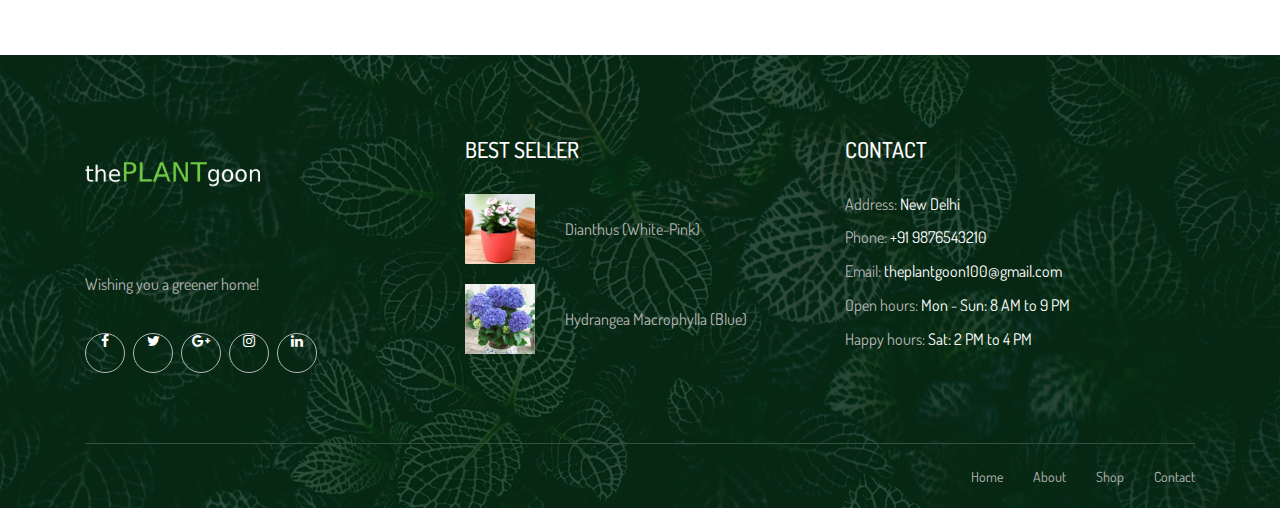
<file: Shop-details1.html>
<html lang="en">

<head>
    <meta charset="UTF-8">
    <meta name="description" content="">
    <meta http-equiv="X-UA-Compatible" content="IE=edge">
    <meta name="viewport" content="width=device-width, initial-scale=1, shrink-to-fit=no">
    <!-- The above 4 meta tags *must* come first in the head; any other head content must come *after* these tags -->

    <!-- Title -->
    <title>The Plant Goon</title>

    <!-- Favicon -->
    <link rel="icon" href="img/core-img/favicon.ico">

    <!-- Core Stylesheet -->
    <link rel="stylesheet" href="style.css">

</head>

<body>
    <!-- Preloader -->
    <div class="preloader d-flex align-items-center justify-content-center">
        <div class="preloader-circle"></div>
        <div class="preloader-img">
            <img src="img/core-img/leaf.png" alt="">
        </div>
    </div>

    <!-- ##### Header Area Start ##### -->
     <header class="header-area">

        <!-- ***** Top Header Area ***** -->
        <div class="top-header-area">
            <div class="container">
                <div class="row">
                    <div class="col-12">
                        <div class="top-header-content d-flex align-items-center justify-content-between">
                            <!-- Top Header Content -->
                            <div class="top-header-meta">
                                <a href="#" data-toggle="tooltip" data-placement="bottom" title="theplantgoon100@gmail.com"><i class="fa fa-envelope-o" aria-hidden="true"></i> <span>Email: theplantgoon100@gmail.com</span></a>
                                <a href="#" data-toggle="tooltip" data-placement="bottom" title="+91 9876543210"><i class="fa fa-phone" aria-hidden="true"></i> <span>Call Us: +91 9876543210</span></a>
                            </div>

                            <!-- Top Header Content -->
                            <div class="top-header-meta d-flex">
                               
                                <div class="login">
                                    <a href="Login.html"><i class="fa fa-user" aria-hidden="true"></i> <span>Login</span></a>
                                </div>
                                <!-- Cart -->
                                <div class="cart">
                                    <a href="#"><i class="fa fa-shopping-cart" aria-hidden="true"></i> <span>Cart <span class="cart-quantity">(1)</span></span></a>
                                </div>
                            </div>
                        </div>
                    </div>
                </div>
            </div>
        </div>

        <!-- ***** Navbar Area ***** -->
        <div class="alazea-main-menu">
            <div class="classy-nav-container breakpoint-off">
                <div class="container">
                    <!-- Menu -->
                    <nav class="classy-navbar justify-content-between" id="alazeaNav">

                        <!-- Nav Brand -->
                        <a href="index.html" class="nav-brand"><img src="img/core-img/logo.png" alt=""  style="margin-top:70px;" ></a>

                        <!-- Navbar Toggler -->
                        <div class="classy-navbar-toggler">
                            <span class="navbarToggler"><span></span><span></span><span></span></span>
                        </div>

                        <!-- Menu -->
                        <div class="classy-menu">

                            <!-- Close Button -->
                            <div class="classycloseIcon">
                                <div class="cross-wrap"><span class="top"></span><span class="bottom"></span></div>
                            </div>

                            <!-- Navbar Start -->
                            <div class="classynav">
                                <ul>
                                    <li><a href="index.html">Home</a></li>
                                    <li><a href="about.html">About</a></li>
                                    
                                    <li><a href="shop.html">Shop</a></li>
                                    <li><a href="contact.html">Contact</a></li>
                                </ul>

                                <!-- Search Icon -->
                                <div id="searchIcon">
                                    <i class="fa fa-search" aria-hidden="true"></i>
                                </div>

                            </div>
                            <!-- Navbar End -->
                        </div>
                    </nav>

                    <!-- Search Form -->
                    <div class="search-form">
                        <form action="#" method="get">
                            <input type="search" name="search" id="search" placeholder="Type keywords &amp; press enter...">
                            <button type="submit" class="d-none"></button>
                        </form>
                        <!-- Close Icon -->
                        <div class="closeIcon"><i class="fa fa-times" aria-hidden="true"></i></div>
                    </div>
                </div>
            </div>
        </div>
    </header>
    <!-- ##### Header Area End ##### -->

    <!-- ##### Breadcrumb Area Start ##### -->
    <div class="breadcrumb-area">
        <!-- Top Breadcrumb Area -->
        <div class="top-breadcrumb-area bg-img bg-overlay d-flex align-items-center justify-content-center" style="background-image: url(img/bg-img/24.jpg);">
            <h2>SHOP DETAILS</h2>
        </div>

        <div class="container">
            <div class="row">
                <div class="col-12">
                    <nav aria-label="breadcrumb">
                        <ol class="breadcrumb">
                            <li class="breadcrumb-item"><a href="#"><i class="fa fa-home"></i> Home</a></li>
                            <li class="breadcrumb-item"><a href="#">Shop</a></li>
                            <li class="breadcrumb-item active" aria-current="page">Shop Details</li>
                        </ol>
                    </nav>
                </div>
            </div>
        </div>
    </div>
    <!-- ##### Breadcrumb Area End ##### -->

    <!-- ##### Single Product Details Area Start ##### -->
    <section class="single_product_details_area mb-50">
        <div class="produts-details--content mb-50">
            <div class="container">
                <div class="row justify-content-between">

                    <div class="col-12 col-md-6 col-lg-5">
                        <div class="single_product_thumb">
                            <div id="product_details_slider" class="carousel slide" data-ride="carousel">
                                <div class="carousel-inner">
                                    <div class="carousel-item active image-section1">
                                    <!--a class="product-img" href="" title="Product Image">
                                        <img class="d-block w-100" src="" alt="1">
                                    </a-->
                                    </div>
                                    
                                </div>
                                
                            </div>
                        </div>
                    </div>

                    <div class="col-12 col-md-6">
                        <div class="single_product_desc">
                            <h4 class="title plant_NameText"></h4>
                            <h4 class="priceText"> </h4>
                            <div class="short_overview">
                                <p class='descriptionText' > </p>
                            </div>

                            <div class="cart--area d-flex flex-wrap align-items-center">
                                <!-- Add to Cart Form -->
                                <form class="cart clearfix d-flex align-items-center" method="post">
                                    <div class="quantity">
                                        <span class="qty-minus" onclick="var effect = document.getElementById('qty'); var qty = effect.value; if( !isNaN( qty ) &amp;&amp; qty &gt; 1 ) effect.value--;return false;"><i class="fa fa-minus" aria-hidden="true"></i></span>
                                        <input type="number" class="qty-text" id="qty" step="1" min="1" max="12" name="quantity" value="1">
                                        <span class="qty-plus" onclick="var effect = document.getElementById('qty'); var qty = effect.value; if( !isNaN( qty )) effect.value++;return false;"><i class="fa fa-plus" aria-hidden="true"></i></span>
                                    </div>
                                    <button type="submit" name="addtocart" value="5" class="btn alazea-btn ml-15">Add to cart</button>
                                </form>
                                <!-- Wishlist & Compare -->
                                <div class="wishlist-compare d-flex flex-wrap align-items-center">
                                    <a href="#" class="wishlist-btn ml-15"><i class="icon_heart_alt"></i></a>
                                    <a href="#" class="compare-btn ml-15"><i class="arrow_left-right_alt"></i></a>
                                </div>
                            </div>

                            <div class="products--meta">
                                <p><span>Fertilizer :</span> <span>Apply organic fertilizer.</span></p>
                                <p><span>Sunlight :</span> <span> Bright natural light.</span></p>
                                <p><span>Watering :</span> <span> Water the plants when the topsoil (1-2 inch) in pot feels dry to touch </span></p>
                               <p><span>Common names:</span> <span class="commonNameText">  </span></p>

                            </div>

                        </div>
                    </div>
                </div>
            </div>
        </div>

        <div class="container">
            <div class="row">
                <div class="col-12">
                    <div class="product_details_tab clearfix">
                        <!-- Tabs -->
                        <ul class="nav nav-tabs" role="tablist" id="product-details-tab">
                            <li class="nav-item">
                                <a href="#description" class="nav-link active" data-toggle="tab" role="tab">Description</a>
                            </li>
                            <li class="nav-item">
                                <a href="#addi-info" class="nav-link" data-toggle="tab" role="tab">Additional Information</a>
                            </li>
                            <li class="nav-item">
                                <a href="#reviews" class="nav-link" data-toggle="tab" role="tab">Reviews <span class="text-muted">(1)</span></a>
                            </li>
                        </ul>
                        <!-- Tab Content -->
                        <div class="tab-content">
                            <div role="tabpanel" class="tab-pane fade show active" id="description">
                                <div class="description_area">
                                    <p class='descriptionText' ></p>
                                </div>
                            </div>
                            <div role="tabpanel" class="tab-pane fade" id="addi-info">
                                <div class="additional_info_area">
                                    <p><span>Fertilizer :</span> <span>Apply organic fertilizer.</span></p>
                                <p><span>Sunlight :</span> <span> Bright natural light.</span></p>
                                <p><span>Watering :</span> <span> Water the plants when the topsoil (1-2 inch) in pot feels dry to touch </span></p>
                               <p><span><b>Common names</b>:</span> <span class='commonNameText'>  </span></p>

                                </div>
                            </div>
                            <div role="tabpanel" class="tab-pane fade" id="reviews">
                               

                                <div class="submit_a_review_area mt-50">
                                    <h4>Submit A Review</h4>
                                    <form action="#" method="post">
                                        <div class="row">
                                            <div class="col-12">
                                                <div class="form-group d-flex align-items-center">
                                                    <span class="mr-15">Your Ratings:</span>
                                                    <div class="stars">
                                                        <input type="radio" name="star" class="star-1" id="star-1">
                                                        <label class="star-1" for="star-1">1</label>
                                                        <input type="radio" name="star" class="star-2" id="star-2">
                                                        <label class="star-2" for="star-2">2</label>
                                                        <input type="radio" name="star" class="star-3" id="star-3">
                                                        <label class="star-3" for="star-3">3</label>
                                                        <input type="radio" name="star" class="star-4" id="star-4">
                                                        <label class="star-4" for="star-4">4</label>
                                                        <input type="radio" name="star" class="star-5" id="star-5">
                                                        <label class="star-5" for="star-5">5</label>
                                                        <span></span>
                                                    </div>
                                                </div>
                                            </div>
                                            <div class="col-12 col-md-6">
                                                <div class="form-group">
                                                    <label for="name">Nickname</label>
                                                    <input type="email" class="form-control" id="name" placeholder="Nazrul">
                                                </div>
                                            </div>
                                            <div class="col-12 col-md-6">
                                                <div class="form-group">
                                                    <label for="options">Reason for your rating</label>
                                                    <select class="form-control" id="options">
                                                          <option>Quality</option>
                                                          <option>Value</option>
                                                          <option>Design</option>
                                                          <option>Price</option>
                                                          <option>Others</option>
                                                    </select>
                                                </div>
                                            </div>
                                            <div class="col-12">
                                                <div class="form-group">
                                                    <label for="comments">Comments</label>
                                                    <textarea class="form-control" id="comments" rows="5" data-max-length="150"></textarea>
                                                </div>
                                            </div>
                                            <div class="col-12">
                                                <button type="submit" class="btn alazea-btn">Submit Your Review</button>
                                            </div>
                                        </div>
                                    </form>
                                </div>
                            </div>

                        </div>
                    </div>
                </div>
            </div>
        </div>
    </section>
    <!-- ##### Single Product Details Area End ##### -->
<!-- ##### Related Product Area Start ##### -->
    <div class="related-products-area">
        <div class="container">
            <div class="row">
                <div class="col-12">
                    <!-- Section Heading -->
                    <div class="section-heading text-center">
                        <h2>Related Products</h2>
                    </div>
                </div>
            </div>

           <form action='showdetails' method='post'>
            <div class="row">
                <!-- Single Product Area -->
                <div class="col-12 col-sm-6 col-lg-3">
                    <div class="single-product-area mb-50 wow fadeInUp" data-wow-delay="100ms">
                        <!-- Product Image -->
                        <div class="product-img">
                            <a href="shop.html"><img src="img/indoor-plants/dianthus-white.jpg" alt=""></a>
                            <!-- Product Tag -->
                            <div class="product-tag">
                                <a href="#">Hot</a>
                            </div>
                            <div class="product-meta d-flex">
                                <a href="#" class="wishlist-btn"><i class="icon_heart_alt"></i></a>
                                <a href="cart.html" class="add-to-cart-btn">Add to cart</a>
                                <a href="#" class="compare-btn"><i class="arrow_left-right_alt"></i></a>
                            </div>
                        </div>
                        <!-- Product Info -->
                        <div class="product-info mt-15 text-center">
                            
                                <input  type="submit" class="btn alazea-btn" name="Dianthus(White)" value="Dianthus (White)" />
                            
                            
                        </div>
                    </div>
                </div>

                <!-- Single Product Area -->
                <div class="col-12 col-sm-6 col-lg-3">
                    <div class="single-product-area mb-50 wow fadeInUp" data-wow-delay="200ms">
                        <!-- Product Image -->
                        <div class="product-img">
                            <a href="shop.html"><img src="img/indoor-plants/shevanti.jpg" alt=""></a>
                            <div class="product-meta d-flex">
                                <a href="#" class="wishlist-btn"><i class="icon_heart_alt"></i></a>
                                <a href="cart.html" class="add-to-cart-btn">Add to cart</a>
                                <a href="#" class="compare-btn"><i class="arrow_left-right_alt"></i></a>
                            </div>
                        </div>
                        <!-- Product Info -->
                        <div class="product-info mt-15 text-center">
                          <p><button type="submit" class="btn alazea-btn" name="Shevanti" >Shevanti</button></p>

                        </div>
                    </div>
                </div>

                <!-- Single Product Area -->
                <div class="col-12 col-sm-6 col-lg-3">
                    <div class="single-product-area mb-50 wow fadeInUp" data-wow-delay="300ms">
                        <!-- Product Image -->
                        <div class="product-img">
                            <a href="shop.html"><img src="img/indoor-plants/lemon-grass.jpg" alt=""></a>
                            <div class="product-meta d-flex">
                                <a href="#" class="wishlist-btn"><i class="icon_heart_alt"></i></a>
                                <a href="cart.html" class="add-to-cart-btn">Add to cart</a>
                                <a href="#" class="compare-btn"><i class="arrow_left-right_alt"></i></a>
                            </div>
                        </div>
                        <!-- Product Info -->
                        <div class="product-info mt-15 text-center">
                         <p><button type="submit" class="btn alazea-btn" name="Lemon grass" >Lemon grass</button></p>

                        </div>
                    </div>
                </div>

                <!-- Single Product Area -->
                <div class="col-12 col-sm-6 col-lg-3">
                    <div class="single-product-area mb-50 wow fadeInUp" data-wow-delay="400ms">
                        <!-- Product Image -->
                        <div class="product-img">
                            <a href="shop.html"><img src="img/indoor-plants/dianthus-white-pink.jpg" alt=""></a>
                            <!-- Product Tag -->
                            <div class="product-tag sale-tag">
                                <a href="#">Hot</a>
                            </div>
                            <div class="product-meta d-flex">
                                <a href="#" class="wishlist-btn"><i class="icon_heart_alt"></i></a>
                                <a href="cart.html" class="add-to-cart-btn">Add to cart</a>
                                <a href="#" class="compare-btn"><i class="arrow_left-right_alt"></i></a>
                            </div>
                        </div>
                        <!-- Product Info -->
                        <div class="product-info mt-15 text-center">
                            <p><button type="submit" class="btn alazea-btn" name="Dianthus (White-Pink)" >Dianthus (White-Pink)</button></p>
                        </div>
                    </div>
                </div>

                <div class="col-12 text-center">
                    <a href="shop.html" class="btn alazea-btn">View All</a>
                </div>
<br>
            </div></form>
        </div>
    </div>
    <!-- ##### Related Product Area End ##### -->
<br><br><br>
    <!-- ##### Footer Area Start ##### -->
    <footer class="footer-area bg-img" style="background-image: url(img/bg-img/3.jpg);">
        <!-- Main Footer Area -->
        <div class="main-footer-area">
            <div class="container">
                <div class="row">

                    <!-- Single Footer Widget -->
                    <div class="col-12 col-sm-6 col-lg-4">
                        <div class="single-footer-widget">
                            <div class="footer-logo mb-30">
                                <a href="#"><img src="img/core-img/logo.png" alt=""></a>
								                            <p>Wishing you a greener home!</p>

                            </div>
                            <div class="social-info">
                                <a href="#"><i class="fa fa-facebook" aria-hidden="true"></i></a>
                                <a href="#"><i class="fa fa-twitter" aria-hidden="true"></i></a>
                                <a href="#"><i class="fa fa-google-plus" aria-hidden="true"></i></a>
                                <a href="#"><i class="fa fa-instagram" aria-hidden="true"></i></a>
                                <a href="#"><i class="fa fa-linkedin" aria-hidden="true"></i></a>
                            </div>
                        </div>
                    </div>

                    
                    <div class="col-12 col-sm-6 col-lg-4">
                        <div class="single-footer-widget">
                            <div class="widget-title">
                                <h5>BEST SELLER</h5>
                            </div>

                            <!-- Single Best Seller Products -->
                            <div class="single-best-seller-product d-flex align-items-center">
                                <div class="product-thumbnail">
                                    <a href="shop.html"><img src="img/indoor-plants/dianthus-white-pink.jpg" alt=""></a>
                                </div>
                                <div class="product-info">
                                    <a href="shop.html">Dianthus (White-Pink)</a>
                                    <!--p>$10.99</p-->
                                </div>
                            </div>

                            <!-- Single Best Seller Products -->
                            <div class="single-best-seller-product d-flex align-items-center">
                                <div class="product-thumbnail">
                                    <a href="shop.html"><img src="img/indoor-plants/hydrangea-macrophylla.jpg" alt=""></a>
                                </div>
                                <div class="product-info">
                                    <a href="shop.html">Hydrangea Macrophylla (Blue)</a>
                                    <!--p>$11.99</p-->
                                </div>
                            </div>
                        </div>
                    </div>

                    <!-- Single Footer Widget -->
                    <div class="col-12 col-sm-6 col-lg-4">
                        <div class="single-footer-widget">
                            <div class="widget-title">
                                <h5>CONTACT</h5>
                            </div>

                            <div class="contact-information">
                                <p><span>Address:</span> New Delhi</p>
                                <p><span>Phone:</span> +91 9876543210</p>
                                <p><span>Email:</span> theplantgoon100@gmail.com</p>
                                <p><span>Open hours:</span> Mon - Sun: 8 AM to 9 PM</p>
                                <p><span>Happy hours:</span> Sat: 2 PM to 4 PM</p>
                            </div>
                        </div>
                    </div>
                </div>
            </div>
        </div>

        <!-- Footer Bottom Area -->
        <div class="footer-bottom-area">
            <div class="container">
                <div class="row">
                    <div class="col-12">
                        <div class="border-line"></div>
                    </div>
                    
                    <!-- Footer Nav -->
                    <div class="col-lg-12 col-md-12">
                        <div class="footer-nav">
                            <nav>
                                <ul>
                                    <li><a href="#">Home</a></li>
                                    <li><a href="about.html">About</a></li>
                                    <li><a href="shop.html">Shop</a></li>
                                    <li><a href="contact.html">Contact</a></li>
                                </ul>
                            </nav>
                        </div>
                    </div>
                </div>
            </div>
        </div>
    </footer>
    <!-- ##### Footer Area End ##### -->

    <!-- ##### All Javascript Files ##### -->
    <!-- jQuery-2.2.4 js -->
    <script src="js/jquery/jquery-2.2.4.min.js"></script>
    <!-- Popper js -->
    <script src="js/bootstrap/popper.min.js"></script>
    <!-- Bootstrap js -->
    <script src="js/bootstrap/bootstrap.min.js"></script>
    <!-- All Plugins js -->
    <script src="js/plugins/plugins.js"></script>
    <!-- Active js -->
    <script src="js/active.js"></script>
	
<script>	
if($("p").hasClass("plantNamedata"))
{
$(".plantNamedata").hide();
var txtmsg = $(".plantNamedata").text();
var p1 = "Dianthus (White)";
var p2 = "Hydrangea Macrophylla (Blue)";
var p3 = "Philodendron Ceylon Golden";
var p4 = "Shevanti";
var p5 = "Dianthus (Pink)";
var p6 = "Lemon Grass";
var p7 = "Money Plant";
var p8 = "Dianthus (White Pink)";
var p9 = "Zinnia";
var p10 = "Sansevieria trifasciata Hahnii, Snake ";
var p11 = "Syngonium ( Pink )";
var p12 = "Euphorbia (Peach)";

$(".image-section1").append("<a class='product-img' href='#' title='Product Image'></a>");
  $(".image-section1 .product-img ").append("<img class='d-block w-100' src='' alt='1' />");


if(txtmsg.trim() === p1.trim() )
{
 
  $(".image-section1 .product-img").attr("href","img/indoor-plants/dianthus-white.jpg");
 $(".image-section1 .product-img img").attr("src","img/indoor-plants/dianthus-white.jpg");
 
}
else if(txtmsg.trim() === p2.trim() )
{
  $(".image-section1 .product-img").attr("href","img/indoor-plants/hydrangea-macrophylla.jpg");
 $(".image-section1 .product-img img").attr("src","img/indoor-plants/hydrangea-macrophylla.jpg");
 
}
else if(txtmsg.trim() === p3.trim() )
{
  $(".image-section1 .product-img").attr("href","img/indoor-plants/philodendron-ceylon-golden.jpg");
 $(".image-section1 .product-img img").attr("src","img/indoor-plants/philodendron-ceylon-golden.jpg");
 
}
else if(txtmsg.trim() === p4.trim() )
{
  $(".image-section1 .product-img").attr("href","img/indoor-plants/shevanti.jpg");
 $(".image-section1 .product-img img").attr("src","img/indoor-plants/shevanti.jpg");
 
}
else if(txtmsg.trim() === p5.trim() )
{
  $(".image-section1 .product-img").attr("href","img/indoor-plants/dianthus-rani.jpg");
 $(".image-section1 .product-img img").attr("src","img/indoor-plants/dianthus-rani.jpg");
 
}
else if(txtmsg.trim() === p6.trim() )
{
  $(".image-section1 .product-img").attr("href","img/indoor-plants/lemon-grass.jpg");
 $(".image-section1 .product-img img").attr("src","img/indoor-plants/lemon-grass.jpg");
 
}
else if(txtmsg.trim() === p7.trim() )
{
  $(".image-section1 .product-img").attr("href","img/indoor-plants/money-plant.jpg");
 $(".image-section1 .product-img img").attr("src","img/indoor-plants/money-plant.jpg");
 
}
else if(txtmsg.trim() === p8.trim() )
{
  $(".image-section1 .product-img").attr("href","img/indoor-plants/dianthus-white-pink.jpg");
 $(".image-section1 .product-img img").attr("src","img/indoor-plants/dianthus-white-pink.jpg");
 
}
else if(txtmsg.trim() === p9.trim() )
{
  $(".image-section1 .product-img").attr("href","img/indoor-plants/zinnia.jpg");
 $(".image-section1 .product-img img").attr("src","img/indoor-plants/zinnia.jpg");
 
}
else if(txtmsg.trim() === p10.trim() )
{
  $(".image-section1 .product-img").attr("href","img/indoor-plants/sansevieria-snake.jpg");
 $(".image-section1 .product-img img").attr("src","img/indoor-plants/sansevieria-snake.jpg");
 
}
else if(txtmsg.trim() === p11.trim() )
{
  $(".image-section1 .product-img").attr("href","img/indoor-plants/syngonium-pink.jpg");
 $(".image-section1 .product-img img").attr("src","img/indoor-plants/syngonium-pink.jpg");
 
}
else if(txtmsg.trim() === p12.trim() )
{
  $(".image-section1 .product-img").attr("href","img/indoor-plants/euphorbia.jpg");
 $(".image-section1 .product-img img").attr("src","img/indoor-plants/euphorbia.jpg");
 
}






$(".plant_NameText").text(txtmsg+" Plant");


}	
	
if($("p").hasClass("pricedata"))
{
$(".pricedata").hide();
var txtmsg = $(".pricedata").text();
$(".priceText").text("Rs. "+txtmsg);


}	
	
if($("p").hasClass("commonNamedata"))
{
$(".commonNamedata").hide();
var txtmsg = $(".commonNamedata").text();
$(".commonNameText").text(txtmsg);


}	
	
if($("p").hasClass("descriptiondata"))
{
$(".descriptiondata").hide();
var txtmsg = $(".descriptiondata").text();
$(".descriptionText").text(txtmsg);


}	
		
	
</script>
	
	
</body>

</html>
</file>
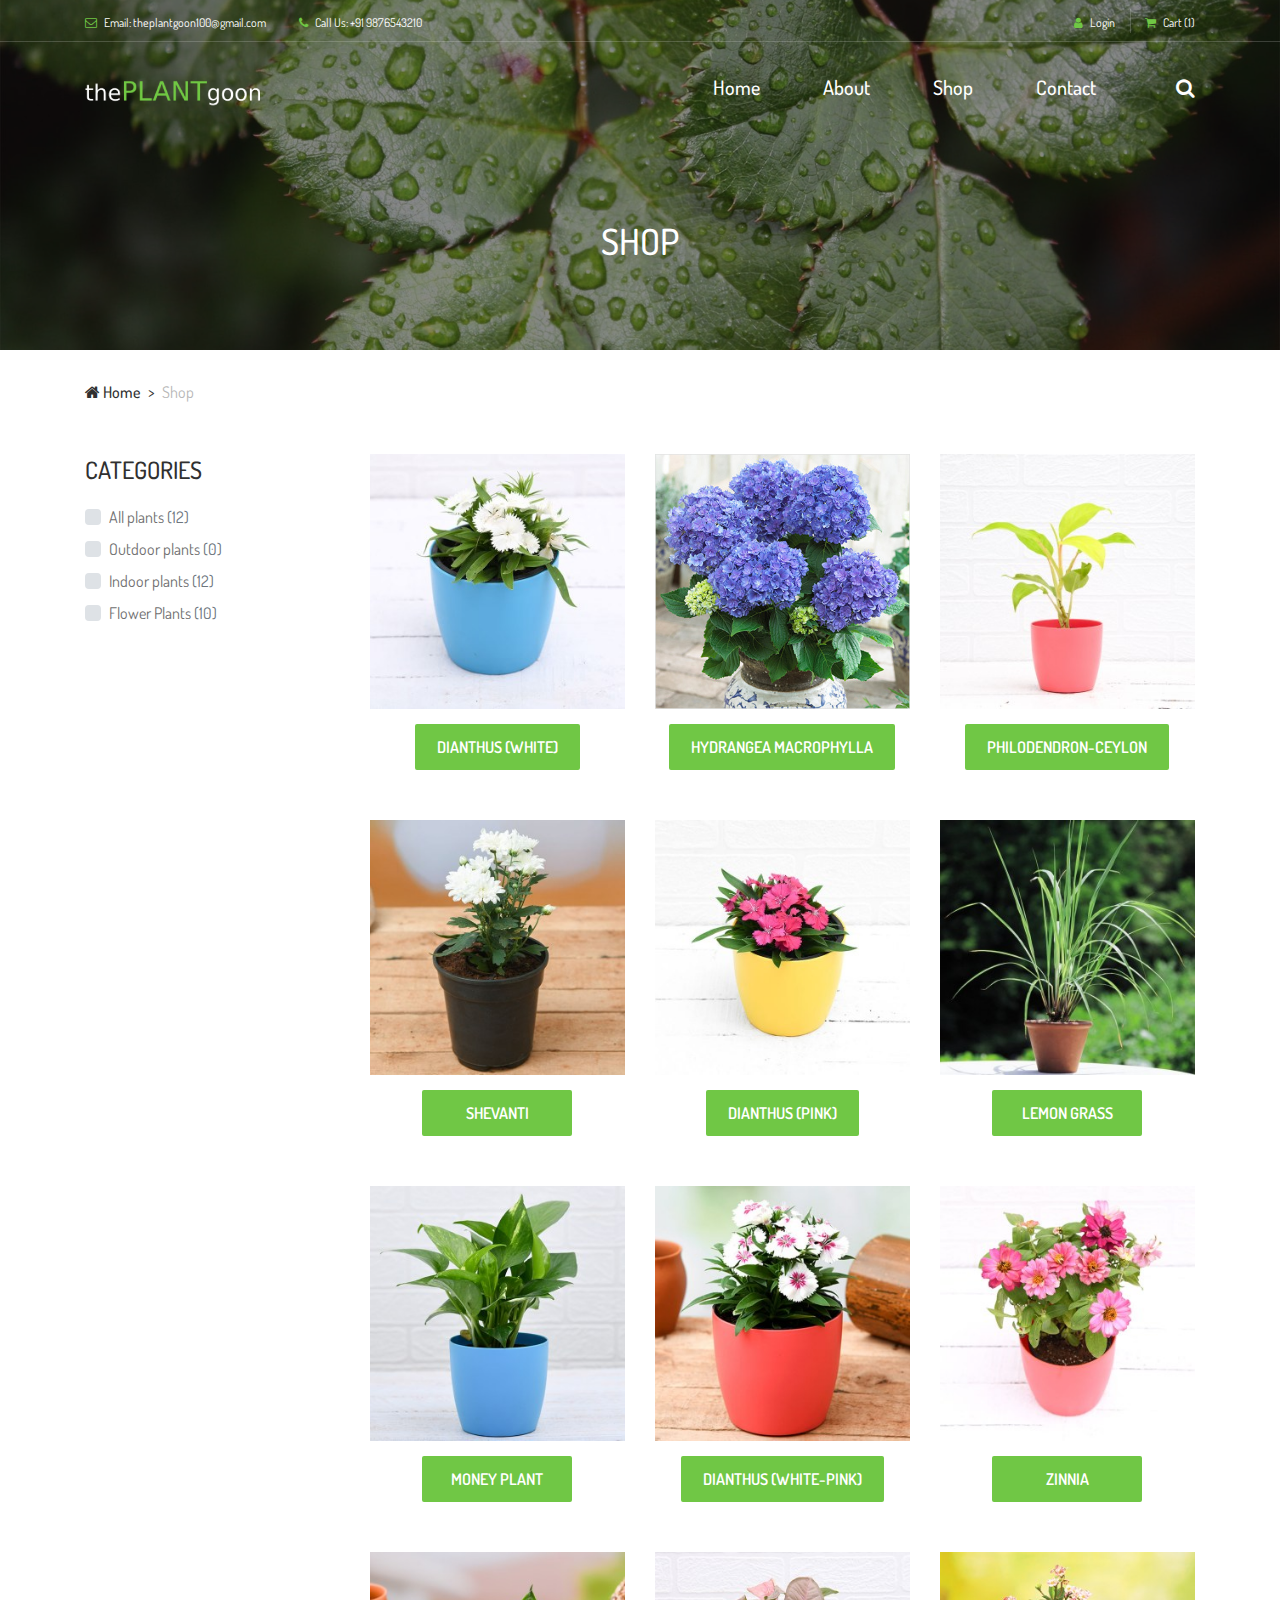
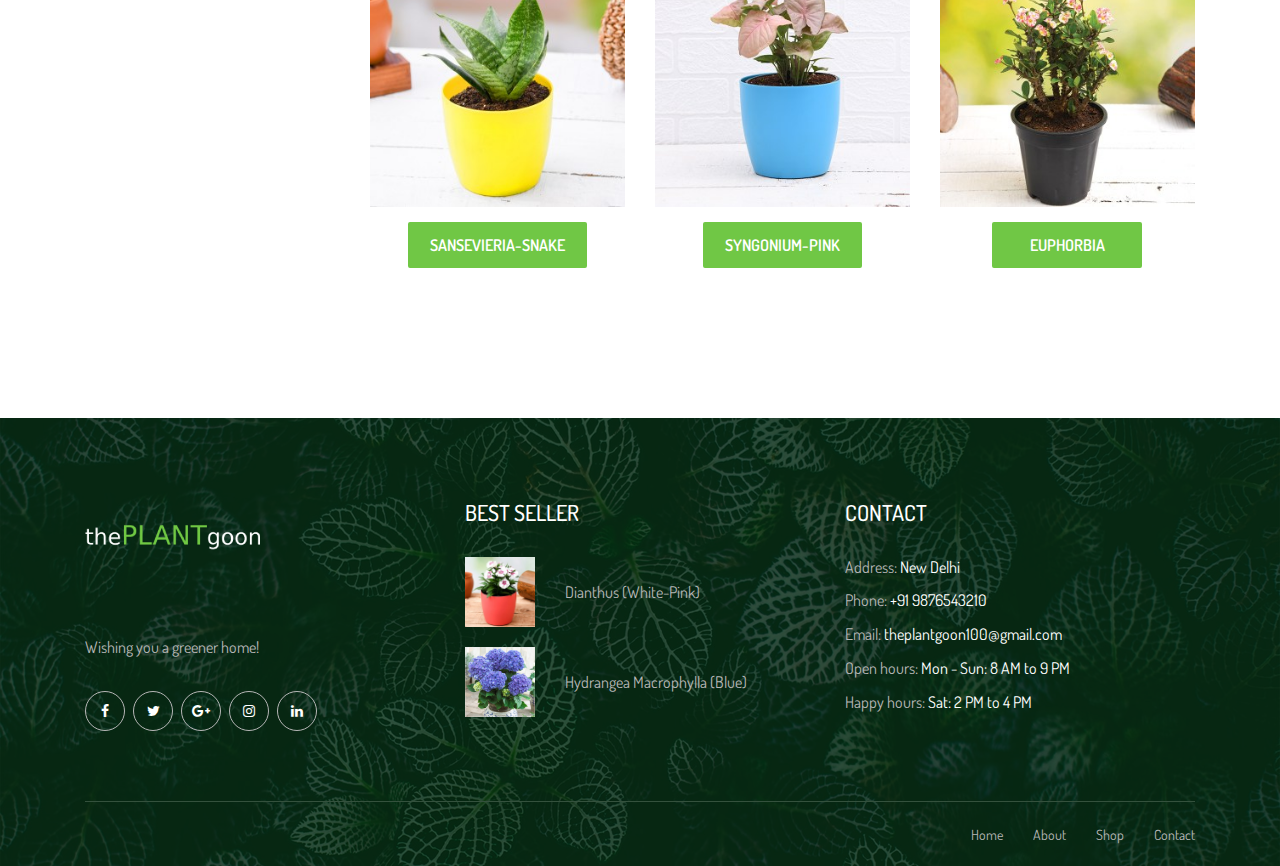
<file: shop.html>
<!DOCTYPE html>
<html lang="en">

<head>
    <meta charset="UTF-8">
    <meta name="description" content="">
    <meta http-equiv="X-UA-Compatible" content="IE=edge">
    <meta name="viewport" content="width=device-width, initial-scale=1, shrink-to-fit=no">
    <!-- The above 4 meta tags *must* come first in the head; any other head content must come *after* these tags -->

    <!-- Title -->
    <title>The Plant Goon</title>

    <!-- Favicon -->
    <link rel="icon" href="img/core-img/favicon.ico">

    <!-- Core Stylesheet -->
    <link rel="stylesheet" href="style.css">

</head>

<body>
    <!-- Preloader -->
    <div class="preloader d-flex align-items-center justify-content-center">
        <div class="preloader-circle"></div>
        <div class="preloader-img">
            <img src="img/core-img/leaf.png" alt="">
        </div>
    </div>

    <!-- ##### Header Area Start ##### -->
     <header class="header-area">

        <!-- ***** Top Header Area ***** -->
        <div class="top-header-area">
            <div class="container">
                <div class="row">
                    <div class="col-12">
                        <div class="top-header-content d-flex align-items-center justify-content-between">
                            <!-- Top Header Content -->
                            <div class="top-header-meta">
                                <a href="#" data-toggle="tooltip" data-placement="bottom" title="theplantgoon100@gmail.com"><i class="fa fa-envelope-o" aria-hidden="true"></i> <span>Email: theplantgoon100@gmail.com</span></a>
                                <a href="#" data-toggle="tooltip" data-placement="bottom" title="+91 9876543210"><i class="fa fa-phone" aria-hidden="true"></i> <span>Call Us: +91 9876543210</span></a>
                            </div>

                            <!-- Top Header Content -->
                            <div class="top-header-meta d-flex">
                               
                                <div class="login">
                                    <a href="Login.html"><i class="fa fa-user" aria-hidden="true"></i> <span>Login</span></a>
                                </div>
                                <!-- Cart -->
                                <div class="cart">
                                    <a href="#"><i class="fa fa-shopping-cart" aria-hidden="true"></i> <span>Cart <span class="cart-quantity">(1)</span></span></a>
                                </div>
                            </div>
                        </div>
                    </div>
                </div>
            </div>
        </div>

        <!-- ***** Navbar Area ***** -->
        <div class="alazea-main-menu">
            <div class="classy-nav-container breakpoint-off">
                <div class="container">
                    <!-- Menu -->
                    <nav class="classy-navbar justify-content-between" id="alazeaNav">

                        <!-- Nav Brand -->
                        <a href="index.html" class="nav-brand"><img src="img/core-img/logo.png" alt=""  style="margin-top:70px;" ></a>

                        <!-- Navbar Toggler -->
                        <div class="classy-navbar-toggler">
                            <span class="navbarToggler"><span></span><span></span><span></span></span>
                        </div>

                        <!-- Menu -->
                        <div class="classy-menu">

                            <!-- Close Button -->
                            <div class="classycloseIcon">
                                <div class="cross-wrap"><span class="top"></span><span class="bottom"></span></div>
                            </div>

                            <!-- Navbar Start -->
                            <div class="classynav">
                                <ul>
                                    <li><a href="index.html">Home</a></li>
                                    <li><a href="about.html">About</a></li>
                                    
                                    <li><a href="shop.html">Shop</a></li>
                                    <li><a href="contact.html">Contact</a></li>
                                </ul>

                                <!-- Search Icon -->
                                <div id="searchIcon">
                                    <i class="fa fa-search" aria-hidden="true"></i>
                                </div>

                            </div>
                            <!-- Navbar End -->
                        </div>
                    </nav>

                    <!-- Search Form -->
                    <div class="search-form">
                        <form action="#" method="get">
                            <input type="search" name="search" id="search" placeholder="Type keywords &amp; press enter...">
                            <button type="submit" class="d-none"></button>
                        </form>
                        <!-- Close Icon -->
                        <div class="closeIcon"><i class="fa fa-times" aria-hidden="true"></i></div>
                    </div>
                </div>
            </div>
        </div>
    </header>
    <!-- ##### Header Area End ##### -->

    <!-- ##### Breadcrumb Area Start ##### -->
    <div class="breadcrumb-area">
        <!-- Top Breadcrumb Area -->
        <div class="top-breadcrumb-area bg-img bg-overlay d-flex align-items-center justify-content-center" style="background-image: url(img/bg-img/24.jpg);">
            <h2>Shop</h2>
        </div>

        <div class="container">
            <div class="row">
                <div class="col-12">
                    <nav aria-label="breadcrumb">
                        <ol class="breadcrumb">
                            <li class="breadcrumb-item"><a href="#"><i class="fa fa-home"></i> Home</a></li>
                            <li class="breadcrumb-item active" aria-current="page">Shop</li>
                        </ol>
                    </nav>
                </div>
            </div>
        </div>
    </div>
    <!-- ##### Breadcrumb Area End ##### -->

    <!-- ##### Shop Area Start ##### -->
    <section class="shop-page section-padding-0-100">
        <div class="container">
            

            <div class="row">
                <!-- Sidebar Area -->
                <div class="col-12 col-md-4 col-lg-3">
                    <div class="shop-sidebar-area">

                       
                        <div class="shop-widget catagory mb-50">
                            <h4 class="widget-title">Categories</h4>
                            <div class="widget-desc">
                                <!-- Single Checkbox -->
                                <div class="custom-control custom-checkbox d-flex align-items-center mb-2">
                                    <input type="checkbox" class="custom-control-input" id="customCheck1">
                                    <label class="custom-control-label" for="customCheck1">All plants <span class="text-muted">(12)</span></label>
                                </div>
                                <!-- Single Checkbox -->
                                <div class="custom-control custom-checkbox d-flex align-items-center mb-2">
                                    <input type="checkbox" class="custom-control-input" id="customCheck2">
                                    <label class="custom-control-label" for="customCheck2">Outdoor plants <span class="text-muted">(0)</span></label>
                                </div>
                                <!-- Single Checkbox -->
                                <div class="custom-control custom-checkbox d-flex align-items-center mb-2">
                                    <input type="checkbox" class="custom-control-input" id="customCheck3">
                                    <label class="custom-control-label" for="customCheck3">Indoor plants <span class="text-muted">(12)</span></label>
                                </div>
                                <!-- Single Checkbox -->
                                <div class="custom-control custom-checkbox d-flex align-items-center mb-2">
                                    <input type="checkbox" class="custom-control-input" id="customCheck4">
                                    <label class="custom-control-label" for="customCheck4">Flower Plants <span class="text-muted">(10)</span></label>
                                </div>
                                
                            </div>
                        </div>

                       

                        
                    </div>
                </div>

                <!-- All Products Area -->
                <div class="col-12 col-md-8 col-lg-9">
                    <div class="shop-products-area">
                       <form action='showdetails' method='post'>
					   <div class="row">

                            <!-- Single Product Area -->
                            <div class="col-12 col-sm-6 col-lg-4">
                                <div class="single-product-area mb-50">
                                    <!-- Product Image -->
                                    <div class="product-img">
                                        <a href="shop-details.html"><img src="img/indoor-plants/dianthus-white.jpg" alt=""></a>
                                     
                                        <div class="product-meta d-flex">
                                            <a href="#" class="wishlist-btn"><i class="icon_heart_alt"></i></a>
                                            <a href="cart.html" class="add-to-cart-btn">Add to cart</a>
                                            <a href="#" class="compare-btn"><i class="arrow_left-right_alt"></i></a>
                                        </div>
                                    </div>
                                    <!-- Product Info -->
                                    <div class="product-info mt-15 text-center">
                                      
                                            <p> <input  type="submit" class="btn alazea-btn" name="Dianthus(White)" value="Dianthus (White)" /></p>
                                       
                                        <!--h6>Rs. 450 </h6-->
                                    </div>
                                </div>
                            </div>

                            <!-- Single Product Area -->
                            <div class="col-12 col-sm-6 col-lg-4">
                                <div class="single-product-area mb-50">
                                    <!-- Product Image -->
                                    <div class="product-img">
                                        <a href="shop-details.html"><img src="img/indoor-plants/hydrangea-macrophylla.jpg" alt=""></a>
                                     
                                        <div class="product-meta d-flex">
                                            <a href="#" class="wishlist-btn"><i class="icon_heart_alt"></i></a>
                                            <a href="cart.html" class="add-to-cart-btn">Add to cart</a>
                                            <a href="#" class="compare-btn"><i class="arrow_left-right_alt"></i></a>
                                        </div>
                                    </div>
                                    <!-- Product Info -->
                                    <div class="product-info mt-15 text-center">
                                       
                                            <p> <button type="submit" class="btn alazea-btn" name="Hydrangea-Macrophylla" >Hydrangea Macrophylla </button></p>
                                        
                                        <!--h6>Rs. 350 </h6-->
                                    </div>
                                </div>
                            </div>

                            <!-- Single Product Area -->
                            <div class="col-12 col-sm-6 col-lg-4">
                                <div class="single-product-area mb-50">
                                    <!-- Product Image -->
                                    <div class="product-img">
                                        <a href="shop-details.html"><img src="img/indoor-plants/philodendron-ceylon-golden.jpg" alt=""></a>
                                     
                                        <div class="product-meta d-flex">
                                            <a href="#" class="wishlist-btn"><i class="icon_heart_alt"></i></a>
                                            <a href="cart.html" class="add-to-cart-btn">Add to cart</a>
                                            <a href="#" class="compare-btn"><i class="arrow_left-right_alt"></i></a>
                                        </div>
                                    </div>
                                    <!-- Product Info -->
                                    <div class="product-info mt-15 text-center">
                                        
                                            <p><button type="submit" class="btn alazea-btn" name="Philodendron-Ceylon-Golden" >Philodendron-Ceylon</button></p>
                                       
                                        <!--h6>Rs. 480 </h6-->
                                    </div>
                                </div>
                            </div>

                            <!-- Single Product Area -->
                            <div class="col-12 col-sm-6 col-lg-4">
                                 <div class="single-product-area mb-50">
                                    <!-- Product Image -->
                                    <div class="product-img">
                                        <a href="shop-details.html"><img src="img/indoor-plants/shevanti.jpg" alt=""></a>
                                     
                                        <div class="product-meta d-flex">
                                            <a href="#" class="wishlist-btn"><i class="icon_heart_alt"></i></a>
                                            <a href="cart.html" class="add-to-cart-btn">Add to cart</a>
                                            <a href="#" class="compare-btn"><i class="arrow_left-right_alt"></i></a>
                                        </div>
                                    </div>
                                    <!-- Product Info -->
                                    <div class="product-info mt-15 text-center">
                                       
                                            <p><button type="submit" class="btn alazea-btn" name="Shevanti" >Shevanti</button></p>
                                        
                                    </div>
                                </div>
                            </div>

                            <!-- Single Product Area -->
                            <div class="col-12 col-sm-6 col-lg-4">
                                 <div class="single-product-area mb-50">
                                    <!-- Product Image -->
                                    <div class="product-img">
                                        <a href="shop-details.html"><img src="img/indoor-plants/dianthus-rani.jpg" alt=""></a>
                                     
                                        <div class="product-meta d-flex">
                                            <a href="#" class="wishlist-btn"><i class="icon_heart_alt"></i></a>
                                            <a href="cart.html" class="add-to-cart-btn">Add to cart</a>
                                            <a href="#" class="compare-btn"><i class="arrow_left-right_alt"></i></a>
                                        </div>
                                    </div>
                                    <!-- Product Info -->
                                    <div class="product-info mt-15 text-center">
                                        
                                            <p><button type="submit" class="btn alazea-btn" name="Dianthus (Pink)" >Dianthus (Pink)</button></p>
                                       
                                    </div>
                                </div>
                            </div>

                            <!-- Single Product Area -->
                            <div class="col-12 col-sm-6 col-lg-4">
                                <div class="single-product-area mb-50">
                                    <!-- Product Image -->
                                    <div class="product-img">
                                        <a href="shop-details.html"><img src="img/indoor-plants/lemon-grass.jpg" alt=""></a>
                                     
                                        <div class="product-meta d-flex">
                                            <a href="#" class="wishlist-btn"><i class="icon_heart_alt"></i></a>
                                            <a href="cart.html" class="add-to-cart-btn">Add to cart</a>
                                            <a href="#" class="compare-btn"><i class="arrow_left-right_alt"></i></a>
                                        </div>
                                    </div>
                                    <!-- Product Info -->
                                    <div class="product-info mt-15 text-center">
                                      
                                            <p><button type="submit" class="btn alazea-btn" name="Lemon grass" >Lemon grass</button></p>
                                        
                                    </div>
                                </div>
                            </div>

                            <!-- Single Product Area -->
                            <div class="col-12 col-sm-6 col-lg-4">
                                <div class="single-product-area mb-50">
                                    <!-- Product Image -->
                                    <div class="product-img">
                                        <a href="shop-details.html"><img src="img/indoor-plants/money-plant.jpg" alt=""></a>
                                     
                                        <div class="product-meta d-flex">
                                            <a href="#" class="wishlist-btn"><i class="icon_heart_alt"></i></a>
                                            <a href="cart.html" class="add-to-cart-btn">Add to cart</a>
                                            <a href="#" class="compare-btn"><i class="arrow_left-right_alt"></i></a>
                                        </div>
                                    </div>
                                    <!-- Product Info -->
                                    <div class="product-info mt-15 text-center">
                                        
                                            <p><button type="submit" class="btn alazea-btn" name="Money Plant" >Money Plant</button></p>
                                       
                                    </div>
                                </div>
                            </div>

                            <!-- Single Product Area -->
                            <div class="col-12 col-sm-6 col-lg-4">
                               <div class="single-product-area mb-50">
                                    <!-- Product Image -->
                                    <div class="product-img">
                                        <a href="shop-details.html"><img src="img/indoor-plants/dianthus-white-pink.jpg" alt=""></a>
                                     
                                        <div class="product-meta d-flex">
                                            <a href="#" class="wishlist-btn"><i class="icon_heart_alt"></i></a>
                                            <a href="cart.html" class="add-to-cart-btn">Add to cart</a>
                                            <a href="#" class="compare-btn"><i class="arrow_left-right_alt"></i></a>
                                        </div>
                                    </div>
                                    <!-- Product Info -->
                                    <div class="product-info mt-15 text-center">
                                       
                                            <p><button type="submit" class="btn alazea-btn" name="Dianthus (White-Pink)" >Dianthus (White-Pink)</button></p>
                                       
                                    </div>
                                </div>
                            </div>

                            <!-- Single Product Area -->
                            <div class="col-12 col-sm-6 col-lg-4">
                                <div class="single-product-area mb-50">
                                    <!-- Product Image -->
                                    <div class="product-img">
                                        <a href="shop-details.html"><img src="img/indoor-plants/zinnia.jpg" alt=""></a>
                                     
                                        <div class="product-meta d-flex">
                                            <a href="#" class="wishlist-btn"><i class="icon_heart_alt"></i></a>
                                            <a href="cart.html" class="add-to-cart-btn">Add to cart</a>
                                            <a href="#" class="compare-btn"><i class="arrow_left-right_alt"></i></a>
                                        </div>
                                    </div>
                                    <!-- Product Info -->
                                    <div class="product-info mt-15 text-center">
                                       
                                            <p><button type="submit" class="btn alazea-btn" name="Zinnia" >Zinnia </button></p>
                                       
                                    </div>
                                </div>
                        </div>
								<div class="col-12 col-sm-6 col-lg-4">
                                 <div class="single-product-area mb-50">
                                    <!-- Product Image -->
                                    <div class="product-img">
                                        <a href="shop-details.html"><img src="img/indoor-plants/sansevieria-snake.jpg" alt=""></a>
                                     
                                        <div class="product-meta d-flex">
                                            <a href="#" class="wishlist-btn"><i class="icon_heart_alt"></i></a>
                                            <a href="cart.html" class="add-to-cart-btn">Add to cart</a>
                                            <a href="#" class="compare-btn"><i class="arrow_left-right_alt"></i></a>
                                        </div>
                                    </div>
                                    <!-- Product Info -->
                                    <div class="product-info mt-15 text-center">
                                        
                                            <p><button type="submit" class="btn alazea-btn" name="Sansevieria-Snake" >Sansevieria-Snake </button></p>
                                     
                                    </div>
                                </div>
                            </div>
                         <div class="col-12 col-sm-6 col-lg-4">
                                 <div class="single-product-area mb-50">
                                    <!-- Product Image -->
                                    <div class="product-img">
                                        <a href="shop-details.html"><img src="img/indoor-plants/syngonium-pink.jpg" alt=""></a>
                                     
                                        <div class="product-meta d-flex">
                                            <a href="#" class="wishlist-btn"><i class="icon_heart_alt"></i></a>
                                            <a href="cart.html" class="add-to-cart-btn">Add to cart</a>
                                            <a href="#" class="compare-btn"><i class="arrow_left-right_alt"></i></a>
                                        </div>
                                    </div>
                                    <!-- Product Info -->
                                    <div class="product-info mt-15 text-center">
                                        
                                            <p><button type="submit" class="btn alazea-btn" name="Syngonium-Pink" >Syngonium-Pink </button></p>
                                       
                                    </div>
                                </div>
                            </div>
							 <div class="col-12 col-sm-6 col-lg-4">
                                 <div class="single-product-area mb-50">
                                    <!-- Product Image -->
                                    <div class="product-img">
                                        <a href="shop-details.html"><img src="img/indoor-plants/euphorbia.jpg" alt=""></a>
                                     
                                        <div class="product-meta d-flex">
                                            <a href="#" class="wishlist-btn"><i class="icon_heart_alt"></i></a>
                                            <a href="cart.html" class="add-to-cart-btn">Add to cart</a>
                                            <a href="#" class="compare-btn"><i class="arrow_left-right_alt"></i></a>
                                        </div>
                                    </div>
                                    <!-- Product Info -->
                                    <div class="product-info mt-15 text-center">
                                     
                                            <p><button type="submit" class="btn alazea-btn" name="Euphorbia">Euphorbia </button></p>
                                       
                                    </div>
                                </div>
                            </div>
                    </div>
					
					</form>
                </div>
            </div>
        </div>
    </section>
    <!-- ##### Shop Area End ##### -->

    <!-- ##### Footer Area Start ##### -->
    <footer class="footer-area bg-img" style="background-image: url(img/bg-img/3.jpg);">
        <!-- Main Footer Area -->
        <div class="main-footer-area">
            <div class="container">
                <div class="row">

                    <!-- Single Footer Widget -->
                    <div class="col-12 col-sm-6 col-lg-4">
                        <div class="single-footer-widget">
                            <div class="footer-logo mb-30">
                                <a href="#"><img src="img/core-img/logo.png" alt=""></a>
								                            <p>Wishing you a greener home!</p>

                            </div>
                            <div class="social-info">
                                <a href="#"><i class="fa fa-facebook" aria-hidden="true"></i></a>
                                <a href="#"><i class="fa fa-twitter" aria-hidden="true"></i></a>
                                <a href="#"><i class="fa fa-google-plus" aria-hidden="true"></i></a>
                                <a href="#"><i class="fa fa-instagram" aria-hidden="true"></i></a>
                                <a href="#"><i class="fa fa-linkedin" aria-hidden="true"></i></a>
                            </div>
                        </div>
                    </div>

                    
                    <div class="col-12 col-sm-6 col-lg-4">
                        <div class="single-footer-widget">
                            <div class="widget-title">
                                <h5>BEST SELLER</h5>
                            </div>

                            <!-- Single Best Seller Products -->
                            <div class="single-best-seller-product d-flex align-items-center">
                                <div class="product-thumbnail">
                                    <a href="shop.html"><img src="img/indoor-plants/dianthus-white-pink.jpg" alt=""></a>
                                </div>
                                <div class="product-info">
                                    <a href="shop.html">Dianthus (White-Pink)</a>
                                    <!--p>$10.99</p-->
                                </div>
                            </div>

                            <!-- Single Best Seller Products -->
                            <div class="single-best-seller-product d-flex align-items-center">
                                <div class="product-thumbnail">
                                    <a href="shop.html"><img src="img/indoor-plants/hydrangea-macrophylla.jpg" alt=""></a>
                                </div>
                                <div class="product-info">
                                    <a href="shop.html">Hydrangea Macrophylla (Blue)</a>
                                    <!--p>$11.99</p-->
                                </div>
                            </div>
                        </div>
                    </div>

                    <!-- Single Footer Widget -->
                    <div class="col-12 col-sm-6 col-lg-4">
                        <div class="single-footer-widget">
                            <div class="widget-title">
                                <h5>CONTACT</h5>
                            </div>

                            <div class="contact-information">
                                <p><span>Address:</span> New Delhi</p>
                                <p><span>Phone:</span> +91 9876543210</p>
                                <p><span>Email:</span> theplantgoon100@gmail.com</p>
                                <p><span>Open hours:</span> Mon - Sun: 8 AM to 9 PM</p>
                                <p><span>Happy hours:</span> Sat: 2 PM to 4 PM</p>
                            </div>
                        </div>
                    </div>
                </div>
            </div>
        </div>

        <!-- Footer Bottom Area -->
        <div class="footer-bottom-area">
            <div class="container">
                <div class="row">
                    <div class="col-12">
                        <div class="border-line"></div>
                    </div>
                    
                    <!-- Footer Nav -->
                    <div class="col-lg-12 col-md-12">
                        <div class="footer-nav">
                            <nav>
                                <ul>
                                    <li><a href="#">Home</a></li>
                                    <li><a href="about.html">About</a></li>
                                    <li><a href="shop.html">Shop</a></li>
                                    <li><a href="contact.html">Contact</a></li>
                                </ul>
                            </nav>
                        </div>
                    </div>
                </div>
            </div>
        </div>
    </footer>
    <!-- ##### Footer Area End ##### -->

    <!-- ##### All Javascript Files ##### -->
    <!-- jQuery-2.2.4 js -->
    <script src="js/jquery/jquery-2.2.4.min.js"></script>
    <!-- Popper js -->
    <script src="js/bootstrap/popper.min.js"></script>
    <!-- Bootstrap js -->
    <script src="js/bootstrap/bootstrap.min.js"></script>
    <!-- All Plugins js -->
    <script src="js/plugins/plugins.js"></script>
    <!-- Active js -->
    <script src="js/active.js"></script>
</body>

</html>
</file>
<file: style.css>
/* [Master Stylesheet] */
/*
Template Name: Alazea - Gardening &amp; Landscaping HTML Template
Template Author: Colorlib
Template Author URI: http://colorlib.com
Text Domain: Alazea, Gardening & Landscaping
Version: - v1.0
*/
/* :: 1.0 Import Fonts */
@import url("https://fonts.googleapis.com/css?family=Dosis:200,300,400,500,600,700,800");
/* :: 2.0 Import All CSS */
@import url(css/bootstrap.min.css);
@import url(css/classy-nav.css);
@import url(css/owl.carousel.min.css);
@import url(css/animate.css);
@import url(css/magnific-popup.css);
@import url(css/font-awesome.min.css);
@import url(css/elegant-icon.css);
/* :: 3.0 Base CSS */
* {
  margin: 0;
  padding: 0; }

body {
  font-family: "Dosis", sans-serif;
  font-size: 16px;
  color: #707070; }

h1,
h2,
h3,
h4,
h5,
h6 {
  color: #303030;
  line-height: 1.3;
  font-weight: 500; }

p {
  color: #707070;
  font-size: 16px;
  line-height: 1.7;
  font-weight: 400; }

a,
a:hover,
a:focus {
  -webkit-transition-duration: 500ms;
  transition-duration: 500ms;
  text-decoration: none;
  outline: 0 solid transparent;
  color: #303030;
  font-weight: 500;
  font-size: 14px; }

ul,
ol {
  margin: 0; }
  ul li,
  ol li {
    list-style: none; }

img {
  height: auto;
  max-width: 100%; }

/* :: 3.1.0 Spacing */
.mt-15 {
  margin-top: 15px !important; }

.mt-30 {
  margin-top: 30px !important; }

.mt-50 {
  margin-top: 50px !important; }

.mt-70 {
  margin-top: 70px !important; }

.mt-100 {
  margin-top: 100px !important; }

.mb-15 {
  margin-bottom: 15px !important; }

.mb-30 {
  margin-bottom: 30px !important; }

.mb-50 {
  margin-bottom: 50px !important; }

.mb-70 {
  margin-bottom: 70px !important; }

.mb-100 {
  margin-bottom: 100px !important; }

.ml-15 {
  margin-left: 15px !important; }

.ml-30 {
  margin-left: 30px !important; }

.ml-50 {
  margin-left: 50px !important; }

.mr-15 {
  margin-right: 15px !important; }

.mr-30 {
  margin-right: 30px !important; }

.mr-50 {
  margin-right: 50px !important; }

/* :: 3.2.0 Height */
.height-400 {
  height: 400px; }

.height-500 {
  height: 500px; }

.height-600 {
  height: 600px; }

.height-700 {
  height: 700px; }

.height-800 {
  height: 800px; }

/* :: 3.3.0 Section Padding */
.section-padding-100 {
  padding-top: 100px;
  padding-bottom: 100px; }

.section-padding-100-0 {
  padding-top: 100px;
  padding-bottom: 0; }

.section-padding-0-100 {
  padding-top: 0;
  padding-bottom: 100px; }

.section-padding-100-70 {
  padding-top: 100px;
  padding-bottom: 70px; }

/* :: 3.4.0 Section Heading */
.section-heading {
  position: relative;
  z-index: 1;
  margin-bottom: 40px; }
  .section-heading h2 {
    font-size: 30px;
    text-transform: uppercase;
    margin-bottom: 0; }
    @media only screen and (max-width: 767px) {
      .section-heading h2 {
        font-size: 24px; } }
  .section-heading p {
    font-size: 16px;
    color: #707070;
    margin-bottom: 0; }

/* :: 3.5.0 Preloader */
.preloader {
  background-color: #f2f4f5;
  width: 100%;
  height: 100%;
  position: fixed;
  top: 0;
  left: 0;
  right: 0;
  bottom: 0;
  z-index: 999999;
  overflow: hidden; }
  .preloader .preloader-circle {
    width: 80px;
    height: 80px;
    position: relative;
    border-style: solid;
    border-width: 2px;
    border-top-color: #70c745;
    border-bottom-color: transparent;
    border-left-color: transparent;
    border-right-color: transparent;
    z-index: 10;
    border-radius: 50%;
    box-shadow: 0 1px 5px 0 rgba(0, 0, 0, 0.15);
    background-color: #ffffff;
    -webkit-animation: zoom 2000ms infinite ease;
    animation: zoom 2000ms infinite ease; }
  .preloader .preloader-img {
    position: absolute;
    top: 50%;
    left: 50%;
    -webkit-transform: translate(-50%, -50%);
    transform: translate(-50%, -50%);
    z-index: 200; }
    .preloader .preloader-img img {
      max-width: 45px; }

@-webkit-keyframes zoom {
  0% {
    -webkit-transform: rotate(0deg);
    transform: rotate(0deg); }
  100% {
    -webkit-transform: rotate(360deg);
    transform: rotate(360deg); } }
@keyframes zoom {
  0% {
    -webkit-transform: rotate(0deg);
    transform: rotate(0deg); }
  100% {
    -webkit-transform: rotate(360deg);
    transform: rotate(360deg); } }
/* :: 3.6.0 Miscellaneous */
.bg-img {
  background-position: center center;
  background-size: cover;
  background-repeat: no-repeat; }

.bg-white {
  background-color: #ffffff !important; }

.bg-dark {
  background-color: #000000 !important; }

.bg-transparent {
  background-color: transparent !important; }

.font-bold {
  font-weight: 700; }

.font-light {
  font-weight: 300; }

.bg-overlay {
  position: relative;
  z-index: 2;
  background-position: center center;
  background-size: cover; }
  .bg-overlay::after {
    background-color: rgba(17, 17, 17, 0.5);
    position: absolute;
    z-index: -1;
    top: 0;
    left: 0;
    width: 100%;
    height: 100%;
    content: ""; }

.bg-fixed {
  background-attachment: fixed !important; }

.bg-gray {
  background-color: #f2f4f5; }

/* :: 3.7.0 ScrollUp */
#scrollUp {
  background-color: #70c745;
  border-radius: 0;
  bottom: 0;
  box-shadow: 0 2px 6px 0 rgba(0, 0, 0, 0.3);
  color: #ffffff;
  font-size: 24px;
  height: 40px;
  line-height: 40px;
  right: 50px;
  text-align: center;
  width: 40px;
  -webkit-transition-duration: 500ms;
  transition-duration: 500ms; }
  #scrollUp:hover {
    background-color: #303030; }

/* :: 3.8.0 alazea Button */
.alazea-btn {
  -webkit-transition-duration: 400ms;
  transition-duration: 400ms;
  position: relative;
  z-index: 1;
  display: inline-block;
  min-width: 150px;
  height: 46px;
  color: #ffffff;
  background-color: #70c745;
  border: 2px solid #70c745;
  border-radius: 2px;
  padding: 0 20px;
  font-size: 16px;
  line-height: 42px;
  text-transform: uppercase;
  font-weight: 600; }
  .alazea-btn.active, .alazea-btn:hover, .alazea-btn:focus {
    font-size: 16px;
    color: #70c745;
    font-weight: 600;
    background-color: transparent;
    box-shadow: none; }

/* :: 4.0 Header Area CSS */
.header-area {
  position: absolute;
  width: 100%;
  z-index: 999;
  top: 0;
  left: 0;
  background-color: transparent; }
  .header-area .top-header-area {
    position: relative;
    z-index: 100;
    background-color: transparent;
    width: 100%;
    height: 42px;
    border-bottom: 1px solid rgba(235, 235, 235, 0.2); }
    @media only screen and (min-width: 768px) and (max-width: 991px) {
      .header-area .top-header-area {
        z-index: 1; } }
    @media only screen and (max-width: 767px) {
      .header-area .top-header-area {
        z-index: 1; } }
    .header-area .top-header-area .top-header-content {
      position: relative;
      z-index: 1;
      height: 41px; }
      .header-area .top-header-area .top-header-content .top-header-meta a {
        display: inline-block;
        font-size: 12px;
        font-weight: 400;
        color: #ffffff;
        line-height: 1; }
        .header-area .top-header-area .top-header-content .top-header-meta a:first-child {
          margin-right: 30px; }
        .header-area .top-header-area .top-header-content .top-header-meta a i {
          margin-right: 5px;
          color: #70c745; }
        @media only screen and (max-width: 767px) {
          .header-area .top-header-area .top-header-content .top-header-meta a span {
            display: none; } }
      .header-area .top-header-area .top-header-content .top-header-meta .language-dropdown {
        position: relative;
        z-index: 1; }
        .header-area .top-header-area .top-header-content .top-header-meta .language-dropdown::after {
          width: 1px;
          height: 100%;
          background-color: rgba(235, 235, 235, 0.2);
          content: '';
          top: 0;
          right: 15px;
          z-index: 2;
          position: absolute; }
        .header-area .top-header-area .top-header-content .top-header-meta .language-dropdown .btn {
          padding: 0;
          background-color: transparent;
          border: none;
          font-size: 12px; }
          .header-area .top-header-area .top-header-content .top-header-meta .language-dropdown .btn:focus {
            box-shadow: none; }
        .header-area .top-header-area .top-header-content .top-header-meta .language-dropdown .dropdown-menu {
          background-color: #70c745;
          border: none;
          box-shadow: 0 5px 30px 0 rgba(0, 0, 0, 0.15); }
          @media only screen and (min-width: 768px) and (max-width: 991px) {
            .header-area .top-header-area .top-header-content .top-header-meta .language-dropdown .dropdown-menu {
              top: 90px !important; } }
          @media only screen and (max-width: 767px) {
            .header-area .top-header-area .top-header-content .top-header-meta .language-dropdown .dropdown-menu {
              min-width: 100px;
              top: 70px !important; } }
          .header-area .top-header-area .top-header-content .top-header-meta .language-dropdown .dropdown-menu .dropdown-item:focus,
          .header-area .top-header-area .top-header-content .top-header-meta .language-dropdown .dropdown-menu .dropdown-item:hover {
            color: #ffffff;
            background-color: #111111; }
      .header-area .top-header-area .top-header-content .top-header-meta .cart {
        position: relative;
        z-index: 1; }
        .header-area .top-header-area .top-header-content .top-header-meta .cart::after {
          width: 1px;
          height: 100%;
          background-color: rgba(235, 235, 235, 0.2);
          content: '';
          top: 0;
          left: -15px;
          z-index: 2;
          position: absolute; }
        .header-area .top-header-area .top-header-content .top-header-meta .cart a {
          margin-right: 0; }
  .header-area .alazea-main-menu {
    position: relative;
    z-index: 1;
    -webkit-transition-duration: 200ms;
    transition-duration: 200ms; }
    @media only screen and (min-width: 768px) and (max-width: 991px) {
      .header-area .alazea-main-menu .classy-navbar .classy-menu {
        background-color: #111111; } }
    @media only screen and (max-width: 767px) {
      .header-area .alazea-main-menu .classy-navbar .classy-menu {
        background-color: #111111; } }
    .header-area .alazea-main-menu .classy-nav-container {
      background-color: transparent; }
    .header-area .alazea-main-menu .classy-navbar {
      height: 90px;
      padding: 0; }
      .header-area .alazea-main-menu .classy-navbar .nav-brand {
        line-height: 1; }
      @media only screen and (max-width: 767px) {
        .header-area .alazea-main-menu .classy-navbar {
          height: 70px; } }
    .header-area .alazea-main-menu .classynav ul li a {
      padding: 0 30px;
      font-weight: 500;
      text-transform: capitalize;
      font-size: 20px;
      color: #ffffff; }
      @media only screen and (min-width: 992px) and (max-width: 1199px) {
        .header-area .alazea-main-menu .classynav ul li a {
          font-size: 18px;
          padding: 0 20px; } }
      @media only screen and (min-width: 768px) and (max-width: 991px) {
        .header-area .alazea-main-menu .classynav ul li a {
          background-color: #111111;
          font-size: 16px;
          color: #ffffff;
          border-bottom: none; } }
      @media only screen and (max-width: 767px) {
        .header-area .alazea-main-menu .classynav ul li a {
          background-color: #111111;
          font-size: 16px;
          color: #ffffff;
          border-bottom: none; } }
      .header-area .alazea-main-menu .classynav ul li a:hover, .header-area .alazea-main-menu .classynav ul li a:focus {
        color: #70c745; }
      .header-area .alazea-main-menu .classynav ul li a::after {
        color: #ffffff; }
    .header-area .alazea-main-menu .classynav ul li ul li a {
      padding: 0 20px;
      color: #303030;
      font-size: 14px;
      border-bottom: none; }
      .header-area .alazea-main-menu .classynav ul li ul li a::after {
        color: #303030; }
        @media only screen and (min-width: 768px) and (max-width: 991px) {
          .header-area .alazea-main-menu .classynav ul li ul li a::after {
            color: #ffffff; } }
        @media only screen and (max-width: 767px) {
          .header-area .alazea-main-menu .classynav ul li ul li a::after {
            color: #ffffff; } }
      @media only screen and (min-width: 768px) and (max-width: 991px) {
        .header-area .alazea-main-menu .classynav ul li ul li a {
          padding: 0 45px;
          color: #ffffff; } }
      @media only screen and (max-width: 767px) {
        .header-area .alazea-main-menu .classynav ul li ul li a {
          padding: 0 45px;
          color: #ffffff; } }
    @media only screen and (min-width: 768px) and (max-width: 991px) {
      .header-area .alazea-main-menu .classy-navbar-toggler .navbarToggler span {
        background-color: #ffffff; } }
    @media only screen and (max-width: 767px) {
      .header-area .alazea-main-menu .classy-navbar-toggler .navbarToggler span {
        background-color: #ffffff; } }
    @media only screen and (min-width: 768px) and (max-width: 991px) {
      .header-area .alazea-main-menu .classycloseIcon .cross-wrap span {
        background: #ffffff; } }
    @media only screen and (max-width: 767px) {
      .header-area .alazea-main-menu .classycloseIcon .cross-wrap span {
        background: #ffffff; } }
    .header-area .alazea-main-menu .search-form {
      position: relative;
      z-index: 1;
      opacity: 0;
      visibility: hidden;
      -webkit-transition-duration: 500ms;
      transition-duration: 500ms; }
      .header-area .alazea-main-menu .search-form form {
        -webkit-transition-duration: 500ms;
        transition-duration: 500ms;
        position: absolute;
        top: 0;
        right: 0;
        z-index: 100;
        background-color: #ffffff;
        width: 500px;
        border-radius: 5px;
        padding: 30px;
        box-shadow: 0 3px 40px 0 rgba(0, 0, 0, 0.15); }
        @media only screen and (max-width: 767px) {
          .header-area .alazea-main-menu .search-form form {
            width: 290px;
            padding: 20px; } }
        .header-area .alazea-main-menu .search-form form input {
          width: 100%;
          height: 45px;
          border: 1px solid #ebebeb;
          padding: 0 30px;
          border-radius: 5px;
          font-size: 14px; }
          @media only screen and (max-width: 767px) {
            .header-area .alazea-main-menu .search-form form input {
              padding: 0 15px; } }
      .header-area .alazea-main-menu .search-form .closeIcon {
        -webkit-transition-duration: 500ms;
        transition-duration: 500ms;
        position: absolute;
        top: 41px;
        right: 60px;
        z-index: 200;
        cursor: pointer;
        color: #707070; }
        .header-area .alazea-main-menu .search-form .closeIcon:hover {
          color: #70c745; }
        @media only screen and (max-width: 767px) {
          .header-area .alazea-main-menu .search-form .closeIcon {
            top: 31px;
            right: 35px; } }
      .header-area .alazea-main-menu .search-form.active {
        opacity: 1;
        visibility: visible; }
  .header-area .is-sticky .alazea-main-menu {
    background-color: #111111;
    position: fixed;
    width: 100%;
    top: 0;
    left: 0;
    z-index: 9999;
    box-shadow: 0 5px 50px 15px rgba(0, 0, 0, 0.2); }
  .header-area #searchIcon {
    -webkit-transition-duration: 500ms;
    transition-duration: 500ms;
    color: #ffffff;
    font-size: 20px;
    cursor: pointer;
    margin-left: 50px; }
    @media only screen and (min-width: 768px) and (max-width: 991px) {
      .header-area #searchIcon {
        margin-left: 30px;
        margin-top: 15px; } }
    @media only screen and (max-width: 767px) {
      .header-area #searchIcon {
        margin-left: 30px;
        margin-top: 15px; } }
    .header-area #searchIcon:hover, .header-area #searchIcon:focus {
      color: #70c745; }

/* :: 5.0 Hero Slides Area */
.hero-area,
.hero-post-slides {
  position: relative;
  z-index: 1; }

.single-hero-post {
  width: 100%;
  height: 930px;
  position: relative;
  z-index: 3;
  overflow: hidden; }
  @media only screen and (min-width: 992px) and (max-width: 1199px) {
    .single-hero-post {
      height: 690px; } }
  @media only screen and (min-width: 768px) and (max-width: 991px) {
    .single-hero-post {
      height: 600px; } }
  @media only screen and (max-width: 767px) {
    .single-hero-post {
      height: 650px; } }
  @media only screen and (min-width: 480px) and (max-width: 767px) {
    .single-hero-post {
      height: 500px; } }
  .single-hero-post .slide-img {
    position: absolute;
    width: 100%;
    height: 100%;
    z-index: -10;
    left: 0;
    right: 0;
    top: 0;
    bottom: 0; }
  .single-hero-post .hero-slides-content {
    position: relative;
    z-index: 1;
    margin-top: 132px; }
    @media only screen and (max-width: 767px) {
      .single-hero-post .hero-slides-content {
        margin-top: 112px; } }
    .single-hero-post .hero-slides-content h2 {
      font-size: 45px;
      letter-spacing: 1px;
      color: #ffffff;
      text-transform: uppercase; }
      @media only screen and (min-width: 992px) and (max-width: 1199px) {
        .single-hero-post .hero-slides-content h2 {
          font-size: 36px; } }
      @media only screen and (min-width: 768px) and (max-width: 991px) {
        .single-hero-post .hero-slides-content h2 {
          font-size: 30px; } }
      @media only screen and (max-width: 767px) {
        .single-hero-post .hero-slides-content h2 {
          font-size: 24px; } }
    .single-hero-post .hero-slides-content p {
      font-size: 18px;
      color: #ffffff;
      margin-bottom: 50px; }
      @media only screen and (min-width: 768px) and (max-width: 991px) {
        .single-hero-post .hero-slides-content p {
          font-size: 18px; } }
      @media only screen and (max-width: 767px) {
        .single-hero-post .hero-slides-content p {
          font-size: 16px; } }
    @media only screen and (max-width: 767px) {
      .single-hero-post .hero-slides-content a {
        min-width: 125px;
        padding: 0 10px; } }

.hero-post-slides .owl-item.center .single-hero-post .slide-img {
  -webkit-animation: slide 24s linear infinite;
  animation: slide 24s linear infinite; }

@-webkit-keyframes slide {
  0% {
    -webkit-transform: scale(1);
    transform: scale(1); }
  50% {
    -webkit-transform: scale(1.3);
    transform: scale(1.3); }
  100% {
    -webkit-transform: scale(1);
    transform: scale(1); } }
@keyframes slide {
  0% {
    -webkit-transform: scale(1);
    transform: scale(1); }
  50% {
    -webkit-transform: scale(1.3);
    transform: scale(1.3); }
  100% {
    -webkit-transform: scale(1);
    transform: scale(1); } }
/* :: 6.0 Subscribe Newsletter Area */
.subscribe-newsletter-area {
  position: relative;
  z-index: 1;
  padding: 60px 0;
  background-size: cover;
  background-position: top right; }
  @media only screen and (min-width: 768px) and (max-width: 991px) {
    .subscribe-newsletter-area .subscribe-form {
      margin-top: 50px; } }
  @media only screen and (max-width: 767px) {
    .subscribe-newsletter-area .subscribe-form {
      margin-top: 50px; } }
  .subscribe-newsletter-area .subscribe-form form {
    position: relative;
    z-index: 1; }
    .subscribe-newsletter-area .subscribe-form form input {
      -webkit-transition-duration: 500ms;
      transition-duration: 500ms;
      width: 100%;
      height: 46px;
      background-color: #ffffff;
      padding: 10px 20px;
      border: none; }
      .subscribe-newsletter-area .subscribe-form form input:focus {
        box-shadow: 0 1px 15px rgba(0, 0, 0, 0.15); }
    .subscribe-newsletter-area .subscribe-form form button {
      position: absolute;
      top: 0;
      right: 0;
      z-index: 10;
      border: none;
      border-radius: 0 2px 2px 0; }
  .subscribe-newsletter-area .subscribe-side-thumb .first-img {
    position: absolute;
    top: -30px;
    left: 5%;
    z-index: 10; }

/* :: 7.0 New Arrivals Products Area */
.single-product-area {
  position: relative;
  z-index: 1;
  -webkit-transition-duration: 500ms;
  transition-duration: 500ms; }
  .single-product-area .product-img {
    position: relative;
    z-index: 1;
    -webkit-transition-duration: 500ms;
    transition-duration: 500ms; }
    .single-product-area .product-img a {
      display: block; }
    .single-product-area .product-img img {
      position: relative;
      z-index: 1;
      width: 100%; }
    .single-product-area .product-img .product-tag a {
      background-color: #429edf;
      border-radius: 2px;
      display: inline-block;
      height: 20px;
      padding: 0 10px;
      line-height: 20px;
      text-transform: uppercase;
      color: #ffffff;
      font-weight: 700;
      font-size: 12px;
      position: absolute;
      top: 20px;
      left: 20px;
      z-index: 10; }
    .single-product-area .product-img .product-tag.sale-tag a {
      background-color: #e61d47; }
    .single-product-area .product-img .product-meta {
      position: absolute;
      bottom: 30px;
      left: 15px;
      right: 15px;
      z-index: 100;
      visibility: hidden;
      opacity: 0;
      -webkit-transition-duration: 500ms;
      transition-duration: 500ms; }
      .single-product-area .product-img .product-meta a {
        font-size: 16px;
        color: #ffffff;
        font-weight: 600;
        background-color: #303030;
        -webkit-box-flex: 0;
        -ms-flex: 0 0 50px;
        flex: 0 0 50px;
        max-width: 50px;
        width: 50px;
        height: 50px;
        line-height: 50px;
        text-transform: uppercase;
        text-align: center; }
        .single-product-area .product-img .product-meta a:hover, .single-product-area .product-img .product-meta a:focus {
          background-color: #70c745; }
        @media only screen and (min-width: 992px) and (max-width: 1199px) {
          .single-product-area .product-img .product-meta a {
            font-size: 11px; } }
        @media only screen and (min-width: 768px) and (max-width: 991px) {
          .single-product-area .product-img .product-meta a {
            font-size: 11px; } }
        @media only screen and (max-width: 767px) {
          .single-product-area .product-img .product-meta a {
            font-size: 14px; } }
      .single-product-area .product-img .product-meta .add-to-cart-btn {
        -webkit-box-flex: 0;
        -ms-flex: 0 0 calc(100% - 100px);
        flex: 0 0 calc(100% - 100px);
        max-width: calc(100% - 100px);
        width: calc(100% - 100px);
        border-left: 1px solid rgba(235, 235, 235, 0.5);
        border-right: 1px solid rgba(235, 235, 235, 0.5); }
  .single-product-area .product-info a p {
    margin-bottom: 0;
    -webkit-transition-duration: 300ms;
    transition-duration: 300ms; }
    .single-product-area .product-info a p:hover, .single-product-area .product-info a p:focus {
      color: #70c745; }
  .single-product-area .product-info h6 {
    margin-bottom: 0;
    font-size: 18px; }
  .single-product-area:hover .product-img {
    box-shadow: 0 5px 30px 0 rgba(0, 0, 0, 0.15); }
    .single-product-area:hover .product-img .product-meta {
      visibility: visible;
      opacity: 1; }

/* :: 8.0 Shop Page Area CSS */
.shop-sorting-data {
  position: relative;
  z-index: 1;
  padding-bottom: 25px;
  margin-bottom: 50px;
  border-bottom: 1px solid #ebebeb; }
  @media only screen and (max-width: 767px) {
    .shop-sorting-data .shop-page-count {
      margin-bottom: 30px; } }
  .shop-sorting-data .shop-page-count p {
    font-size: 18px;
    color: #707070;
    margin-bottom: 0;
    font-weight: 500; }
  .shop-sorting-data .search_by_terms {
    position: relative;
    z-index: 1; }
    .shop-sorting-data .search_by_terms select {
      width: 180px;
      height: 40px;
      color: #51545f;
      font-size: 16px;
      background-color: #f5f5f5;
      border: 1px solid #ebebeb;
      border-radius: 2px;
      margin-left: 30px; }
      @media only screen and (max-width: 767px) {
        .shop-sorting-data .search_by_terms select {
          margin-left: 0;
          margin-bottom: 15px; } }
      @media only screen and (min-width: 480px) and (max-width: 767px) {
        .shop-sorting-data .search_by_terms select {
          margin-left: auto;
          margin-right: 15px;
          margin-bottom: 0; } }
      .shop-sorting-data .search_by_terms select:focus {
        box-shadow: none; }

.shop-widget {
  position: relative;
  z-index: 1; }
  .shop-widget .widget-title {
    text-transform: uppercase;
    margin-bottom: 20px; }
  .shop-widget .custom-control .custom-control-label {
    font-size: 16px;
    color: #707070; }
  .shop-widget .custom-checkbox .custom-control-input:checked ~ .custom-control-label::before {
    background-color: #70c745; }
  .shop-widget .single-best-seller-product {
    position: relative;
    z-index: 1;
    margin-bottom: 20px; }
    .shop-widget .single-best-seller-product::after {
      margin-bottom: 0; }
    .shop-widget .single-best-seller-product .product-thumbnail {
      -webkit-box-flex: 0;
      -ms-flex: 0 0 70px;
      flex: 0 0 70px;
      max-width: 70px;
      width: 70px;
      margin-right: 30px; }
    .shop-widget .single-best-seller-product .product-info a {
      display: block;
      color: #707070;
      font-size: 16px;
      font-weight: 400;
      margin-bottom: 5px; }
      .shop-widget .single-best-seller-product .product-info a:hover, .shop-widget .single-best-seller-product .product-info a:focus {
        color: #303030; }
    .shop-widget .single-best-seller-product .product-info p {
      margin-bottom: 0;
      color: #303030;
      font-weight: 500; }
    .shop-widget .single-best-seller-product .product-info .ratings i {
      font-size: 12px;
      color: #ff9800; }

.slider-range-price {
  position: relative;
  z-index: 1; }

.shop-widget .ui-slider-handle {
  background-color: #70c745;
  border: none;
  border-radius: 50%;
  width: 12px;
  height: 12px;
  position: absolute;
  z-index: 30;
  top: -3px; }

.ui-slider-handle.first-handle {
  display: none !important; }

.shop-widget .ui-slider-range.ui-widget-header.ui-corner-all {
  background-color: #70c745;
  position: absolute;
  height: 6px;
  width: auto;
  z-index: 10;
  left: 2px !important; }

.shop-widget .ui-slider-horizontal {
  height: 6px;
  background-color: #f5f5f5;
  border-radius: 10px; }

.shop-widget .range-price {
  font-size: 16px;
  font-weight: 500;
  margin-top: 15px;
  text-transform: uppercase; }

.single_product_thumb {
  position: relative;
  z-index: 1; }
  @media only screen and (max-width: 767px) {
    .single_product_thumb {
      margin-bottom: 50px; } }
  .single_product_thumb .carousel-indicators {
    position: relative;
    right: 0;
    bottom: 0;
    left: 0;
    z-index: 15;
    margin-right: 0;
    margin-left: 0;
    margin-top: 30px; }
    .single_product_thumb .carousel-indicators li {
      -webkit-box-flex: 0;
      -ms-flex: 0 0 100px;
      flex: 0 0 100px;
      width: 100px;
      height: 100px;
      margin-right: 15px;
      margin-left: 15px;
      cursor: pointer;
      border: 1px solid transparent;
      background-size: cover; }
      @media only screen and (max-width: 767px) {
        .single_product_thumb .carousel-indicators li {
          -webkit-box-flex: 0;
          -ms-flex: 0 0 60px;
          flex: 0 0 60px;
          width: 60px;
          height: 60px; } }
      .single_product_thumb .carousel-indicators li.active {
        border: 1px solid #70c745; }

.single_product_desc {
  position: relative;
  z-index: 1; }
  .single_product_desc .title {
    font-size: 30px;
    margin-bottom: 10px;
    text-transform: uppercase; }
    @media only screen and (max-width: 767px) {
      .single_product_desc .title {
        font-size: 24px; } }
  .single_product_desc .price {
    font-size: 26px;
    font-weight: 600;
    color: #70c745;
    margin-bottom: 30px; }
  .single_product_desc .short_overview {
    margin-bottom: 30px; }
    .single_product_desc .short_overview p {
      font-size: 14px; }
  .single_product_desc .cart--area {
    position: relative;
    z-index: 1;
    border-bottom: 1px solid #ebebeb;
    padding-bottom: 50px; }
  .single_product_desc .cart {
    position: relative;
    z-index: 1; }
    .single_product_desc .cart .quantity {
      position: relative;
      z-index: 1;
      -webkit-box-flex: 0;
      -ms-flex: 0 0 130px;
      flex: 0 0 130px;
      max-width: 130px;
      width: 130px; }
      @media only screen and (min-width: 768px) and (max-width: 991px) {
        .single_product_desc .cart .quantity {
          -webkit-box-flex: 0;
          -ms-flex: 0 0 70px;
          flex: 0 0 70px;
          max-width: 70px;
          width: 70px; } }
      .single_product_desc .cart .quantity .qty-text {
        height: 46px;
        padding: 5px 15px;
        width: 130px;
        -moz-appearance: textfield;
        -webkit-appearance: textfield;
        appearance: textfield;
        font-size: 14px;
        border: none;
        background-color: #f2f4f5;
        text-align: center; }
        @media only screen and (min-width: 768px) and (max-width: 991px) {
          .single_product_desc .cart .quantity .qty-text {
            width: 70px; } }
      .single_product_desc .cart .quantity .qty-minus,
      .single_product_desc .cart .quantity .qty-plus {
        display: block;
		margin-top:20px;
        height: 100%;
        position: absolute;
        left: 10px;
        text-align: center;
        top: 0;
        width: 30px;
        z-index: 99;
        cursor: pointer;
        font-size: 8px;
        line-height: 46px;
        color: #303030; }
        @media only screen and (min-width: 768px) and (max-width: 991px) {
          .single_product_desc .cart .quantity .qty-minus,
          .single_product_desc .cart .quantity .qty-plus {
            left: 0; } }
      .single_product_desc .cart .quantity .qty-plus {
        left: auto;
        right: 10px; }
        @media only screen and (min-width: 768px) and (max-width: 991px) {
          .single_product_desc .cart .quantity .qty-plus {
            right: 0; } }
  .single_product_desc .wishlist-compare {
    position: relative;
    z-index: 1; }
    @media only screen and (max-width: 767px) {
      .single_product_desc .wishlist-compare {
        margin-top: 30px; } }
    @media only screen and (min-width: 480px) and (max-width: 767px) {
      .single_product_desc .wishlist-compare {
        margin-top: 0; } }
    .single_product_desc .wishlist-compare a {
      background-color: #f2f4f5;
      display: inline-block;
      width: 46px;
      height: 46px;
      text-align: center;
      line-height: 46px;
      font-size: 18px; }
  .single_product_desc .products--meta {
    position: relative;
    z-index: 1;
    padding-top: 50px; }
    .single_product_desc .products--meta p {
      display: -webkit-box;
      display: -ms-flexbox;
      display: flex; }
      .single_product_desc .products--meta p span:first-child {
        font-weight: 500;
        color: #303030;
        -webkit-box-flex: 0;
        -ms-flex: 0 0 150px;
        flex: 0 0 150px;
        max-width: 150px;
        width: 150px; }
      .single_product_desc .products--meta p span:last-child {
        font-weight: 400;
        color: #707070; }
        .single_product_desc .products--meta p span:last-child a {
          color: #cccccc;
          font-size: 14px;
          margin-right: 15px; }
          .single_product_desc .products--meta p span:last-child a:hover {
            color: #70c745; }

.product_details_tab {
  position: relative;
  z-index: 1;
  padding: 50px 0;
  border-top: 1px solid #ebebeb;
  border-bottom: 1px solid #ebebeb; }
  .product_details_tab .nav-tabs {
    border-bottom: none;
    -webkit-box-pack: center;
    -ms-flex-pack: center;
    justify-content: center;
    margin-bottom: 30px; }
    .product_details_tab .nav-tabs .nav-link {
      border: none;
      border-top-left-radius: 0;
      border-top-right-radius: 0;
      padding: 0 15px;
      font-size: 20px;
      color: #303030; }
      .product_details_tab .nav-tabs .nav-link.active, .product_details_tab .nav-tabs .nav-link:hover {
        color: #70c745; }
  .product_details_tab .additional_info_area p {
    color: #303030; }
    .product_details_tab .additional_info_area p span {
      color: #707070; }

.product_details_tab .review-rating i {
  color: #ff9800;
  font-size: 14px; }

.product_details_tab .review-rating > span {
  font-size: 16px;
  font-weight: 500;
  color: #303030; }

.submit_a_review_area form .stars {
  background: url("[data-uri]") repeat-x 0 0;
  width: 150px; }
  .submit_a_review_area form .stars::after, .submit_a_review_area form .stars::before {
    display: table;
    content: ""; }
  .submit_a_review_area form .stars::after {
    clear: both; }
  .submit_a_review_area form .stars input[type="radio"] {
    position: absolute;
    opacity: 0;
    -ms-filter: "progid:DXImageTransform.Microsoft.Alpha(Opacity=0)";
    filter: alpha(opacity=0); }
    .submit_a_review_area form .stars input[type="radio"].star-5:checked ~ span {
      width: 100%; }
    .submit_a_review_area form .stars input[type="radio"].star-4:checked ~ span {
      width: 80%; }
    .submit_a_review_area form .stars input[type="radio"].star-3:checked ~ span {
      width: 60%; }
    .submit_a_review_area form .stars input[type="radio"].star-2:checked ~ span {
      width: 40%; }
    .submit_a_review_area form .stars input[type="radio"].star-1:checked ~ span {
      width: 20%; }
  .submit_a_review_area form .stars label {
    display: block;
    width: 30px;
    height: 30px;
    margin: 0 !important;
    padding: 0 !important;
    text-indent: -999em;
    float: left;
    position: relative;
    z-index: 10;
    background: transparent !important;
    cursor: pointer; }
    .submit_a_review_area form .stars label:hover ~ span {
      background-position: 0 -30px; }
    .submit_a_review_area form .stars label.star-5:hover ~ span {
      width: 100% !important; }
    .submit_a_review_area form .stars label.star-4:hover ~ span {
      width: 80% !important; }
    .submit_a_review_area form .stars label.star-3:hover ~ span {
      width: 60% !important; }
    .submit_a_review_area form .stars label.star-2:hover ~ span {
      width: 40% !important; }
    .submit_a_review_area form .stars label.star-1:hover ~ span {
      width: 20% !important; }
  .submit_a_review_area form .stars span {
    display: block;
    width: 0;
    position: relative;
    top: 0;
    left: 0;
    height: 30px;
    background: url("[data-uri]") repeat-x 0 -60px;
    -webkit-transition: -webkit-width 0.5s;
    -webkit-transition: width 0.5s;
    transition: width 0.5s; }

.review-details p {
  font-size: 12px; }

.submit_a_review_area h4 {
  font-size: 20px; }
.submit_a_review_area .form-group > label {
  font-size: 14px; }
.submit_a_review_area input,
.submit_a_review_area select {
  font-size: 14px;
  width: 100%;
  height: 40px;
  border: none;
  background-color: #f2f4f5;
  border-radius: 0; }
.submit_a_review_area textarea {
  width: 100%;
  height: 100px;
  border: none;
  border-radius: 0;
  background-color: #f2f4f5; }

/* :: 9.0 Cart Area CSS */
.cart-table {
  position: relative;
  z-index: 1; }
  .cart-table thead tr,
  .cart-table thead th {
    width: 20%; }
  .cart-table thead th {
    border: none;
    border-bottom: none;
    font-size: 20px;
    padding: 0 0 30px 0;
    color: #303030;
    font-weight: 500;
    text-transform: uppercase;
    text-align: left; }
    .cart-table thead th:first-child {
      width: 40%; }
  .cart-table tbody tr {
    position: relative;
    z-index: 1;
    border-bottom: 1px solid #ebebeb; }
    .cart-table tbody tr td {
      position: relative;
      z-index: 1;
      padding: 30px 15px;
      font-size: 18px;
      font-weight: 600;
      color: #303030;
      vertical-align: middle; }
      .cart-table tbody tr td.cart_product_img {
        display: -webkit-box;
        display: -ms-flexbox;
        display: flex;
        -webkit-box-align: center;
        -ms-flex-align: center;
        -ms-grid-row-align: center;
        align-items: center; }
        .cart-table tbody tr td.cart_product_img a {
          -webkit-box-flex: 0;
          -ms-flex: 0 0 100px;
          flex: 0 0 100px;
          max-width: 100px;
          width: 100px;
          display: inline-block;
          margin-right: 20px;
          box-shadow: 0 0 5px rgba(0, 0, 0, 0.15);
          margin-left: 2px; }
        .cart-table tbody tr td.cart_product_img h5 {
          font-size: 18px;
          margin-bottom: 0; }
      .cart-table tbody tr td i {
        font-size: 36px;
        color: #c42525; }
  .cart-table .quantity {
    position: relative;
    z-index: 1;
    -webkit-box-flex: 0;
    -ms-flex: 0 0 100px;
    flex: 0 0 100px;
    max-width: 100px;
    width: 100px; }
    .cart-table .quantity .qty-text {
      height: 46px;
      padding: 5px 15px;
      width: 100px;
      -moz-appearance: textfield;
      -webkit-appearance: textfield;
      appearance: textfield;
      font-size: 14px;
      border: none;
      background-color: #f2f4f5;
      text-align: center; }
    .cart-table .quantity .qty-minus,
    .cart-table .quantity .qty-plus {
      display: block;
      height: 100%;
      position: absolute;
      left: 10px;
      text-align: center;
      top: 0;
      width: 30px;
      z-index: 99;
      cursor: pointer;
      font-size: 8px;
      line-height: 46px;
      color: #303030; }
      .cart-table .quantity .qty-minus i,
      .cart-table .quantity .qty-plus i {
        font-size: 10px;
        color: #303030; }
    .cart-table .quantity .qty-plus {
      left: auto;
      right: 10px; }

.coupon-discount {
  position: relative;
  z-index: 1; }
  .coupon-discount form {
    position: relative;
    z-index: 1;
    display: -webkit-box;
    display: -ms-flexbox;
    display: flex;
    -webkit-box-align: center;
    -ms-flex-align: center;
    -ms-grid-row-align: center;
    align-items: center; }
    .coupon-discount form input {
      width: 300px;
      height: 46px;
      border: 1px solid #ebebeb;
      background-color: #f5f5f5;
      padding: 0 30px;
      font-size: 14px;
      margin-right: 30px; }
      @media only screen and (max-width: 767px) {
        .coupon-discount form input {
          width: 150px;
          padding: 0 10px;
          font-size: 13px;
          margin-right: 15px; } }
    .coupon-discount form button {
      -webkit-transition-duration: 500ms;
      transition-duration: 500ms;
      width: 170px;
      height: 46px;
      border: 1px solid #ebebeb;
      background-color: #cccccc;
      color: #303030;
      font-size: 16px;
      text-transform: uppercase;
      cursor: pointer;
      font-weight: 500; }
      .coupon-discount form button:hover, .coupon-discount form button:focus {
        background-color: #70c745;
        color: #ffffff;
        border-color: #70c745; }

.cart-totals-area {
  position: relative;
  z-index: 1; }
  .cart-totals-area .title-- {
    padding-bottom: 20px;
    text-transform: uppercase;
    border-bottom: 1px solid #ebebeb;
    margin-bottom: 0; }
  .cart-totals-area .subtotal,
  .cart-totals-area .total {
    padding: 20px 0;
    border-bottom: 1px solid #ebebeb; }
    .cart-totals-area .subtotal h5,
    .cart-totals-area .total h5 {
      font-size: 18px;
      color: #303030;
      margin-bottom: 0; }
      .cart-totals-area .subtotal h5:last-child,
      .cart-totals-area .total h5:last-child {
        font-weight: 600; }
  .cart-totals-area .shipping {
    padding: 20px 0;
    border-bottom: 1px solid #ebebeb; }
    .cart-totals-area .shipping h5 {
      font-size: 18px;
      color: #303030;
      margin-bottom: 0;
      margin-right: 50px; }
    .cart-totals-area .shipping .shipping-address select,
    .cart-totals-area .shipping .shipping-address input,
    .cart-totals-area .shipping .shipping-address input,
    .cart-totals-area .shipping .shipping-address button {
      width: 100%;
      height: 30px;
      font-size: 10px;
      padding: 0 10px;
      background-color: #f5f5f5;
      border: 1px solid #ebebeb;
      margin-bottom: 15px; }
    .cart-totals-area .shipping .shipping-address button {
      -webkit-transition-duration: 500ms;
      transition-duration: 500ms;
      width: 100%;
      height: 30px;
      border: 1px solid #ebebeb;
      background-color: #cccccc;
      color: #303030;
      font-size: 14px;
      text-transform: uppercase;
      cursor: pointer;
      font-weight: 500;
      margin-bottom: 0; }
      .cart-totals-area .shipping .shipping-address button:hover, .cart-totals-area .shipping .shipping-address button:focus {
        background-color: #70c745;
        color: #ffffff;
        border-color: #70c745; }

/* :: 10.0 Checkout Area CSS */
.checkout_area {
  position: relative;
  z-index: 1;
  overflow-x: hidden; }

.checkout_details_area {
  position: relative;
  z-index: 1; }
  .checkout_details_area h5 {
    margin-bottom: 20px;
    text-transform: uppercase; }
  .checkout_details_area input,
  .checkout_details_area select,
  .checkout_details_area textarea {
    width: 100%;
    height: 46px;
    border: 1px solid #ebebeb;
    background-color: #f5f5f5;
    font-size: 14px; }
    .checkout_details_area input:focus,
    .checkout_details_area select:focus,
    .checkout_details_area textarea:focus {
      box-shadow: none;
      border: 1px solid #70c745; }
  .checkout_details_area textarea {
    height: 100px; }
  .checkout_details_area .custom-control-label {
    font-size: 14px; }

.checkout-content {
  position: relative;
  z-index: 1; }
  @media only screen and (min-width: 768px) and (max-width: 991px) {
    .checkout-content {
      margin-top: 100px; } }
  @media only screen and (max-width: 767px) {
    .checkout-content {
      margin-top: 100px; } }
  .checkout-content .title-- {
    padding-bottom: 20px;
    text-transform: uppercase;
    border-bottom: 1px solid #ebebeb;
    margin-bottom: 0; }
  .checkout-content .subtotal,
  .checkout-content .shipping,
  .checkout-content .products,
  .checkout-content .order-total {
    padding: 20px 0;
    border-bottom: 1px solid #ebebeb; }
    .checkout-content .subtotal h5,
    .checkout-content .shipping h5,
    .checkout-content .products h5,
    .checkout-content .order-total h5 {
      font-size: 18px;
      color: #303030;
      margin-bottom: 0; }
      .checkout-content .subtotal h5:last-child,
      .checkout-content .shipping h5:last-child,
      .checkout-content .products h5:last-child,
      .checkout-content .order-total h5:last-child {
        font-weight: 600; }
  .checkout-content .single-products p {
    line-height: 1.3;
    margin-bottom: 0; }
  .checkout-content .single-products h5 {
    line-height: 1.3;
    margin-bottom: 0; }

/* :: 11.0 Testimonial Area CSS */
.testimonials-slides {
  position: relative;
  z-index: 1; }
  .testimonials-slides .owl-dots {
    display: -webkit-box;
    display: -ms-flexbox;
    display: flex;
    -webkit-box-pack: center;
    -ms-flex-pack: center;
    justify-content: center;
    margin-top: 30px;
    position: relative;
    z-index: 1;
    width: 50%; }
    @media only screen and (max-width: 767px) {
      .testimonials-slides .owl-dots {
        width: 100%; } }
    .testimonials-slides .owl-dots .owl-dot {
      position: relative;
      z-index: 1;
      -webkit-box-flex: 0;
      -ms-flex: 0 0 12px;
      flex: 0 0 12px;
      max-width: 12px;
      width: 12px;
      border: 2px solid #b6b7b7;
      height: 12px;
      margin: 0 6px;
      border-radius: 50%; }
      .testimonials-slides .owl-dots .owl-dot::after {
        width: 4px;
        height: 4px;
        background-color: #70c745;
        border-radius: 50%;
        content: '';
        position: absolute;
        top: 2px;
        left: 2px;
        z-index: 10;
        opacity: 0;
        visibility: hidden; }
      .testimonials-slides .owl-dots .owl-dot.active {
        border-color: #70c745; }
        .testimonials-slides .owl-dots .owl-dot.active::after {
          opacity: 1;
          visibility: visible; }

.single-testimonial-slide {
  position: relative;
  z-index: 1; }
  .single-testimonial-slide .testimonial-thumb {
    width: 300px;
    height: 300px;
    margin: auto;
    border-radius: 50%;
    box-shadow: 0 1px 20px 0 rgba(0, 0, 0, 0.15); }
    .single-testimonial-slide .testimonial-thumb img {
      border-radius: 50%; }
    @media only screen and (max-width: 767px) {
      .single-testimonial-slide .testimonial-thumb {
        width: 250px;
        height: 250px;
        margin-bottom: 50px; } }
  .single-testimonial-slide .testimonial-content .testimonial-author-info h6 {
    font-size: 18px;
    margin-bottom: 0; }
  .single-testimonial-slide .testimonial-content .testimonial-author-info p {
    margin-bottom: 0;
    color: #70c745; }

/* :: 12.0 About Us Area CSS */
.about-us-area {
  position: relative;
  z-index: 1; }
  .about-us-area .border-line {
    width: 100%;
    height: 1px;
    background-color: #ebebeb;
    margin-top: 50px; }

.alazea-progress-bar {
  position: relative;
  z-index: 1;
  margin-top: 40px; }
  .alazea-progress-bar .single_progress_bar {
    position: relative;
    z-index: 1;
    margin-bottom: 30px; }
    .alazea-progress-bar .single_progress_bar:last-child {
      margin-bottom: 0; }
    .alazea-progress-bar .single_progress_bar p {
      font-weight: 500;
      line-height: 1;
      font-size: 18px;
      color: #303030;
      margin-bottom: 10px; }

.barfiller {
  background-color: #ebebeb;
  border: none;
  border-radius: 0;
  box-shadow: none;
  height: 10px;
  margin-bottom: 5px;
  position: relative;
  width: 100%; }
  .barfiller .fill {
    display: block;
    position: relative;
    width: 0px;
    height: 100%;
    background: #70c745;
    z-index: 1; }
  .barfiller .tipWrap {
    display: none; }
  .barfiller .tip {
    margin-top: -35px;
    padding: 2px 4px;
    font-size: 18px;
    color: #303030;
    left: 0;
    position: absolute;
    z-index: 2;
    background: transparent;
    font-weight: 500; }
    .barfiller .tip::after {
      display: none; }

.single-benefits-area {
  position: relative;
  z-index: 1;
  margin-bottom: 50px; }
  .single-benefits-area img {
    margin-bottom: 30px; }
  .single-benefits-area p {
    margin-bottom: 0; }

/* :: 13.0 Service Area CSS */
.single-service-area {
  position: relative;
  z-index: 1;
  margin-bottom: 50px; }
  .single-service-area:last-child {
    margin-bottom: 0; }
  .single-service-area .service-icon {
    -webkit-box-flex: 0;
    -ms-flex: 0 0 45px;
    flex: 0 0 45px;
    max-width: 45px;
    width: 45px; }
  .single-service-area .service-content p {
    margin-bottom: 0; }

.alazea-video-area {
  position: relative;
  z-index: 1;
  border-radius: 6px;
  box-shadow: 0 1px 20px 0 rgba(0, 0, 0, 0.15); }
  .alazea-video-area.bg-overlay:after {
    border-radius: 6px; }
  .alazea-video-area img {
    position: relative;
    z-index: -21;
    border-radius: 6px; }
  .alazea-video-area .video-icon {
    -webkit-transition-duration: 500ms;
    transition-duration: 500ms;
    width: 70px;
    height: 70px;
    background-color: #70c745;
    position: absolute;
    top: 50%;
    left: 50%;
    margin-top: -35px;
    margin-left: -35px;
    z-index: 100;
    border-radius: 50%;
    line-height: 72px;
    text-align: center;
    cursor: pointer;
    opacity: 0.9; }
    .alazea-video-area .video-icon i {
      color: #ffffff;
      font-size: 24px; }
    .alazea-video-area .video-icon:hover {
      opacity: 1;
      box-shadow: 0 5px 30px 0 rgba(0, 0, 0, 0.15); }

/* :: 14.0 Team Member Area CSS */
.single-team-member {
  position: relative;
  z-index: 1; }
  .single-team-member .team-member-thumb {
    position: relative;
    z-index: 1; }
    .single-team-member .team-member-thumb img {
      width: 100%; }
    .single-team-member .team-member-thumb .team-member-social-info {
      position: absolute;
      width: 100%;
      height: 60px;
      background-color: rgba(48, 48, 48, 0.7);
      bottom: 0;
      left: 0;
      right: 0;
      z-index: 10;
      opacity: 0;
      visibility: hidden;
      -webkit-transition-duration: 500ms;
      transition-duration: 500ms; }
      .single-team-member .team-member-thumb .team-member-social-info a {
        color: #ffffff;
        line-height: 60px;
        margin: 0 15px; }
        .single-team-member .team-member-thumb .team-member-social-info a:hover {
          color: #70c745; }
  .single-team-member .team-member-info h5 {
    margin-bottom: 4px; }
  .single-team-member .team-member-info p {
    margin-bottom: 0; }
  .single-team-member:hover .team-member-thumb .team-member-social-info {
    opacity: 1;
    visibility: visible; }

/* :: 15.0 Portfolio Area CSS */
.alazea-portfolio-filter {
  position: relative;
  z-index: 1;
  text-align: center;
  margin-bottom: 30px; }
  .alazea-portfolio-filter .btn {
    -webkit-transition-duration: 300ms;
    transition-duration: 300ms;
    padding: 0;
    font-size: 20px;
    color: #707070;
    font-weight: 500;
    background-color: transparent;
    padding: 0 20px; }
    @media only screen and (max-width: 767px) {
      .alazea-portfolio-filter .btn {
        font-size: 16px;
        padding: 0 5px; } }
    .alazea-portfolio-filter .btn:hover, .alazea-portfolio-filter .btn:focus {
      color: #70c745;
      box-shadow: none; }

.alazea-portfolio.row {
  margin-right: -10px;
  margin-left: -10px; }
.alazea-portfolio .col-12 {
  padding-left: 10px;
  padding-right: 10px; }

.single_portfolio_item {
  position: relative;
  z-index: 10;
  margin-top: 20px;
  overflow: hidden;
  height: 400px;
  -webkit-transition-duration: 500ms;
  transition-duration: 500ms; }
  @media only screen and (min-width: 992px) and (max-width: 1199px) {
    .single_portfolio_item {
      height: 290px; } }
  @media only screen and (max-width: 767px) {
    .single_portfolio_item {
      height: 300px; } }
  .single_portfolio_item .portfolio-thumbnail {
    -webkit-transition-duration: 500ms;
    transition-duration: 500ms;
    width: calc(100% - 20px);
    position: absolute;
    height: 100%;
    top: 0;
    left: 10px;
    right: 10px;
    background-repeat: no-repeat; }
  .single_portfolio_item .portfolio-hover-overlay {
    width: calc(100% - 20px);
    height: 100%;
    top: 0;
    left: 10px;
    right: 10px;
    -webkit-transition-duration: 500ms;
    transition-duration: 500ms;
    background-color: rgba(112, 199, 69, 0.8);
    position: absolute;
    z-index: 10;
    text-align: center;
    opacity: 0;
    visibility: hidden; }
    .single_portfolio_item .portfolio-hover-overlay a {
      position: relative;
      width: 100%;
      height: 100%;
      z-index: 30; }
      .single_portfolio_item .portfolio-hover-overlay a .port-hover-text h3 {
        font-size: 28px;
        color: #ffffff; }
        @media only screen and (min-width: 992px) and (max-width: 1199px) {
          .single_portfolio_item .portfolio-hover-overlay a .port-hover-text h3 {
            font-size: 20px; } }
        @media only screen and (max-width: 767px) {
          .single_portfolio_item .portfolio-hover-overlay a .port-hover-text h3 {
            font-size: 18px; } }
      .single_portfolio_item .portfolio-hover-overlay a .port-hover-text h5 {
        font-size: 18px;
        margin-bottom: 0;
        color: #ffffff;
        font-weight: 400; }
        @media only screen and (max-width: 767px) {
          .single_portfolio_item .portfolio-hover-overlay a .port-hover-text h5 {
            font-size: 14px; } }
  .single_portfolio_item:hover {
    -webkit-transform: translateY(-15px);
    transform: translateY(-15px); }
    .single_portfolio_item:hover .portfolio-hover-overlay {
      opacity: 1;
      visibility: visible; }

.portfolio-page .single_portfolio_item {
  height: 320px; }

.mfp-image-holder .mfp-close,
.mfp-iframe-holder .mfp-close {
  color: #ffffff;
  right: 0;
  text-align: center;
  padding-right: 0;
  top: 40px;
  width: 36px;
  height: 36px;
  background-color: #70c745;
  line-height: 36px; }

.mfp-bottom-bar {
  margin-top: 0;
  top: auto;
  bottom: 55px;
  left: 0;
  width: 100%;
  cursor: auto;
  background-color: transparent;
  padding: 0 15px;
  display: -webkit-box;
  display: -ms-flexbox;
  display: flex;
  -webkit-box-pack: justify;
  -ms-flex-pack: justify;
  justify-content: space-between;
  -webkit-box-align: center;
  -ms-flex-align: center;
  -ms-grid-row-align: center;
  align-items: center; }
  .mfp-bottom-bar .mfp-title {
    line-height: normal;
    color: #ffffff;
    padding-right: 0;
    background-color: #70c745;
    padding: 8px 20px;
    border-radius: 30px;
    font-size: 12px;
    font-weight: 700; }
  .mfp-bottom-bar .mfp-counter {
    color: #ffffff;
    position: relative;
    line-height: normal;
    background-color: #70c745;
    padding: 8px 20px;
    border-radius: 30px;
    font-size: 12px;
    font-weight: 700; }

/* :: 16.0 Cool Facts Area CSS */
.cool-facts-area {
  position: relative;
  z-index: 1;
  background-size: cover;
  background-position: top left; }
  @media only screen and (max-width: 767px) {
    .cool-facts-area::after {
      width: 100%;
      height: 100%;
      top: 0;
      left: 0;
      background-color: #f2f4f5;
      content: '';
      position: absolute;
      z-index: -1; } }
  .cool-facts-area .side-img {
    position: absolute;
    bottom: -80px;
    right: 10%;
    z-index: 10;
    width: 150px; }

.single-cool-fact {
  position: relative;
  z-index: 1; }
  .single-cool-fact .cf-icon {
    -webkit-box-flex: 0;
    -ms-flex: 0 0 50px;
    flex: 0 0 50px;
    max-width: 50px;
    width: 50px;
    margin-right: 30px; }
  .single-cool-fact .cf-content h2 {
    font-size: 36px;
    margin-bottom: 10px;
    line-height: 1; }
  .single-cool-fact .cf-content h6 {
    font-weight: 400;
    color: #707070;
    margin-bottom: 0;
    text-transform: uppercase; }

/* :: 17.0 Footer Area CSS */
.footer-area {
  position: relative;
  z-index: 1; }
  .footer-area::after {
    background-color: rgba(4, 43, 15, 0.8);
    position: absolute;
    z-index: -1;
    top: 0;
    left: 0;
    width: 100%;
    height: 100%;
    content: ""; }
  .footer-area .main-footer-area {
    position: relative;
    z-index: 1;
    padding-top: 80px; }
  .footer-area .single-footer-widget {
    position: relative;
    z-index: 1;
    margin-bottom: 70px; }
    .footer-area .single-footer-widget p {
      color: #b7b7b7;
      margin-bottom: 20px; }
    .footer-area .single-footer-widget .social-info a {
      display: inline-block;
      border: 1px solid #b7b7b7;
      width: 40px;
      height: 40px;
      border-radius: 50%;
      text-align: center;
      color: #ffffff;
      margin-right: 5px;
      line-height: 38px; }
      @media only screen and (min-width: 992px) and (max-width: 1199px) {
        .footer-area .single-footer-widget .social-info a {
          width: 30px;
          height: 30px;
          line-height: 28px;
          font-size: 14px; } }
      .footer-area .single-footer-widget .social-info a:hover, .footer-area .single-footer-widget .social-info a:focus {
        border-color: #70c745;
        background-color: #70c745; }
    .footer-area .single-footer-widget .widget-title h5 {
      font-size: 22px;
      color: #ffffff;
      text-transform: uppercase;
      margin-bottom: 30px; }
    .footer-area .single-footer-widget .widget-nav ul {
      position: relative;
      z-index: 1;
      display: -webkit-box;
      display: -ms-flexbox;
      display: flex;
      -ms-flex-wrap: wrap;
      flex-wrap: wrap; }
      .footer-area .single-footer-widget .widget-nav ul li {
        -webkit-box-flex: 0;
        -ms-flex: 0 0 50%;
        flex: 0 0 50%;
        max-width: 50%;
        width: 50%; }
        .footer-area .single-footer-widget .widget-nav ul li a {
          display: block;
          color: #b7b7b7;
          font-size: 16px;
          font-weight: 400;
          margin-bottom: 11px; }
          .footer-area .single-footer-widget .widget-nav ul li a:hover, .footer-area .single-footer-widget .widget-nav ul li a:focus {
            color: #ffffff; }
    .footer-area .single-footer-widget .single-best-seller-product {
      position: relative;
      z-index: 1;
      margin-bottom: 20px; }
      .footer-area .single-footer-widget .single-best-seller-product::after {
        margin-bottom: 0; }
      .footer-area .single-footer-widget .single-best-seller-product .product-thumbnail {
        -webkit-box-flex: 0;
        -ms-flex: 0 0 70px;
        flex: 0 0 70px;
        max-width: 70px;
        width: 70px;
        margin-right: 30px; }
      .footer-area .single-footer-widget .single-best-seller-product .product-info a {
        display: block;
        color: #b7b7b7;
        font-size: 16px;
        font-weight: 400; }
        .footer-area .single-footer-widget .single-best-seller-product .product-info a:hover, .footer-area .single-footer-widget .single-best-seller-product .product-info a:focus {
          color: #ffffff; }
      .footer-area .single-footer-widget .single-best-seller-product .product-info p {
        margin-bottom: 0;
        color: #ffffff;
        font-weight: 500; }
    .footer-area .single-footer-widget .contact-information p {
      line-height: 1.3;
      color: #ffffff;
      margin-bottom: 13px; }
      .footer-area .single-footer-widget .contact-information p span {
        color: #b7b7b7; }
      .footer-area .single-footer-widget .contact-information p:last-child {
        margin-bottom: 0; }
  .footer-area .footer-bottom-area {
    position: relative;
    z-index: 1; }
    .footer-area .footer-bottom-area .border-line {
      width: 100%;
      height: 1px;
      background-color: #34513d; }
    .footer-area .footer-bottom-area .copywrite-text {
      position: relative;
      z-index: 1;
      padding: 20px 0; }
      @media only screen and (max-width: 767px) {
        .footer-area .footer-bottom-area .copywrite-text {
          text-align: center;
          padding-bottom: 0; } }
      .footer-area .footer-bottom-area .copywrite-text p {
        font-size: 14px;
        color: #b7b7b7;
        font-weight: 400;
        margin-bottom: 0; }
        @media only screen and (max-width: 767px) {
          .footer-area .footer-bottom-area .copywrite-text p {
            font-size: 12px; } }
        .footer-area .footer-bottom-area .copywrite-text p a {
          font-size: 14px;
          color: #ffffff;
          font-weight: 500; }
          .footer-area .footer-bottom-area .copywrite-text p a:hover, .footer-area .footer-bottom-area .copywrite-text p a:focus {
            color: #70c745; }
          @media only screen and (max-width: 767px) {
            .footer-area .footer-bottom-area .copywrite-text p a {
              font-size: 12px; } }
    .footer-area .footer-bottom-area .footer-nav {
      position: relative;
      z-index: 1;
      padding: 20px 0; }
      .footer-area .footer-bottom-area .footer-nav ul {
        display: -webkit-box;
        display: -ms-flexbox;
        display: flex;
        -ms-flex-wrap: wrap;
        flex-wrap: wrap;
        -webkit-box-pack: end;
        -ms-flex-pack: end;
        justify-content: flex-end; }
        @media only screen and (max-width: 767px) {
          .footer-area .footer-bottom-area .footer-nav ul {
            -webkit-box-pack: center;
            -ms-flex-pack: center;
            justify-content: center; } }
        .footer-area .footer-bottom-area .footer-nav ul li a {
          display: inline-block;
          color: #b7b7b7;
          font-size: 14px;
          font-weight: 400;
          margin: 0 15px; }
          @media only screen and (min-width: 768px) and (max-width: 991px) {
            .footer-area .footer-bottom-area .footer-nav ul li a {
              margin: 0 8px; } }
          @media only screen and (max-width: 767px) {
            .footer-area .footer-bottom-area .footer-nav ul li a {
              margin: 0 5px; } }
          .footer-area .footer-bottom-area .footer-nav ul li a:hover, .footer-area .footer-bottom-area .footer-nav ul li a:focus {
            color: #ffffff; }
        .footer-area .footer-bottom-area .footer-nav ul li:last-child a {
          margin-right: 0; }

/* :: 18.0 Breadcumb Area CSS */
.breadcrumb-area {
  position: relative;
  z-index: 10;
  width: 100%; }
  .breadcrumb-area .top-breadcrumb-area {
    position: relative;
    z-index: 1;
    width: 100%;
    height: 350px; }
    @media only screen and (max-width: 767px) {
      .breadcrumb-area .top-breadcrumb-area {
        height: 220px; } }
    .breadcrumb-area .top-breadcrumb-area h2 {
      margin-top: 132px;
      font-size: 36px;
      color: #ffffff;
      margin-bottom: 0;
      line-height: 1;
      text-transform: uppercase; }
      @media only screen and (max-width: 767px) {
        .breadcrumb-area .top-breadcrumb-area h2 {
          margin-top: 112px;
          font-size: 30px; } }
  .breadcrumb-area .breadcrumb {
    margin: 0;
    padding-top: 30px;
    padding-bottom: 50px;
    padding-left: 0;
    padding-right: 0;
    background-color: transparent; }
    .breadcrumb-area .breadcrumb .breadcrumb-item {
      font-size: 16px;
      color: #b7b7b7;
      text-transform: capitalize; }
      .breadcrumb-area .breadcrumb .breadcrumb-item a {
        text-transform: capitalize;
        font-size: 16px;
        color: #303030; }
        .breadcrumb-area .breadcrumb .breadcrumb-item a:hover, .breadcrumb-area .breadcrumb .breadcrumb-item a:focus {
          color: #70c745; }
    .breadcrumb-area .breadcrumb .breadcrumb-item + .breadcrumb-item::before {
      color: #303030;
      content: ">"; }

/* :: 19.0 Blog Area CSS */
.single-blog-post {
  position: relative;
  z-index: 1;
  -webkit-transition-duration: 500ms;
  transition-duration: 500ms; }
  .single-blog-post .post-thumbnail {
    position: relative;
    z-index: 1; }
  .single-blog-post .post-content .post-title h5 {
    -webkit-transition-duration: 500ms;
    transition-duration: 500ms;
    line-height: 1.5;
    margin-bottom: 15px; }
    .single-blog-post .post-content .post-title h5:hover {
      color: #70c745; }
  .single-blog-post .post-content .post-meta {
    position: relative;
    z-index: 1;
    margin-bottom: 10px; }
    .single-blog-post .post-content .post-meta a {
      position: relative;
      z-index: 1;
      display: inline-block;
      font-size: 14px;
      color: #b7b7b7;
      margin-right: 30px; }
      .single-blog-post .post-content .post-meta a:last-child::after {
        content: '/';
        top: 0;
        left: -20px;
        position: absolute;
        z-index: 1; }
      .single-blog-post .post-content .post-meta a i {
        margin-right: 5px;
        color: #70c745; }
      .single-blog-post .post-content .post-meta a:hover {
        color: #70c745; }
  .single-blog-post .post-content .post-excerpt {
    font-size: 16px;
    color: #707070;
    margin-bottom: 0; }
  .single-blog-post:hover .post-content .post-title h5 {
    color: #70c745; }

.pagination {
  position: relative;
  z-index: 1;
  -webkit-box-pack: center;
  -ms-flex-pack: center;
  justify-content: center; }
  .pagination .page-item .page-link {
    color: #707070;
    width: 46px;
    height: 46px;
    border-radius: 50%;
    text-align: center;
    font-size: 18px;
    line-height: 44px;
    padding: 0;
    margin: 0 10px; }
    .pagination .page-item .page-link:hover, .pagination .page-item .page-link:focus {
      border-color: #70c745;
      background-color: #70c745;
      color: #ffffff; }

.shop-products-area .pagination {
  position: relative;
  z-index: 1;
  -webkit-box-pack: end;
  -ms-flex-pack: end;
  justify-content: flex-end; }
  .shop-products-area .pagination .page-item .page-link {
    color: #707070;
    width: 46px;
    height: 46px;
    border-radius: 0;
    text-align: center;
    border: 1px solid #ebebeb;
    font-size: 18px;
    line-height: 44px;
    padding: 0;
    margin: 0 10px;
    background-color: #f5f5f5; }
    .shop-products-area .pagination .page-item .page-link:hover, .shop-products-area .pagination .page-item .page-link:focus {
      border-color: #70c745;
      background-color: #70c745;
      color: #ffffff; }

/* :: 20.0 Comment Area */
.comment_area {
  position: relative;
  z-index: 1;
  padding: 50px 0 20px 0;
  border-top: 1px solid #ebebeb; }
  .comment_area .headline {
    margin-bottom: 30px; }
  .comment_area .single_comment_area {
    position: relative;
    z-index: 1; }
    .comment_area .single_comment_area::after {
      position: absolute;
      width: 1px;
      height: 90%;
      background-color: #ebebeb;
      left: 100px;
      top: 0;
      z-index: 2;
      content: ''; }
      @media only screen and (max-width: 767px) {
        .comment_area .single_comment_area::after {
          display: none; } }
    .comment_area .single_comment_area .comment-wrapper {
      margin-bottom: 30px; }
      .comment_area .single_comment_area .comment-wrapper .comment-author {
        width: 70px;
        height: 70px;
        border-radius: 50%;
        margin-right: 60px; }
        @media only screen and (max-width: 767px) {
          .comment_area .single_comment_area .comment-wrapper .comment-author {
            margin-right: 20px; } }
        .comment_area .single_comment_area .comment-wrapper .comment-author img {
          width: 100%;
          height: 100%;
          border-radius: 50%; }
      .comment_area .single_comment_area .comment-wrapper .comment-content {
        -webkit-box-flex: 0;
        -ms-flex: 1;
        flex: 1; }
        .comment_area .single_comment_area .comment-wrapper .comment-content .comment-date {
          font-size: 12px;
          text-transform: uppercase;
          letter-spacing: 1px;
          color: #70c745; }
        .comment_area .single_comment_area .comment-wrapper .comment-content h5 {
          font-size: 20px;
          margin: 0 0 10px 0; }
        .comment_area .single_comment_area .comment-wrapper .comment-content p {
          font-size: 16px;
          margin-bottom: 5px; }
        .comment_area .single_comment_area .comment-wrapper .comment-content .comment-date {
          color: #b7b7b7;
          font-size: 14px;
          margin-bottom: 10px; }
        .comment_area .single_comment_area .comment-wrapper .comment-content a {
          font-size: 14px;
          color: #303030;
          display: inline-block;
          text-transform: uppercase;
          letter-spacing: 1px; }
          .comment_area .single_comment_area .comment-wrapper .comment-content a:hover {
            color: #70c745; }

.single_comment_area ol li.single_comment_area {
  margin-left: 130px; }
  .single_comment_area ol li.single_comment_area::after {
    display: none; }
  @media only screen and (max-width: 767px) {
    .single_comment_area ol li.single_comment_area {
      margin-left: 40px; } }
  .single_comment_area ol li.single_comment_area .comment-wrapper .comment-author {
    margin-right: 30px; }
    @media only screen and (max-width: 767px) {
      .single_comment_area ol li.single_comment_area .comment-wrapper .comment-author {
        margin-right: 15px; } }

/* :: 21.0 Leave A Reply Area CSS */
.leave-comment-area {
  position: relative;
  z-index: 1;
  border-top: 1px solid #ebebeb;
  padding: 50px 0 0 0; }
  .leave-comment-area h4 {
    margin-bottom: 30px; }
  .leave-comment-area form .form-control {
    width: 100%;
    height: 40px;
    border: 1px solid #ebebeb;
    font-size: 14px;
    color: #b7b7b7;
    padding: 10px 20px;
    margin-bottom: 20px;
    -webkit-transition-duration: 500ms;
    transition-duration: 500ms; }
    .leave-comment-area form .form-control:focus {
      box-shadow: none;
      border-color: #70c745; }
  .leave-comment-area form textarea.form-control {
    width: 100%;
    height: 120px; }

/* :: 22.0 Sidebar Area CSS */
@media only screen and (max-width: 767px) {
  .post-sidebar-area {
    margin-top: 100px; } }

.single-widget-area {
  position: relative;
  z-index: 1;
  margin-bottom: 50px; }
  .single-widget-area .widget-title {
    width: 100%;
    position: relative;
    z-index: 2;
    margin-bottom: 30px; }
    .single-widget-area .widget-title h4 {
      position: relative;
      z-index: 5;
      text-transform: uppercase;
      margin-bottom: 0;
      line-height: 1; }
  .single-widget-area .widget-content img {
    margin-top: 20px;
    margin-bottom: 15px; }
  .single-widget-area .widget-content p {
    margin-bottom: 0;
    font-size: 16px;
    line-height: 1.6; }
  .single-widget-area .single-latest-post {
    position: relative;
    z-index: 1;
    margin-bottom: 30px; }
    .single-widget-area .single-latest-post:last-child {
      margin-bottom: 0; }
    .single-widget-area .single-latest-post .post-thumb {
      -webkit-box-flex: 0;
      -ms-flex: 0 0 70px;
      flex: 0 0 70px;
      max-width: 70px;
      width: 70px;
      margin-right: 30px; }
    .single-widget-area .single-latest-post .post-content .post-title h6 {
      -webkit-transition-duration: 500ms;
      transition-duration: 500ms;
      font-size: 18px;
      margin-bottom: 10px;
      line-height: 1.3; }
      .single-widget-area .single-latest-post .post-content .post-title h6:hover, .single-widget-area .single-latest-post .post-content .post-title h6:focus {
        color: #70c745; }
    .single-widget-area .single-latest-post .post-content .post-date {
      display: block;
      font-size: 14px;
      margin-bottom: 0;
      color: #b7b7b7;
      line-height: 1; }
  .single-widget-area .popular-tags li a {
    display: inline-block;
    margin: 4px;
    padding: 10px 15px;
    line-height: 1;
    text-transform: uppercase;
    font-size: 14px;
    color: #707070;
    background-color: #f9f9f9; }
    .single-widget-area .popular-tags li a:hover, .single-widget-area .popular-tags li a:focus {
      color: #ffffff;
      background-color: #70c745; }
  .single-widget-area .author-widget {
    border: 1px solid #ebebeb;
    padding: 30px; }
    .single-widget-area .author-widget .author-thumb-name {
      position: relative;
      z-index: 1;
      padding-bottom: 20px;
      border-bottom: 1px solid #ebebeb;
      margin-bottom: 15px; }
      .single-widget-area .author-widget .author-thumb-name .author-thumb {
        -webkit-box-flex: 0;
        -ms-flex: 0 0 80px;
        flex: 0 0 80px;
        max-width: 80px;
        width: 80px;
        height: 80px;
        border-radius: 50%;
        margin-right: 30px; }
        @media only screen and (min-width: 768px) and (max-width: 991px) {
          .single-widget-area .author-widget .author-thumb-name .author-thumb {
            -webkit-box-flex: 0;
            -ms-flex: 0 0 50px;
            flex: 0 0 50px;
            max-width: 50px;
            width: 50px;
            height: 50px;
            margin-right: 15px; } }
        .single-widget-area .author-widget .author-thumb-name .author-thumb img {
          border-radius: 50%; }
      .single-widget-area .author-widget .author-thumb-name .author-name h5 {
        margin-bottom: 3px; }
        @media only screen and (min-width: 768px) and (max-width: 991px) {
          .single-widget-area .author-widget .author-thumb-name .author-name h5 {
            font-size: 14px; } }
      .single-widget-area .author-widget .author-thumb-name .author-name p {
        margin-bottom: 0; }
        @media only screen and (min-width: 768px) and (max-width: 991px) {
          .single-widget-area .author-widget .author-thumb-name .author-name p {
            font-size: 13px; } }
    .single-widget-area .author-widget .social-info a {
      display: inline-block;
      margin-right: 20px;
      color: #b7b7b7; }
      .single-widget-area .author-widget .social-info a:hover {
        color: #70c745; }
  .single-widget-area .single-best-seller-product {
    position: relative;
    z-index: 1;
    margin-bottom: 20px; }
    .single-widget-area .single-best-seller-product::after {
      margin-bottom: 0; }
    .single-widget-area .single-best-seller-product .product-thumbnail {
      -webkit-box-flex: 0;
      -ms-flex: 0 0 70px;
      flex: 0 0 70px;
      max-width: 70px;
      width: 70px;
      margin-right: 30px; }
    .single-widget-area .single-best-seller-product .product-info a {
      display: block;
      color: #707070;
      font-size: 16px;
      font-weight: 400;
      margin-bottom: 5px; }
      .single-widget-area .single-best-seller-product .product-info a:hover, .single-widget-area .single-best-seller-product .product-info a:focus {
        color: #303030; }
    .single-widget-area .single-best-seller-product .product-info p {
      margin-bottom: 0;
      color: #303030;
      font-weight: 500; }
    .single-widget-area .single-best-seller-product .product-info .ratings i {
      font-size: 12px;
      color: #ff9800; }
  .single-widget-area .search-form {
    position: relative;
    z-index: 2; }
    .single-widget-area .search-form input {
      background-color: #ffffff;
      padding: 0 20px;
      width: 100%;
      height: 50px;
      font-size: 14px;
      color: #b7b7b7;
      border: 1px solid #ebebeb;
      border-radius: 0; }
      .single-widget-area .search-form input:focus {
        box-shadow: none; }
    .single-widget-area .search-form button {
      position: absolute;
      top: 0;
      right: 0;
      width: 50px;
      height: 50px;
      z-index: 10;
      border: none;
      background-color: #ffffff;
      cursor: pointer;
      color: #303030;
      border: 1px solid #ebebeb;
      border-left: none;
      -webkit-transition-duration: 300ms;
      transition-duration: 300ms; }
      .single-widget-area .search-form button:hover {
        color: #70c745; }

.single-post-details-area {
  position: relative;
  z-index: 1;
  margin-bottom: 50px; }
  .single-post-details-area .post-content .post-title {
    -webkit-transition-duration: 500ms;
    transition-duration: 500ms;
    line-height: 1.5;
    margin-bottom: 15px;
    font-size: 32px; }
    @media only screen and (min-width: 768px) and (max-width: 991px) {
      .single-post-details-area .post-content .post-title {
        font-size: 26px; } }
    @media only screen and (max-width: 767px) {
      .single-post-details-area .post-content .post-title {
        font-size: 24px; } }
  .single-post-details-area .post-content .post-meta {
    position: relative;
    z-index: 1;
    margin-bottom: 10px; }
    .single-post-details-area .post-content .post-meta a {
      position: relative;
      z-index: 1;
      display: inline-block;
      font-size: 18px;
      color: #b7b7b7;
      margin-right: 30px; }
      .single-post-details-area .post-content .post-meta a:last-child::after {
        content: '/';
        top: 0;
        left: -20px;
        position: absolute;
        z-index: 1; }
      .single-post-details-area .post-content .post-meta a i {
        margin-right: 5px;
        color: #70c745; }
      .single-post-details-area .post-content .post-meta a:hover {
        color: #70c745; }
  .single-post-details-area .post-content blockquote {
    position: relative;
    z-index: 1;
    padding: 30px 50px;
    background-color: #f9f9f9; }
    .single-post-details-area .post-content blockquote .blockquote-text h5:last-child {
      color: #70c745; }

.post-tags-share {
  position: relative;
  z-index: 1;
  margin-bottom: 50px; }
  .post-tags-share .popular-tags span {
    font-size: 14px;
    text-transform: uppercase;
    margin-right: 15px; }
  .post-tags-share .popular-tags li a {
    display: inline-block;
    margin: 4px;
    padding: 10px 15px;
    background-color: #f9f9f9;
    line-height: 1;
    text-transform: uppercase;
    font-size: 13px;
    color: #707070; }
    .post-tags-share .popular-tags li a:hover, .post-tags-share .popular-tags li a:focus {
      color: #ffffff;
      background-color: #70c745; }
  .post-tags-share .post-share a {
    font-size: 14px;
    display: inline-block;
    padding: 0 10px; }
    .post-tags-share .post-share a:hover, .post-tags-share .post-share a:focus {
      color: #70c745; }
    @media only screen and (max-width: 767px) {
      .post-tags-share .post-share a {
        padding: 0 5px; } }

/* :: 23.0 Contact Area CSS */
.map-area {
  position: relative;
  z-index: 2;
  box-shadow: 0 10px 20px 0 rgba(0, 0, 0, 0.15); }
  .map-area iframe {
    width: 100%;
    height: 400px;
    border: none;
    margin-bottom: 0;
    border-radius: 5px; }
    @media only screen and (max-width: 767px) {
      .map-area iframe {
        height: 320px; } }

.contact-form-area .form-control {
  position: relative;
  z-index: 2;
  height: 45px;
  width: 100%;
  background-color: #ffffff;
  font-size: 16px;
  margin-bottom: 15px;
  border: 1px solid #e1e1e1;
  border-radius: 2px;
  padding: 15px 20px;
  font-weight: 400;
  color: #b7b7b7;
  -webkit-transition-duration: 500ms;
  transition-duration: 500ms; }
  .contact-form-area .form-control:focus {
    box-shadow: none;
    border-color: #70c745; }
.contact-form-area textarea.form-control {
  height: 80px; }

.contact-information p {
  line-height: 1.3;
  color: #707070;
  margin-bottom: 13px; }
  .contact-information p span {
    color: #303030; }
  .contact-information p:last-child {
    margin-bottom: 0; }

.contact--thumbnail {
  position: relative;
  z-index: 1;
  box-shadow: 0 5px 20px 0 rgba(0, 0, 0, 0.15); }
  @media only screen and (max-width: 767px) {
    .contact--thumbnail {
      margin-bottom: 100px; } }

/* :: 24.0 Portfolio Details Area CSS */
.portfolio-details-area {
  position: relative;
  z-index: 1; }
  .portfolio-details-area ul li {
    margin-bottom: 10px;
    display: -webkit-box;
    display: -ms-flexbox;
    display: flex;
    -webkit-box-align: center;
    -ms-flex-align: center;
    -ms-grid-row-align: center;
    align-items: center; }
    .portfolio-details-area ul li i {
      color: #70c745;
      margin-right: 15px; }

.portfolio-slides {
  position: relative;
  z-index: 1; }
  .portfolio-slides .owl-prev {
    position: absolute;
    top: calc(50% - 30px);
    color: #ffffff;
    font-size: 50px;
    left: 30%;
    z-index: 10;
    -webkit-transform: translateY(-50%);
    transform: translateY(-50%);
    line-height: 1; }
  .portfolio-slides .owl-next {
    position: absolute;
    top: calc(50% - 30px);
    color: #ffffff;
    font-size: 50px;
    right: 30%;
    z-index: 10;
    -webkit-transform: translateY(-50%);
    transform: translateY(-50%);
    line-height: 1; }
  .portfolio-slides .owl-dots {
    display: -webkit-box;
    display: -ms-flexbox;
    display: flex;
    -webkit-box-pack: center;
    -ms-flex-pack: center;
    justify-content: center;
    margin-top: 50px;
    position: relative;
    z-index: 1;
    width: 100%; }
    .portfolio-slides .owl-dots .owl-dot {
      position: relative;
      z-index: 1;
      -webkit-box-flex: 0;
      -ms-flex: 0 0 12px;
      flex: 0 0 12px;
      max-width: 12px;
      width: 12px;
      border: 2px solid #b7b7b7;
      height: 12px;
      margin: 0 6px;
      border-radius: 50%; }
      .portfolio-slides .owl-dots .owl-dot::after {
        width: 4px;
        height: 4px;
        background-color: #70c745;
        border-radius: 50%;
        content: '';
        position: absolute;
        top: 2px;
        left: 2px;
        z-index: 10;
        opacity: 0;
        visibility: hidden; }
      .portfolio-slides .owl-dots .owl-dot.active {
        border-color: #70c745; }
        .portfolio-slides .owl-dots .owl-dot.active::after {
          opacity: 1;
          visibility: visible; }

.portfolio-details-meta {
  position: relative;
  z-index: 1;
  margin-bottom: 25px; }
  .portfolio-details-meta h5 {
    margin-bottom: 5px; }
  .portfolio-details-meta p {
    margin-bottom: 0; }
  .portfolio-details-meta:last-child {
    margin-bottom: 0; }

/* ======= The End ======= */

/*# sourceMappingURL=style.css.map */
</file>
